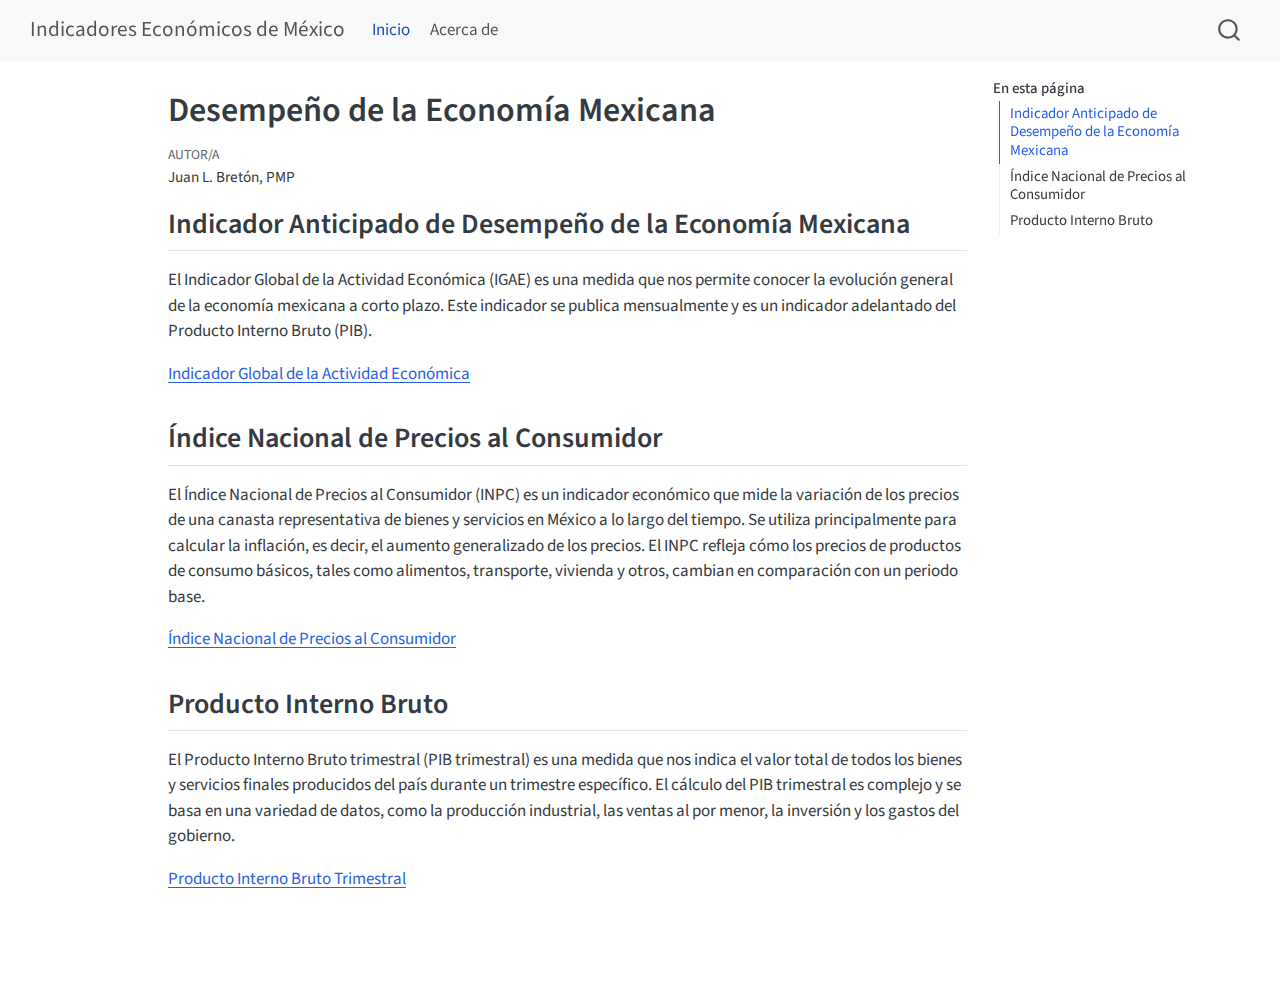
<file: index.html>
<!DOCTYPE html>
<html xmlns="http://www.w3.org/1999/xhtml" lang="es" xml:lang="es"><head>

<meta charset="utf-8">
<meta name="generator" content="quarto-1.6.42">

<meta name="viewport" content="width=device-width, initial-scale=1.0, user-scalable=yes">

<meta name="author" content="Juan L. Bretón, PMP">

<title>Desempeño de la Economía Mexicana – Indicadores Económicos de México</title>
<style>
code{white-space: pre-wrap;}
span.smallcaps{font-variant: small-caps;}
div.columns{display: flex; gap: min(4vw, 1.5em);}
div.column{flex: auto; overflow-x: auto;}
div.hanging-indent{margin-left: 1.5em; text-indent: -1.5em;}
ul.task-list{list-style: none;}
ul.task-list li input[type="checkbox"] {
  width: 0.8em;
  margin: 0 0.8em 0.2em -1em; /* quarto-specific, see https://github.com/quarto-dev/quarto-cli/issues/4556 */ 
  vertical-align: middle;
}
</style>


<script src="site_libs/quarto-nav/quarto-nav.js"></script>
<script src="site_libs/quarto-nav/headroom.min.js"></script>
<script src="site_libs/clipboard/clipboard.min.js"></script>
<script src="site_libs/quarto-search/autocomplete.umd.js"></script>
<script src="site_libs/quarto-search/fuse.min.js"></script>
<script src="site_libs/quarto-search/quarto-search.js"></script>
<meta name="quarto:offset" content="./">
<script src="site_libs/quarto-html/quarto.js"></script>
<script src="site_libs/quarto-html/popper.min.js"></script>
<script src="site_libs/quarto-html/tippy.umd.min.js"></script>
<script src="site_libs/quarto-html/anchor.min.js"></script>
<link href="site_libs/quarto-html/tippy.css" rel="stylesheet">
<link href="site_libs/quarto-html/quarto-syntax-highlighting-2f5df379a58b258e96c21c0638c20c03.css" rel="stylesheet" id="quarto-text-highlighting-styles">
<script src="site_libs/bootstrap/bootstrap.min.js"></script>
<link href="site_libs/bootstrap/bootstrap-icons.css" rel="stylesheet">
<link href="site_libs/bootstrap/bootstrap-1b6b65585fdf3fdb23b03cbc56d6d4bc.min.css" rel="stylesheet" append-hash="true" id="quarto-bootstrap" data-mode="light">
<script id="quarto-search-options" type="application/json">{
  "location": "navbar",
  "copy-button": false,
  "collapse-after": 3,
  "panel-placement": "end",
  "type": "overlay",
  "limit": 50,
  "keyboard-shortcut": [
    "f",
    "/",
    "s"
  ],
  "show-item-context": false,
  "language": {
    "search-no-results-text": "Sin resultados",
    "search-matching-documents-text": "documentos encontrados",
    "search-copy-link-title": "Copiar el enlace en la búsqueda",
    "search-hide-matches-text": "Ocultar resultados adicionales",
    "search-more-match-text": "resultado adicional en este documento",
    "search-more-matches-text": "resultados adicionales en este documento",
    "search-clear-button-title": "Borrar",
    "search-text-placeholder": "",
    "search-detached-cancel-button-title": "Cancelar",
    "search-submit-button-title": "Enviar",
    "search-label": "Buscar"
  }
}</script>


<link rel="stylesheet" href="styles.css">
</head>

<body class="nav-fixed">

<div id="quarto-search-results"></div>
  <header id="quarto-header" class="headroom fixed-top">
    <nav class="navbar navbar-expand-lg " data-bs-theme="dark">
      <div class="navbar-container container-fluid">
      <div class="navbar-brand-container mx-auto">
    <a class="navbar-brand" href="./index.html">
    <span class="navbar-title">Indicadores Económicos de México</span>
    </a>
  </div>
            <div id="quarto-search" class="" title="Buscar"></div>
          <button class="navbar-toggler" type="button" data-bs-toggle="collapse" data-bs-target="#navbarCollapse" aria-controls="navbarCollapse" role="menu" aria-expanded="false" aria-label="Navegación de palanca" onclick="if (window.quartoToggleHeadroom) { window.quartoToggleHeadroom(); }">
  <span class="navbar-toggler-icon"></span>
</button>
          <div class="collapse navbar-collapse" id="navbarCollapse">
            <ul class="navbar-nav navbar-nav-scroll me-auto">
  <li class="nav-item">
    <a class="nav-link active" href="./index.html" aria-current="page"> 
<span class="menu-text">Inicio</span></a>
  </li>  
  <li class="nav-item">
    <a class="nav-link" href="./about.html"> 
<span class="menu-text">Acerca de</span></a>
  </li>  
</ul>
          </div> <!-- /navcollapse -->
            <div class="quarto-navbar-tools">
</div>
      </div> <!-- /container-fluid -->
    </nav>
</header>
<!-- content -->
<div id="quarto-content" class="quarto-container page-columns page-rows-contents page-layout-article page-navbar">
<!-- sidebar -->
<!-- margin-sidebar -->
    <div id="quarto-margin-sidebar" class="sidebar margin-sidebar">
        <nav id="TOC" role="doc-toc" class="toc-active">
    <h2 id="toc-title">En esta página</h2>
   
  <ul>
  <li><a href="#indicador-anticipado-de-desempeño-de-la-economía-mexicana" id="toc-indicador-anticipado-de-desempeño-de-la-economía-mexicana" class="nav-link active" data-scroll-target="#indicador-anticipado-de-desempeño-de-la-economía-mexicana">Indicador Anticipado de Desempeño de la Economía Mexicana</a></li>
  <li><a href="#índice-nacional-de-precios-al-consumidor" id="toc-índice-nacional-de-precios-al-consumidor" class="nav-link" data-scroll-target="#índice-nacional-de-precios-al-consumidor">Índice Nacional de Precios al Consumidor</a></li>
  <li><a href="#producto-interno-bruto" id="toc-producto-interno-bruto" class="nav-link" data-scroll-target="#producto-interno-bruto">Producto Interno Bruto</a></li>
  </ul>
</nav>
    </div>
<!-- main -->
<main class="content" id="quarto-document-content">

<header id="title-block-header" class="quarto-title-block default">
<div class="quarto-title">
<h1 class="title">Desempeño de la Economía Mexicana</h1>
</div>



<div class="quarto-title-meta">

    <div>
    <div class="quarto-title-meta-heading">Autor/a</div>
    <div class="quarto-title-meta-contents">
             <p>Juan L. Bretón, PMP </p>
          </div>
  </div>
    
  
    
  </div>
  


</header>


<section id="indicador-anticipado-de-desempeño-de-la-economía-mexicana" class="level2">
<h2 class="anchored" data-anchor-id="indicador-anticipado-de-desempeño-de-la-economía-mexicana">Indicador Anticipado de Desempeño de la Economía Mexicana</h2>
<p>El Indicador Global de la Actividad Económica (IGAE) es una medida que nos permite conocer la evolución general de la economía mexicana a corto plazo. Este indicador se publica mensualmente y es un indicador adelantado del Producto Interno Bruto (PIB).</p>
<p><a href="./igae_dd.html">Indicador Global de la Actividad Económica</a></p>
</section>
<section id="índice-nacional-de-precios-al-consumidor" class="level2">
<h2 class="anchored" data-anchor-id="índice-nacional-de-precios-al-consumidor">Índice Nacional de Precios al Consumidor</h2>
<p>El Índice Nacional de Precios al Consumidor (INPC) es un indicador económico que mide la variación de los precios de una canasta representativa de bienes y servicios en México a lo largo del tiempo. Se utiliza principalmente para calcular la inflación, es decir, el aumento generalizado de los precios. El INPC refleja cómo los precios de productos de consumo básicos, tales como alimentos, transporte, vivienda y otros, cambian en comparación con un periodo base.</p>
<p><a href="./inpc_dd.html">Índice Nacional de Precios al Consumidor</a></p>
</section>
<section id="producto-interno-bruto" class="level2">
<h2 class="anchored" data-anchor-id="producto-interno-bruto">Producto Interno Bruto</h2>
<p>El Producto Interno Bruto trimestral (PIB trimestral) es una medida que nos indica el valor total de todos los bienes y servicios finales producidos del país durante un trimestre específico. El cálculo del PIB trimestral es complejo y se basa en una variedad de datos, como la producción industrial, las ventas al por menor, la inversión y los gastos del gobierno.</p>
<p><a href="./pib_dd.html">Producto Interno Bruto Trimestral</a></p>


</section>

</main> <!-- /main -->
<script id="quarto-html-after-body" type="application/javascript">
window.document.addEventListener("DOMContentLoaded", function (event) {
  const toggleBodyColorMode = (bsSheetEl) => {
    const mode = bsSheetEl.getAttribute("data-mode");
    const bodyEl = window.document.querySelector("body");
    if (mode === "dark") {
      bodyEl.classList.add("quarto-dark");
      bodyEl.classList.remove("quarto-light");
    } else {
      bodyEl.classList.add("quarto-light");
      bodyEl.classList.remove("quarto-dark");
    }
  }
  const toggleBodyColorPrimary = () => {
    const bsSheetEl = window.document.querySelector("link#quarto-bootstrap");
    if (bsSheetEl) {
      toggleBodyColorMode(bsSheetEl);
    }
  }
  toggleBodyColorPrimary();  
  const icon = "";
  const anchorJS = new window.AnchorJS();
  anchorJS.options = {
    placement: 'right',
    icon: icon
  };
  anchorJS.add('.anchored');
  const isCodeAnnotation = (el) => {
    for (const clz of el.classList) {
      if (clz.startsWith('code-annotation-')) {                     
        return true;
      }
    }
    return false;
  }
  const onCopySuccess = function(e) {
    // button target
    const button = e.trigger;
    // don't keep focus
    button.blur();
    // flash "checked"
    button.classList.add('code-copy-button-checked');
    var currentTitle = button.getAttribute("title");
    button.setAttribute("title", "Copiado");
    let tooltip;
    if (window.bootstrap) {
      button.setAttribute("data-bs-toggle", "tooltip");
      button.setAttribute("data-bs-placement", "left");
      button.setAttribute("data-bs-title", "Copiado");
      tooltip = new bootstrap.Tooltip(button, 
        { trigger: "manual", 
          customClass: "code-copy-button-tooltip",
          offset: [0, -8]});
      tooltip.show();    
    }
    setTimeout(function() {
      if (tooltip) {
        tooltip.hide();
        button.removeAttribute("data-bs-title");
        button.removeAttribute("data-bs-toggle");
        button.removeAttribute("data-bs-placement");
      }
      button.setAttribute("title", currentTitle);
      button.classList.remove('code-copy-button-checked');
    }, 1000);
    // clear code selection
    e.clearSelection();
  }
  const getTextToCopy = function(trigger) {
      const codeEl = trigger.previousElementSibling.cloneNode(true);
      for (const childEl of codeEl.children) {
        if (isCodeAnnotation(childEl)) {
          childEl.remove();
        }
      }
      return codeEl.innerText;
  }
  const clipboard = new window.ClipboardJS('.code-copy-button:not([data-in-quarto-modal])', {
    text: getTextToCopy
  });
  clipboard.on('success', onCopySuccess);
  if (window.document.getElementById('quarto-embedded-source-code-modal')) {
    const clipboardModal = new window.ClipboardJS('.code-copy-button[data-in-quarto-modal]', {
      text: getTextToCopy,
      container: window.document.getElementById('quarto-embedded-source-code-modal')
    });
    clipboardModal.on('success', onCopySuccess);
  }
    var localhostRegex = new RegExp(/^(?:http|https):\/\/localhost\:?[0-9]*\//);
    var mailtoRegex = new RegExp(/^mailto:/);
      var filterRegex = new RegExp("https:\/\/juanlbreton\.github\.io\/econodash\/");
    var isInternal = (href) => {
        return filterRegex.test(href) || localhostRegex.test(href) || mailtoRegex.test(href);
    }
    // Inspect non-navigation links and adorn them if external
 	var links = window.document.querySelectorAll('a[href]:not(.nav-link):not(.navbar-brand):not(.toc-action):not(.sidebar-link):not(.sidebar-item-toggle):not(.pagination-link):not(.no-external):not([aria-hidden]):not(.dropdown-item):not(.quarto-navigation-tool):not(.about-link)');
    for (var i=0; i<links.length; i++) {
      const link = links[i];
      if (!isInternal(link.href)) {
        // undo the damage that might have been done by quarto-nav.js in the case of
        // links that we want to consider external
        if (link.dataset.originalHref !== undefined) {
          link.href = link.dataset.originalHref;
        }
      }
    }
  function tippyHover(el, contentFn, onTriggerFn, onUntriggerFn) {
    const config = {
      allowHTML: true,
      maxWidth: 500,
      delay: 100,
      arrow: false,
      appendTo: function(el) {
          return el.parentElement;
      },
      interactive: true,
      interactiveBorder: 10,
      theme: 'quarto',
      placement: 'bottom-start',
    };
    if (contentFn) {
      config.content = contentFn;
    }
    if (onTriggerFn) {
      config.onTrigger = onTriggerFn;
    }
    if (onUntriggerFn) {
      config.onUntrigger = onUntriggerFn;
    }
    window.tippy(el, config); 
  }
  const noterefs = window.document.querySelectorAll('a[role="doc-noteref"]');
  for (var i=0; i<noterefs.length; i++) {
    const ref = noterefs[i];
    tippyHover(ref, function() {
      // use id or data attribute instead here
      let href = ref.getAttribute('data-footnote-href') || ref.getAttribute('href');
      try { href = new URL(href).hash; } catch {}
      const id = href.replace(/^#\/?/, "");
      const note = window.document.getElementById(id);
      if (note) {
        return note.innerHTML;
      } else {
        return "";
      }
    });
  }
  const xrefs = window.document.querySelectorAll('a.quarto-xref');
  const processXRef = (id, note) => {
    // Strip column container classes
    const stripColumnClz = (el) => {
      el.classList.remove("page-full", "page-columns");
      if (el.children) {
        for (const child of el.children) {
          stripColumnClz(child);
        }
      }
    }
    stripColumnClz(note)
    if (id === null || id.startsWith('sec-')) {
      // Special case sections, only their first couple elements
      const container = document.createElement("div");
      if (note.children && note.children.length > 2) {
        container.appendChild(note.children[0].cloneNode(true));
        for (let i = 1; i < note.children.length; i++) {
          const child = note.children[i];
          if (child.tagName === "P" && child.innerText === "") {
            continue;
          } else {
            container.appendChild(child.cloneNode(true));
            break;
          }
        }
        if (window.Quarto?.typesetMath) {
          window.Quarto.typesetMath(container);
        }
        return container.innerHTML
      } else {
        if (window.Quarto?.typesetMath) {
          window.Quarto.typesetMath(note);
        }
        return note.innerHTML;
      }
    } else {
      // Remove any anchor links if they are present
      const anchorLink = note.querySelector('a.anchorjs-link');
      if (anchorLink) {
        anchorLink.remove();
      }
      if (window.Quarto?.typesetMath) {
        window.Quarto.typesetMath(note);
      }
      if (note.classList.contains("callout")) {
        return note.outerHTML;
      } else {
        return note.innerHTML;
      }
    }
  }
  for (var i=0; i<xrefs.length; i++) {
    const xref = xrefs[i];
    tippyHover(xref, undefined, function(instance) {
      instance.disable();
      let url = xref.getAttribute('href');
      let hash = undefined; 
      if (url.startsWith('#')) {
        hash = url;
      } else {
        try { hash = new URL(url).hash; } catch {}
      }
      if (hash) {
        const id = hash.replace(/^#\/?/, "");
        const note = window.document.getElementById(id);
        if (note !== null) {
          try {
            const html = processXRef(id, note.cloneNode(true));
            instance.setContent(html);
          } finally {
            instance.enable();
            instance.show();
          }
        } else {
          // See if we can fetch this
          fetch(url.split('#')[0])
          .then(res => res.text())
          .then(html => {
            const parser = new DOMParser();
            const htmlDoc = parser.parseFromString(html, "text/html");
            const note = htmlDoc.getElementById(id);
            if (note !== null) {
              const html = processXRef(id, note);
              instance.setContent(html);
            } 
          }).finally(() => {
            instance.enable();
            instance.show();
          });
        }
      } else {
        // See if we can fetch a full url (with no hash to target)
        // This is a special case and we should probably do some content thinning / targeting
        fetch(url)
        .then(res => res.text())
        .then(html => {
          const parser = new DOMParser();
          const htmlDoc = parser.parseFromString(html, "text/html");
          const note = htmlDoc.querySelector('main.content');
          if (note !== null) {
            // This should only happen for chapter cross references
            // (since there is no id in the URL)
            // remove the first header
            if (note.children.length > 0 && note.children[0].tagName === "HEADER") {
              note.children[0].remove();
            }
            const html = processXRef(null, note);
            instance.setContent(html);
          } 
        }).finally(() => {
          instance.enable();
          instance.show();
        });
      }
    }, function(instance) {
    });
  }
      let selectedAnnoteEl;
      const selectorForAnnotation = ( cell, annotation) => {
        let cellAttr = 'data-code-cell="' + cell + '"';
        let lineAttr = 'data-code-annotation="' +  annotation + '"';
        const selector = 'span[' + cellAttr + '][' + lineAttr + ']';
        return selector;
      }
      const selectCodeLines = (annoteEl) => {
        const doc = window.document;
        const targetCell = annoteEl.getAttribute("data-target-cell");
        const targetAnnotation = annoteEl.getAttribute("data-target-annotation");
        const annoteSpan = window.document.querySelector(selectorForAnnotation(targetCell, targetAnnotation));
        const lines = annoteSpan.getAttribute("data-code-lines").split(",");
        const lineIds = lines.map((line) => {
          return targetCell + "-" + line;
        })
        let top = null;
        let height = null;
        let parent = null;
        if (lineIds.length > 0) {
            //compute the position of the single el (top and bottom and make a div)
            const el = window.document.getElementById(lineIds[0]);
            top = el.offsetTop;
            height = el.offsetHeight;
            parent = el.parentElement.parentElement;
          if (lineIds.length > 1) {
            const lastEl = window.document.getElementById(lineIds[lineIds.length - 1]);
            const bottom = lastEl.offsetTop + lastEl.offsetHeight;
            height = bottom - top;
          }
          if (top !== null && height !== null && parent !== null) {
            // cook up a div (if necessary) and position it 
            let div = window.document.getElementById("code-annotation-line-highlight");
            if (div === null) {
              div = window.document.createElement("div");
              div.setAttribute("id", "code-annotation-line-highlight");
              div.style.position = 'absolute';
              parent.appendChild(div);
            }
            div.style.top = top - 2 + "px";
            div.style.height = height + 4 + "px";
            div.style.left = 0;
            let gutterDiv = window.document.getElementById("code-annotation-line-highlight-gutter");
            if (gutterDiv === null) {
              gutterDiv = window.document.createElement("div");
              gutterDiv.setAttribute("id", "code-annotation-line-highlight-gutter");
              gutterDiv.style.position = 'absolute';
              const codeCell = window.document.getElementById(targetCell);
              const gutter = codeCell.querySelector('.code-annotation-gutter');
              gutter.appendChild(gutterDiv);
            }
            gutterDiv.style.top = top - 2 + "px";
            gutterDiv.style.height = height + 4 + "px";
          }
          selectedAnnoteEl = annoteEl;
        }
      };
      const unselectCodeLines = () => {
        const elementsIds = ["code-annotation-line-highlight", "code-annotation-line-highlight-gutter"];
        elementsIds.forEach((elId) => {
          const div = window.document.getElementById(elId);
          if (div) {
            div.remove();
          }
        });
        selectedAnnoteEl = undefined;
      };
        // Handle positioning of the toggle
    window.addEventListener(
      "resize",
      throttle(() => {
        elRect = undefined;
        if (selectedAnnoteEl) {
          selectCodeLines(selectedAnnoteEl);
        }
      }, 10)
    );
    function throttle(fn, ms) {
    let throttle = false;
    let timer;
      return (...args) => {
        if(!throttle) { // first call gets through
            fn.apply(this, args);
            throttle = true;
        } else { // all the others get throttled
            if(timer) clearTimeout(timer); // cancel #2
            timer = setTimeout(() => {
              fn.apply(this, args);
              timer = throttle = false;
            }, ms);
        }
      };
    }
      // Attach click handler to the DT
      const annoteDls = window.document.querySelectorAll('dt[data-target-cell]');
      for (const annoteDlNode of annoteDls) {
        annoteDlNode.addEventListener('click', (event) => {
          const clickedEl = event.target;
          if (clickedEl !== selectedAnnoteEl) {
            unselectCodeLines();
            const activeEl = window.document.querySelector('dt[data-target-cell].code-annotation-active');
            if (activeEl) {
              activeEl.classList.remove('code-annotation-active');
            }
            selectCodeLines(clickedEl);
            clickedEl.classList.add('code-annotation-active');
          } else {
            // Unselect the line
            unselectCodeLines();
            clickedEl.classList.remove('code-annotation-active');
          }
        });
      }
  const findCites = (el) => {
    const parentEl = el.parentElement;
    if (parentEl) {
      const cites = parentEl.dataset.cites;
      if (cites) {
        return {
          el,
          cites: cites.split(' ')
        };
      } else {
        return findCites(el.parentElement)
      }
    } else {
      return undefined;
    }
  };
  var bibliorefs = window.document.querySelectorAll('a[role="doc-biblioref"]');
  for (var i=0; i<bibliorefs.length; i++) {
    const ref = bibliorefs[i];
    const citeInfo = findCites(ref);
    if (citeInfo) {
      tippyHover(citeInfo.el, function() {
        var popup = window.document.createElement('div');
        citeInfo.cites.forEach(function(cite) {
          var citeDiv = window.document.createElement('div');
          citeDiv.classList.add('hanging-indent');
          citeDiv.classList.add('csl-entry');
          var biblioDiv = window.document.getElementById('ref-' + cite);
          if (biblioDiv) {
            citeDiv.innerHTML = biblioDiv.innerHTML;
          }
          popup.appendChild(citeDiv);
        });
        return popup.innerHTML;
      });
    }
  }
});
</script>
</div> <!-- /content -->




</body></html>
</file>
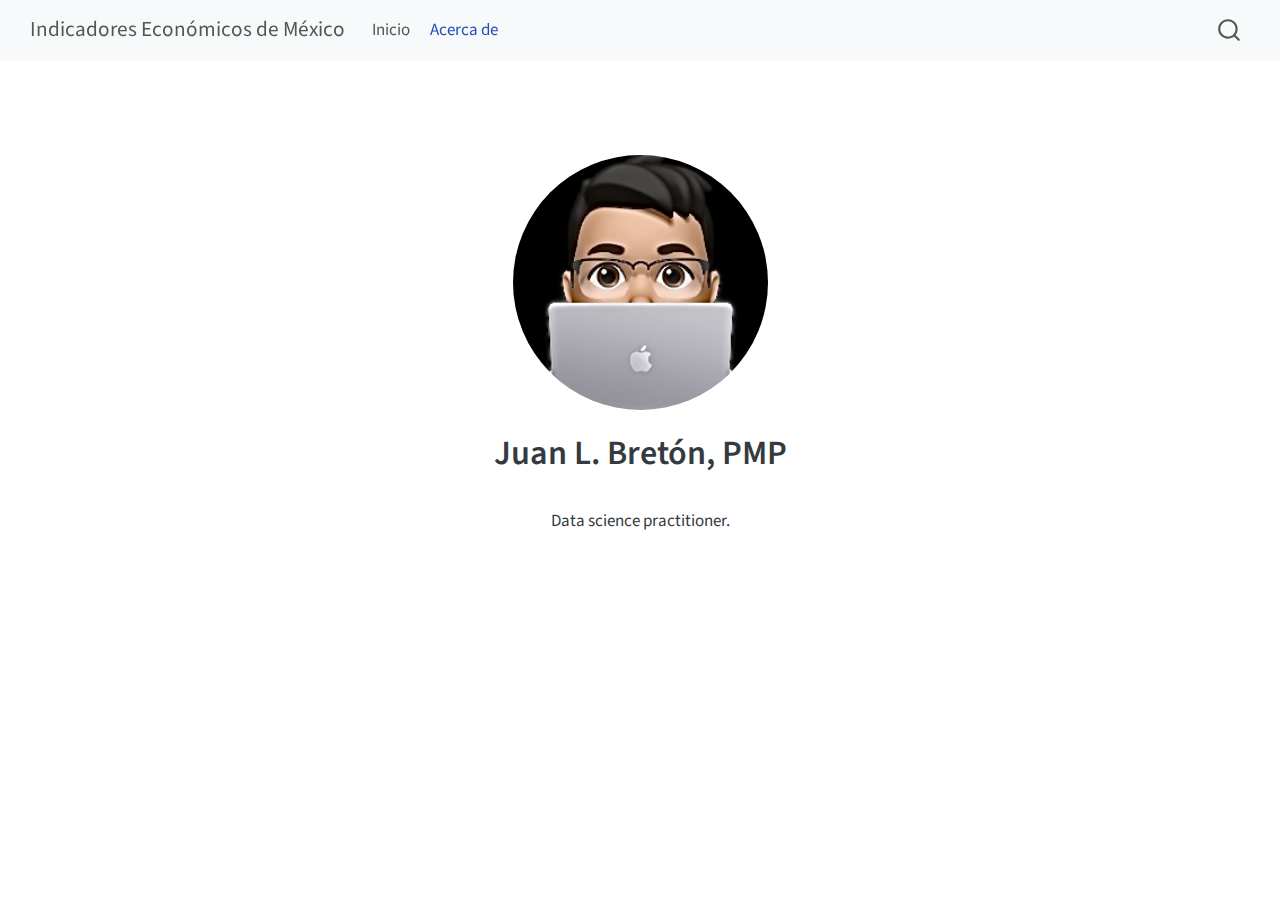
<file: about.html>
<!DOCTYPE html>
<html xmlns="http://www.w3.org/1999/xhtml" lang="es" xml:lang="es"><head>

<meta charset="utf-8">
<meta name="generator" content="quarto-1.6.42">

<meta name="viewport" content="width=device-width, initial-scale=1.0, user-scalable=yes">


<title>Juan L. Bretón, PMP – Indicadores Económicos de México</title>
<style>
code{white-space: pre-wrap;}
span.smallcaps{font-variant: small-caps;}
div.columns{display: flex; gap: min(4vw, 1.5em);}
div.column{flex: auto; overflow-x: auto;}
div.hanging-indent{margin-left: 1.5em; text-indent: -1.5em;}
ul.task-list{list-style: none;}
ul.task-list li input[type="checkbox"] {
  width: 0.8em;
  margin: 0 0.8em 0.2em -1em; /* quarto-specific, see https://github.com/quarto-dev/quarto-cli/issues/4556 */ 
  vertical-align: middle;
}
</style>


<script src="site_libs/quarto-nav/quarto-nav.js"></script>
<script src="site_libs/quarto-nav/headroom.min.js"></script>
<script src="site_libs/clipboard/clipboard.min.js"></script>
<script src="site_libs/quarto-search/autocomplete.umd.js"></script>
<script src="site_libs/quarto-search/fuse.min.js"></script>
<script src="site_libs/quarto-search/quarto-search.js"></script>
<meta name="quarto:offset" content="./">
<script src="site_libs/quarto-html/quarto.js"></script>
<script src="site_libs/quarto-html/popper.min.js"></script>
<script src="site_libs/quarto-html/tippy.umd.min.js"></script>
<link href="site_libs/quarto-html/tippy.css" rel="stylesheet">
<link href="site_libs/quarto-html/quarto-syntax-highlighting-2f5df379a58b258e96c21c0638c20c03.css" rel="stylesheet" id="quarto-text-highlighting-styles">
<script src="site_libs/bootstrap/bootstrap.min.js"></script>
<link href="site_libs/bootstrap/bootstrap-icons.css" rel="stylesheet">
<link href="site_libs/bootstrap/bootstrap-1b6b65585fdf3fdb23b03cbc56d6d4bc.min.css" rel="stylesheet" append-hash="true" id="quarto-bootstrap" data-mode="light">
<script id="quarto-search-options" type="application/json">{
  "location": "navbar",
  "copy-button": false,
  "collapse-after": 3,
  "panel-placement": "end",
  "type": "overlay",
  "limit": 50,
  "keyboard-shortcut": [
    "f",
    "/",
    "s"
  ],
  "show-item-context": false,
  "language": {
    "search-no-results-text": "Sin resultados",
    "search-matching-documents-text": "documentos encontrados",
    "search-copy-link-title": "Copiar el enlace en la búsqueda",
    "search-hide-matches-text": "Ocultar resultados adicionales",
    "search-more-match-text": "resultado adicional en este documento",
    "search-more-matches-text": "resultados adicionales en este documento",
    "search-clear-button-title": "Borrar",
    "search-text-placeholder": "",
    "search-detached-cancel-button-title": "Cancelar",
    "search-submit-button-title": "Enviar",
    "search-label": "Buscar"
  }
}</script>


<link rel="stylesheet" href="styles.css">
</head>

<body class="nav-fixed fullcontent">

<div id="quarto-search-results"></div>
  <header id="quarto-header" class="headroom fixed-top">
    <nav class="navbar navbar-expand-lg " data-bs-theme="dark">
      <div class="navbar-container container-fluid">
      <div class="navbar-brand-container mx-auto">
    <a class="navbar-brand" href="./index.html">
    <span class="navbar-title">Indicadores Económicos de México</span>
    </a>
  </div>
            <div id="quarto-search" class="" title="Buscar"></div>
          <button class="navbar-toggler" type="button" data-bs-toggle="collapse" data-bs-target="#navbarCollapse" aria-controls="navbarCollapse" role="menu" aria-expanded="false" aria-label="Navegación de palanca" onclick="if (window.quartoToggleHeadroom) { window.quartoToggleHeadroom(); }">
  <span class="navbar-toggler-icon"></span>
</button>
          <div class="collapse navbar-collapse" id="navbarCollapse">
            <ul class="navbar-nav navbar-nav-scroll me-auto">
  <li class="nav-item">
    <a class="nav-link" href="./index.html"> 
<span class="menu-text">Inicio</span></a>
  </li>  
  <li class="nav-item">
    <a class="nav-link active" href="./about.html" aria-current="page"> 
<span class="menu-text">Acerca de</span></a>
  </li>  
</ul>
          </div> <!-- /navcollapse -->
            <div class="quarto-navbar-tools">
</div>
      </div> <!-- /container-fluid -->
    </nav>
</header>
<!-- content -->
<div id="quarto-content" class="quarto-container page-columns page-rows-contents page-layout-article page-navbar">
<!-- sidebar -->
<!-- margin-sidebar -->
    
<!-- main -->
<div class="quarto-about-jolla">
  <img src="images/icon_jlb.jpg" class="about-image
  round " style="height: 15em; width: 15em;">
 <header id="title-block-header" class="quarto-title-block default">
<div class="quarto-title">
<h1 class="title">Juan L. Bretón, PMP</h1>
</div>
<div class="quarto-title-meta">
  </div>
</header><main class="content" id="quarto-document-content">
<p>Data science practitioner.</p>


</main>  
</div>
 <!-- /main -->
<script id="quarto-html-after-body" type="application/javascript">
window.document.addEventListener("DOMContentLoaded", function (event) {
  const toggleBodyColorMode = (bsSheetEl) => {
    const mode = bsSheetEl.getAttribute("data-mode");
    const bodyEl = window.document.querySelector("body");
    if (mode === "dark") {
      bodyEl.classList.add("quarto-dark");
      bodyEl.classList.remove("quarto-light");
    } else {
      bodyEl.classList.add("quarto-light");
      bodyEl.classList.remove("quarto-dark");
    }
  }
  const toggleBodyColorPrimary = () => {
    const bsSheetEl = window.document.querySelector("link#quarto-bootstrap");
    if (bsSheetEl) {
      toggleBodyColorMode(bsSheetEl);
    }
  }
  toggleBodyColorPrimary();  
  const isCodeAnnotation = (el) => {
    for (const clz of el.classList) {
      if (clz.startsWith('code-annotation-')) {                     
        return true;
      }
    }
    return false;
  }
  const onCopySuccess = function(e) {
    // button target
    const button = e.trigger;
    // don't keep focus
    button.blur();
    // flash "checked"
    button.classList.add('code-copy-button-checked');
    var currentTitle = button.getAttribute("title");
    button.setAttribute("title", "Copiado");
    let tooltip;
    if (window.bootstrap) {
      button.setAttribute("data-bs-toggle", "tooltip");
      button.setAttribute("data-bs-placement", "left");
      button.setAttribute("data-bs-title", "Copiado");
      tooltip = new bootstrap.Tooltip(button, 
        { trigger: "manual", 
          customClass: "code-copy-button-tooltip",
          offset: [0, -8]});
      tooltip.show();    
    }
    setTimeout(function() {
      if (tooltip) {
        tooltip.hide();
        button.removeAttribute("data-bs-title");
        button.removeAttribute("data-bs-toggle");
        button.removeAttribute("data-bs-placement");
      }
      button.setAttribute("title", currentTitle);
      button.classList.remove('code-copy-button-checked');
    }, 1000);
    // clear code selection
    e.clearSelection();
  }
  const getTextToCopy = function(trigger) {
      const codeEl = trigger.previousElementSibling.cloneNode(true);
      for (const childEl of codeEl.children) {
        if (isCodeAnnotation(childEl)) {
          childEl.remove();
        }
      }
      return codeEl.innerText;
  }
  const clipboard = new window.ClipboardJS('.code-copy-button:not([data-in-quarto-modal])', {
    text: getTextToCopy
  });
  clipboard.on('success', onCopySuccess);
  if (window.document.getElementById('quarto-embedded-source-code-modal')) {
    const clipboardModal = new window.ClipboardJS('.code-copy-button[data-in-quarto-modal]', {
      text: getTextToCopy,
      container: window.document.getElementById('quarto-embedded-source-code-modal')
    });
    clipboardModal.on('success', onCopySuccess);
  }
    var localhostRegex = new RegExp(/^(?:http|https):\/\/localhost\:?[0-9]*\//);
    var mailtoRegex = new RegExp(/^mailto:/);
      var filterRegex = new RegExp("https:\/\/juanlbreton\.github\.io\/econodash\/");
    var isInternal = (href) => {
        return filterRegex.test(href) || localhostRegex.test(href) || mailtoRegex.test(href);
    }
    // Inspect non-navigation links and adorn them if external
 	var links = window.document.querySelectorAll('a[href]:not(.nav-link):not(.navbar-brand):not(.toc-action):not(.sidebar-link):not(.sidebar-item-toggle):not(.pagination-link):not(.no-external):not([aria-hidden]):not(.dropdown-item):not(.quarto-navigation-tool):not(.about-link)');
    for (var i=0; i<links.length; i++) {
      const link = links[i];
      if (!isInternal(link.href)) {
        // undo the damage that might have been done by quarto-nav.js in the case of
        // links that we want to consider external
        if (link.dataset.originalHref !== undefined) {
          link.href = link.dataset.originalHref;
        }
      }
    }
  function tippyHover(el, contentFn, onTriggerFn, onUntriggerFn) {
    const config = {
      allowHTML: true,
      maxWidth: 500,
      delay: 100,
      arrow: false,
      appendTo: function(el) {
          return el.parentElement;
      },
      interactive: true,
      interactiveBorder: 10,
      theme: 'quarto',
      placement: 'bottom-start',
    };
    if (contentFn) {
      config.content = contentFn;
    }
    if (onTriggerFn) {
      config.onTrigger = onTriggerFn;
    }
    if (onUntriggerFn) {
      config.onUntrigger = onUntriggerFn;
    }
    window.tippy(el, config); 
  }
  const noterefs = window.document.querySelectorAll('a[role="doc-noteref"]');
  for (var i=0; i<noterefs.length; i++) {
    const ref = noterefs[i];
    tippyHover(ref, function() {
      // use id or data attribute instead here
      let href = ref.getAttribute('data-footnote-href') || ref.getAttribute('href');
      try { href = new URL(href).hash; } catch {}
      const id = href.replace(/^#\/?/, "");
      const note = window.document.getElementById(id);
      if (note) {
        return note.innerHTML;
      } else {
        return "";
      }
    });
  }
  const xrefs = window.document.querySelectorAll('a.quarto-xref');
  const processXRef = (id, note) => {
    // Strip column container classes
    const stripColumnClz = (el) => {
      el.classList.remove("page-full", "page-columns");
      if (el.children) {
        for (const child of el.children) {
          stripColumnClz(child);
        }
      }
    }
    stripColumnClz(note)
    if (id === null || id.startsWith('sec-')) {
      // Special case sections, only their first couple elements
      const container = document.createElement("div");
      if (note.children && note.children.length > 2) {
        container.appendChild(note.children[0].cloneNode(true));
        for (let i = 1; i < note.children.length; i++) {
          const child = note.children[i];
          if (child.tagName === "P" && child.innerText === "") {
            continue;
          } else {
            container.appendChild(child.cloneNode(true));
            break;
          }
        }
        if (window.Quarto?.typesetMath) {
          window.Quarto.typesetMath(container);
        }
        return container.innerHTML
      } else {
        if (window.Quarto?.typesetMath) {
          window.Quarto.typesetMath(note);
        }
        return note.innerHTML;
      }
    } else {
      // Remove any anchor links if they are present
      const anchorLink = note.querySelector('a.anchorjs-link');
      if (anchorLink) {
        anchorLink.remove();
      }
      if (window.Quarto?.typesetMath) {
        window.Quarto.typesetMath(note);
      }
      if (note.classList.contains("callout")) {
        return note.outerHTML;
      } else {
        return note.innerHTML;
      }
    }
  }
  for (var i=0; i<xrefs.length; i++) {
    const xref = xrefs[i];
    tippyHover(xref, undefined, function(instance) {
      instance.disable();
      let url = xref.getAttribute('href');
      let hash = undefined; 
      if (url.startsWith('#')) {
        hash = url;
      } else {
        try { hash = new URL(url).hash; } catch {}
      }
      if (hash) {
        const id = hash.replace(/^#\/?/, "");
        const note = window.document.getElementById(id);
        if (note !== null) {
          try {
            const html = processXRef(id, note.cloneNode(true));
            instance.setContent(html);
          } finally {
            instance.enable();
            instance.show();
          }
        } else {
          // See if we can fetch this
          fetch(url.split('#')[0])
          .then(res => res.text())
          .then(html => {
            const parser = new DOMParser();
            const htmlDoc = parser.parseFromString(html, "text/html");
            const note = htmlDoc.getElementById(id);
            if (note !== null) {
              const html = processXRef(id, note);
              instance.setContent(html);
            } 
          }).finally(() => {
            instance.enable();
            instance.show();
          });
        }
      } else {
        // See if we can fetch a full url (with no hash to target)
        // This is a special case and we should probably do some content thinning / targeting
        fetch(url)
        .then(res => res.text())
        .then(html => {
          const parser = new DOMParser();
          const htmlDoc = parser.parseFromString(html, "text/html");
          const note = htmlDoc.querySelector('main.content');
          if (note !== null) {
            // This should only happen for chapter cross references
            // (since there is no id in the URL)
            // remove the first header
            if (note.children.length > 0 && note.children[0].tagName === "HEADER") {
              note.children[0].remove();
            }
            const html = processXRef(null, note);
            instance.setContent(html);
          } 
        }).finally(() => {
          instance.enable();
          instance.show();
        });
      }
    }, function(instance) {
    });
  }
      let selectedAnnoteEl;
      const selectorForAnnotation = ( cell, annotation) => {
        let cellAttr = 'data-code-cell="' + cell + '"';
        let lineAttr = 'data-code-annotation="' +  annotation + '"';
        const selector = 'span[' + cellAttr + '][' + lineAttr + ']';
        return selector;
      }
      const selectCodeLines = (annoteEl) => {
        const doc = window.document;
        const targetCell = annoteEl.getAttribute("data-target-cell");
        const targetAnnotation = annoteEl.getAttribute("data-target-annotation");
        const annoteSpan = window.document.querySelector(selectorForAnnotation(targetCell, targetAnnotation));
        const lines = annoteSpan.getAttribute("data-code-lines").split(",");
        const lineIds = lines.map((line) => {
          return targetCell + "-" + line;
        })
        let top = null;
        let height = null;
        let parent = null;
        if (lineIds.length > 0) {
            //compute the position of the single el (top and bottom and make a div)
            const el = window.document.getElementById(lineIds[0]);
            top = el.offsetTop;
            height = el.offsetHeight;
            parent = el.parentElement.parentElement;
          if (lineIds.length > 1) {
            const lastEl = window.document.getElementById(lineIds[lineIds.length - 1]);
            const bottom = lastEl.offsetTop + lastEl.offsetHeight;
            height = bottom - top;
          }
          if (top !== null && height !== null && parent !== null) {
            // cook up a div (if necessary) and position it 
            let div = window.document.getElementById("code-annotation-line-highlight");
            if (div === null) {
              div = window.document.createElement("div");
              div.setAttribute("id", "code-annotation-line-highlight");
              div.style.position = 'absolute';
              parent.appendChild(div);
            }
            div.style.top = top - 2 + "px";
            div.style.height = height + 4 + "px";
            div.style.left = 0;
            let gutterDiv = window.document.getElementById("code-annotation-line-highlight-gutter");
            if (gutterDiv === null) {
              gutterDiv = window.document.createElement("div");
              gutterDiv.setAttribute("id", "code-annotation-line-highlight-gutter");
              gutterDiv.style.position = 'absolute';
              const codeCell = window.document.getElementById(targetCell);
              const gutter = codeCell.querySelector('.code-annotation-gutter');
              gutter.appendChild(gutterDiv);
            }
            gutterDiv.style.top = top - 2 + "px";
            gutterDiv.style.height = height + 4 + "px";
          }
          selectedAnnoteEl = annoteEl;
        }
      };
      const unselectCodeLines = () => {
        const elementsIds = ["code-annotation-line-highlight", "code-annotation-line-highlight-gutter"];
        elementsIds.forEach((elId) => {
          const div = window.document.getElementById(elId);
          if (div) {
            div.remove();
          }
        });
        selectedAnnoteEl = undefined;
      };
        // Handle positioning of the toggle
    window.addEventListener(
      "resize",
      throttle(() => {
        elRect = undefined;
        if (selectedAnnoteEl) {
          selectCodeLines(selectedAnnoteEl);
        }
      }, 10)
    );
    function throttle(fn, ms) {
    let throttle = false;
    let timer;
      return (...args) => {
        if(!throttle) { // first call gets through
            fn.apply(this, args);
            throttle = true;
        } else { // all the others get throttled
            if(timer) clearTimeout(timer); // cancel #2
            timer = setTimeout(() => {
              fn.apply(this, args);
              timer = throttle = false;
            }, ms);
        }
      };
    }
      // Attach click handler to the DT
      const annoteDls = window.document.querySelectorAll('dt[data-target-cell]');
      for (const annoteDlNode of annoteDls) {
        annoteDlNode.addEventListener('click', (event) => {
          const clickedEl = event.target;
          if (clickedEl !== selectedAnnoteEl) {
            unselectCodeLines();
            const activeEl = window.document.querySelector('dt[data-target-cell].code-annotation-active');
            if (activeEl) {
              activeEl.classList.remove('code-annotation-active');
            }
            selectCodeLines(clickedEl);
            clickedEl.classList.add('code-annotation-active');
          } else {
            // Unselect the line
            unselectCodeLines();
            clickedEl.classList.remove('code-annotation-active');
          }
        });
      }
  const findCites = (el) => {
    const parentEl = el.parentElement;
    if (parentEl) {
      const cites = parentEl.dataset.cites;
      if (cites) {
        return {
          el,
          cites: cites.split(' ')
        };
      } else {
        return findCites(el.parentElement)
      }
    } else {
      return undefined;
    }
  };
  var bibliorefs = window.document.querySelectorAll('a[role="doc-biblioref"]');
  for (var i=0; i<bibliorefs.length; i++) {
    const ref = bibliorefs[i];
    const citeInfo = findCites(ref);
    if (citeInfo) {
      tippyHover(citeInfo.el, function() {
        var popup = window.document.createElement('div');
        citeInfo.cites.forEach(function(cite) {
          var citeDiv = window.document.createElement('div');
          citeDiv.classList.add('hanging-indent');
          citeDiv.classList.add('csl-entry');
          var biblioDiv = window.document.getElementById('ref-' + cite);
          if (biblioDiv) {
            citeDiv.innerHTML = biblioDiv.innerHTML;
          }
          popup.appendChild(citeDiv);
        });
        return popup.innerHTML;
      });
    }
  }
});
</script>
</div> <!-- /content -->




</body></html>
</file>
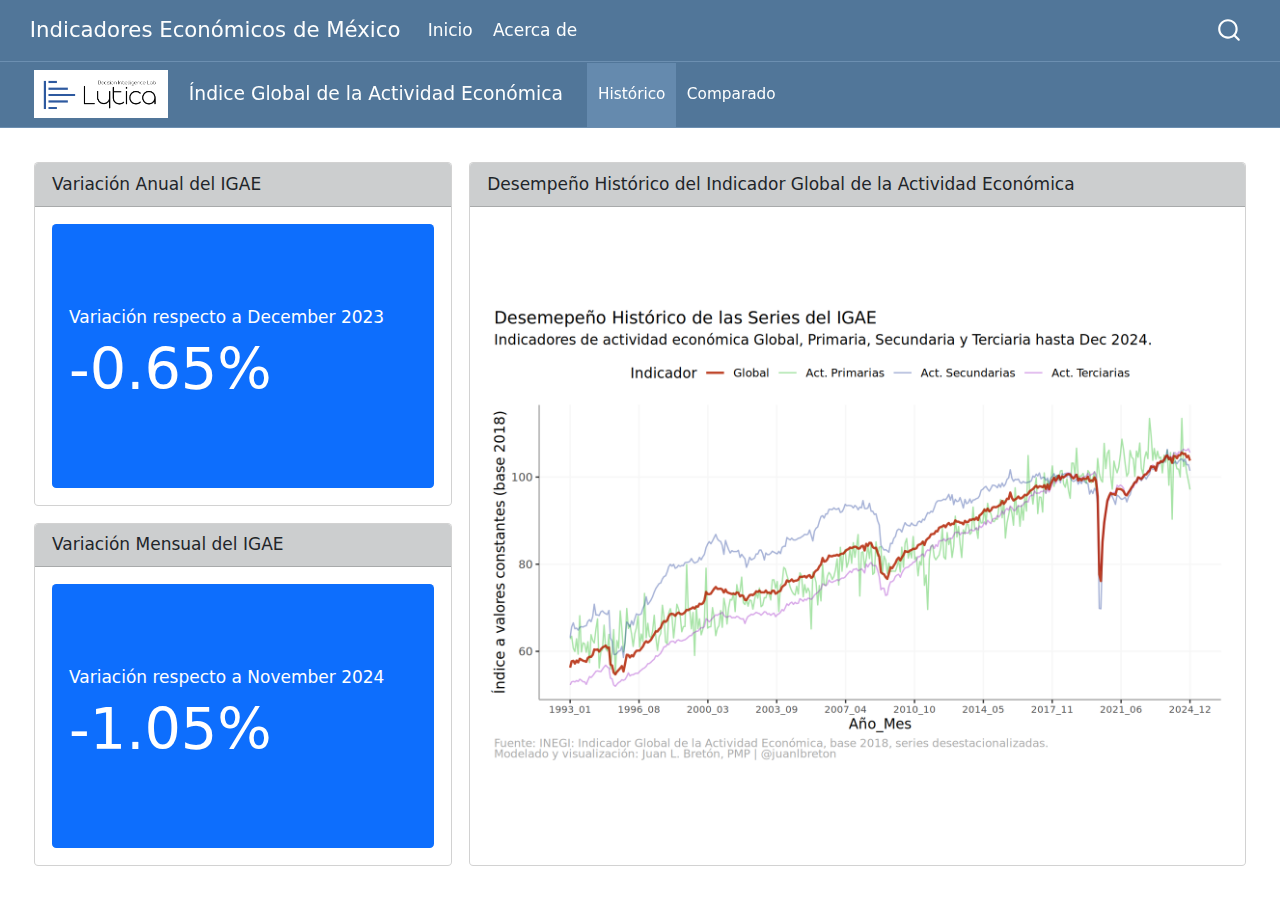
<file: igae_dd.html>
<!DOCTYPE html>
<html xmlns="http://www.w3.org/1999/xhtml" lang="en" xml:lang="en"><head>

<meta charset="utf-8">
<meta name="generator" content="quarto-1.6.42">

<meta name="viewport" content="width=device-width, initial-scale=1.0, user-scalable=yes">


<title>Índice Global de la Actividad Económica – Indicadores Económicos de México</title>
<style>
code{white-space: pre-wrap;}
span.smallcaps{font-variant: small-caps;}
div.columns{display: flex; gap: min(4vw, 1.5em);}
div.column{flex: auto; overflow-x: auto;}
div.hanging-indent{margin-left: 1.5em; text-indent: -1.5em;}
ul.task-list{list-style: none;}
ul.task-list li input[type="checkbox"] {
  width: 0.8em;
  margin: 0 0.8em 0.2em -1em; /* quarto-specific, see https://github.com/quarto-dev/quarto-cli/issues/4556 */ 
  vertical-align: middle;
}
</style>


<script src="site_libs/quarto-nav/quarto-nav.js"></script>
<script src="site_libs/quarto-nav/headroom.min.js"></script>
<script src="site_libs/clipboard/clipboard.min.js"></script>
<script src="site_libs/quarto-search/autocomplete.umd.js"></script>
<script src="site_libs/quarto-search/fuse.min.js"></script>
<script src="site_libs/quarto-search/quarto-search.js"></script>
<meta name="quarto:offset" content="./">
<script src="site_libs/quarto-html/quarto.js"></script>
<script src="site_libs/quarto-html/popper.min.js"></script>
<script src="site_libs/quarto-html/tippy.umd.min.js"></script>
<script src="site_libs/quarto-html/anchor.min.js"></script>
<link href="site_libs/quarto-html/tippy.css" rel="stylesheet">
<link href="site_libs/quarto-html/quarto-syntax-highlighting-2f5df379a58b258e96c21c0638c20c03.css" rel="stylesheet" id="quarto-text-highlighting-styles">
<script src="site_libs/bootstrap/bootstrap.min.js"></script>
<link href="site_libs/bootstrap/bootstrap-icons.css" rel="stylesheet">
<link href="site_libs/bootstrap/bootstrap-af98230a1d93e52790f079aefde1baf8.min.css" rel="stylesheet" append-hash="true" id="quarto-bootstrap" data-mode="light">
<script src="site_libs/quarto-dashboard/quarto-dashboard.js"></script>
<script src="site_libs/quarto-dashboard/stickythead.js"></script>
<script src="site_libs/quarto-dashboard/datatables.min.js" kdttablesentinel="true"></script>
<script src="site_libs/quarto-dashboard/pdfmake.min.js" kdttablesentinel="true"></script>
<script src="site_libs/quarto-dashboard/vfs_fonts.js" kdttablesentinel="true"></script>
<script src="site_libs/quarto-dashboard/web-components.js" type="module"></script>
<script src="site_libs/quarto-dashboard/components.js"></script>
<link href="site_libs/quarto-dashboard/datatables.min.css" rel="stylesheet" kdttablesentinel="true">
<script id="quarto-search-options" type="application/json">{
  "location": "navbar",
  "copy-button": false,
  "collapse-after": 3,
  "panel-placement": "end",
  "type": "overlay",
  "limit": 50,
  "keyboard-shortcut": [
    "f",
    "/",
    "s"
  ],
  "show-item-context": false,
  "language": {
    "search-no-results-text": "No results",
    "search-matching-documents-text": "matching documents",
    "search-copy-link-title": "Copy link to search",
    "search-hide-matches-text": "Hide additional matches",
    "search-more-match-text": "more match in this document",
    "search-more-matches-text": "more matches in this document",
    "search-clear-button-title": "Clear",
    "search-text-placeholder": "",
    "search-detached-cancel-button-title": "Cancel",
    "search-submit-button-title": "Submit",
    "search-label": "Search"
  }
}</script>
<link href="site_libs/htmltools-fill-0.5.8.1/fill.css" rel="stylesheet">
<script src="site_libs/bslib-component-js-0.9.0/components.min.js"></script>
<script src="site_libs/bslib-component-js-0.9.0/web-components.min.js" type="module"></script>
<link href="site_libs/bslib-component-css-0.9.0/components.css" rel="stylesheet">
<script src="site_libs/bslib-tag-require-0.9.0/tag-require.js"></script>


</head>

<body class="quarto-dashboard nav-fixed dashboard-fill fullcontent">


<div id="quarto-search-results"></div>
  <header id="quarto-header" class="headroom fixed-top">
    <nav class="navbar navbar-expand-lg " data-bs-theme="dark">
      <div class="navbar-container container-fluid">
      <div class="navbar-brand-container mx-auto">
    <a class="navbar-brand" href="./index.html">
    <span class="navbar-title">Indicadores Económicos de México</span>
    </a>
  </div>
            <div id="quarto-search" class="" title="Search"></div>
          <button class="navbar-toggler" type="button" data-bs-toggle="collapse" data-bs-target="#navbarCollapse" aria-controls="navbarCollapse" role="menu" aria-expanded="false" aria-label="Toggle navigation" onclick="if (window.quartoToggleHeadroom) { window.quartoToggleHeadroom(); }">
  <span class="navbar-toggler-icon"></span>
</button>
          <div class="collapse navbar-collapse" id="navbarCollapse">
            <ul class="navbar-nav navbar-nav-scroll me-auto">
  <li class="nav-item">
    <a class="nav-link" href="./index.html"> 
<span class="menu-text">Inicio</span></a>
  </li>  
  <li class="nav-item">
    <a class="nav-link" href="./about.html"> 
<span class="menu-text">Acerca de</span></a>
  </li>  
</ul>
          </div> <!-- /navcollapse -->
            <div class="quarto-navbar-tools">
</div>
      </div> <!-- /container-fluid -->
    </nav>
<header id="quarto-dashboard-header">
<nav class="navbar navbar-expand-md slim" data-bs-theme="dark">
  <div class="navbar-container container-fluid">
    <button class="navbar-toggler" type="button" data-bs-toggle="collapse" data-bs-target="#dashboard-collapse" aria-controls="dashboard-collapse" aria-expanded="false" aria-label="Toggle navigation">
      <span class="navbar-toggler-icon"></span>
    </button>    


    <div class="navbar-brand-container">       
    <a href="#"><img src="images/lytica_logo_white_bk.png" alt="" class="navbar-logo d-inline-block"></a>
      <div class="navbar-title">
        <div class="navbar-title-text"><a href="#">Índice Global de la Actividad Económica</a></div>
        
        
      </div>
    </div>
<div id="dashboard-collapse" class="navbar-collapse collapse"><ul class="navbar-nav navbar-nav-scroll me-auto" role="tablist"><li class="nav-item" role="presentation"><a id="tab-histórico" class="nav-link active" data-bs-toggle="tab" role="tab" data-bs-target="#histórico" data-scrolling="false" href="#histórico" aria-controls="histórico" aria-selected="true"><span class="nav-link-text">Histórico</span></a></li><li class="nav-item" role="presentation"><a id="tab-comparado" class="nav-link" data-bs-toggle="tab" role="tab" data-bs-target="#comparado" data-scrolling="false" href="#comparado" aria-controls="comparado" aria-selected="false"><span class="nav-link-text">Comparado</span></a></li></ul></div></div>
</nav>
</header></header>
<!-- content -->
<div id="quarto-content" class="quarto-container page-layout-custom page-navbar quarto-dashboard-content bslib-gap-spacing html-fill-container bslib-page-fill quarto-dashboard-pages">
<!-- sidebar -->
<!-- margin-sidebar -->
<!-- main -->

<div class="bslib-grid-item html-fill-item tab-content bslib-grid" data-layout="fill" style="display: grid; grid-template-columns: minmax(3em, 1fr);
grid-auto-rows: minmax(0, 1fr);">
<div id="histórico" class="dashboard-page tab-pane show active html-fill-item html-fill-container" data-orientation="columns" aria-labelledby="tab-histórico">
<div class="html-fill-item html-fill-container bslib-grid" style="display: grid; grid-template-columns: minmax(3em, 35fr) minmax(3em, 65fr);
grid-auto-rows: minmax(0, 1fr);">
<div class="html-fill-item html-fill-container bslib-grid" style="display: grid; grid-template-rows: minmax(3em, 1fr) minmax(3em, 1fr); grid-auto-columns: minmax(0, 1fr);">
<div class="card html-fill-item html-fill-container bslib-card" data-title="Variación Anual del IGAE" data-bslib-card-init="" data-require-bs-caller="card()" data-full-screen="false">
<div class="card-header"><div class="card-title"><span style="display: inline">
Variación Anual del IGAE
</span></div></div>
<div class="cell card-body html-fill-item html-fill-container">
<div class="cell-output-display html-fill-item html-fill-container">
<div class="card bslib-card bslib-mb-spacing html-fill-item html-fill-container bslib-value-box bg-primary" data-bslib-card-init="" data-require-bs-caller="card()" data-require-bs-version="5 5" data-full-screen="false">
<div class="card-body bslib-gap-spacing html-fill-item html-fill-container" style="margin-top:auto;margin-bottom:auto;flex:1 1 auto;">
<div class="value-box-area html-fill-item html-fill-container">
<p class="value-box-title">Variación respecto a December 2023</p>
<p class="value-box-value">-0.65%</p>
</div>
</div>
<script data-bslib-card-init="">bslib.Card.initializeAllCards();</script>
<bslib-tooltip placement="auto" bsoptions="[]" data-require-bs-version="5" data-require-bs-caller="tooltip()">
    <template>Expand</template>
    <span class="bslib-full-screen-enter badge rounded-pill">
        <svg xmlns="http://www.w3.org/2000/svg" viewbox="0 0 24 24" style="height:1em;width:1em;" aria-hidden="true" role="img"><path d="M20 5C20 4.4 19.6 4 19 4H13C12.4 4 12 3.6 12 3C12 2.4 12.4 2 13 2H21C21.6 2 22 2.4 22 3V11C22 11.6 21.6 12 21 12C20.4 12 20 11.6 20 11V5ZM4 19C4 19.6 4.4 20 5 20H11C11.6 20 12 20.4 12 21C12 21.6 11.6 22 11 22H3C2.4 22 2 21.6 2 21V13C2 12.4 2.4 12 3 12C3.6 12 4 12.4 4 13V19Z"></path></svg>
    </span>
</bslib-tooltip><script data-bslib-card-init="">bslib.Card.initializeAllCards();</script></div>
</div>
</div>
<bslib-tooltip placement="auto" bsoptions="[]" data-require-bs-version="5" data-require-bs-caller="tooltip()">
    <template>Expand</template>
    <span class="bslib-full-screen-enter badge rounded-pill">
        <svg xmlns="http://www.w3.org/2000/svg" viewbox="0 0 24 24" style="height:1em;width:1em;" aria-hidden="true" role="img"><path d="M20 5C20 4.4 19.6 4 19 4H13C12.4 4 12 3.6 12 3C12 2.4 12.4 2 13 2H21C21.6 2 22 2.4 22 3V11C22 11.6 21.6 12 21 12C20.4 12 20 11.6 20 11V5ZM4 19C4 19.6 4.4 20 5 20H11C11.6 20 12 20.4 12 21C12 21.6 11.6 22 11 22H3C2.4 22 2 21.6 2 21V13C2 12.4 2.4 12 3 12C3.6 12 4 12.4 4 13V19Z"></path></svg>
    </span>
</bslib-tooltip><script data-bslib-card-init="">bslib.Card.initializeAllCards();</script></div>
<div class="card html-fill-item html-fill-container bslib-card" data-title="Variación Mensual del IGAE" data-bslib-card-init="" data-require-bs-caller="card()" data-full-screen="false">
<div class="card-header"><div class="card-title"><span style="display: inline">
Variación Mensual del IGAE
</span></div></div>
<div class="cell card-body html-fill-item html-fill-container">
<div class="cell-output-display html-fill-item html-fill-container">
<div class="card bslib-card bslib-mb-spacing html-fill-item html-fill-container bslib-value-box bg-primary" data-bslib-card-init="" data-require-bs-caller="card()" data-require-bs-version="5 5" data-full-screen="false">
<div class="card-body bslib-gap-spacing html-fill-item html-fill-container" style="margin-top:auto;margin-bottom:auto;flex:1 1 auto;">
<div class="value-box-area html-fill-item html-fill-container">
<p class="value-box-title">Variación respecto a November 2024</p>
<p class="value-box-value">-1.05%</p>
</div>
</div>
<script data-bslib-card-init="">bslib.Card.initializeAllCards();</script>
<bslib-tooltip placement="auto" bsoptions="[]" data-require-bs-version="5" data-require-bs-caller="tooltip()">
    <template>Expand</template>
    <span class="bslib-full-screen-enter badge rounded-pill">
        <svg xmlns="http://www.w3.org/2000/svg" viewbox="0 0 24 24" style="height:1em;width:1em;" aria-hidden="true" role="img"><path d="M20 5C20 4.4 19.6 4 19 4H13C12.4 4 12 3.6 12 3C12 2.4 12.4 2 13 2H21C21.6 2 22 2.4 22 3V11C22 11.6 21.6 12 21 12C20.4 12 20 11.6 20 11V5ZM4 19C4 19.6 4.4 20 5 20H11C11.6 20 12 20.4 12 21C12 21.6 11.6 22 11 22H3C2.4 22 2 21.6 2 21V13C2 12.4 2.4 12 3 12C3.6 12 4 12.4 4 13V19Z"></path></svg>
    </span>
</bslib-tooltip><script data-bslib-card-init="">bslib.Card.initializeAllCards();</script></div>
</div>
</div>
<bslib-tooltip placement="auto" bsoptions="[]" data-require-bs-version="5" data-require-bs-caller="tooltip()">
    <template>Expand</template>
    <span class="bslib-full-screen-enter badge rounded-pill">
        <svg xmlns="http://www.w3.org/2000/svg" viewbox="0 0 24 24" style="height:1em;width:1em;" aria-hidden="true" role="img"><path d="M20 5C20 4.4 19.6 4 19 4H13C12.4 4 12 3.6 12 3C12 2.4 12.4 2 13 2H21C21.6 2 22 2.4 22 3V11C22 11.6 21.6 12 21 12C20.4 12 20 11.6 20 11V5ZM4 19C4 19.6 4.4 20 5 20H11C11.6 20 12 20.4 12 21C12 21.6 11.6 22 11 22H3C2.4 22 2 21.6 2 21V13C2 12.4 2.4 12 3 12C3.6 12 4 12.4 4 13V19Z"></path></svg>
    </span>
</bslib-tooltip><script data-bslib-card-init="">bslib.Card.initializeAllCards();</script></div>
</div><div class="html-fill-item html-fill-container bslib-grid" style="display: grid; grid-template-rows: minmax(3em, 1fr); grid-auto-columns: minmax(0, 1fr);">
<div class="card html-fill-item html-fill-container bslib-card" data-title="Desempeño Histórico del Indicador Global de la Actividad Económica" data-bslib-card-init="" data-require-bs-caller="card()" data-full-screen="false">
<div class="card-header"><div class="card-title"><span style="display: inline">
Desempeño Histórico del Indicador Global de la Actividad Económica
</span></div></div>
<div class="cell card-body html-fill-item html-fill-container">
<div class="cell-output-display html-fill-item html-fill-container">
<img src="igae_dd_files/figure-html/visualización de las 4 series igae-1.png" class="img-fluid quarto-dashboard-img-contain">
</div>
</div>
<bslib-tooltip placement="auto" bsoptions="[]" data-require-bs-version="5" data-require-bs-caller="tooltip()">
    <template>Expand</template>
    <span class="bslib-full-screen-enter badge rounded-pill">
        <svg xmlns="http://www.w3.org/2000/svg" viewbox="0 0 24 24" style="height:1em;width:1em;" aria-hidden="true" role="img"><path d="M20 5C20 4.4 19.6 4 19 4H13C12.4 4 12 3.6 12 3C12 2.4 12.4 2 13 2H21C21.6 2 22 2.4 22 3V11C22 11.6 21.6 12 21 12C20.4 12 20 11.6 20 11V5ZM4 19C4 19.6 4.4 20 5 20H11C11.6 20 12 20.4 12 21C12 21.6 11.6 22 11 22H3C2.4 22 2 21.6 2 21V13C2 12.4 2.4 12 3 12C3.6 12 4 12.4 4 13V19Z"></path></svg>
    </span>
</bslib-tooltip><script data-bslib-card-init="">bslib.Card.initializeAllCards();</script></div>
</div>
</div>
</div><div id="comparado" class="dashboard-page tab-pane grid-skip html-fill-item html-fill-container" data-orientation="columns" aria-labelledby="tab-comparado">
<div class="html-fill-item html-fill-container bslib-grid" style="display: grid; grid-template-columns: minmax(3em, 35fr) minmax(3em, 65fr);
grid-auto-rows: minmax(0, 1fr);">
<div class="html-fill-item html-fill-container bslib-grid" style="display: grid; grid-template-rows: minmax(3em, 1fr); grid-auto-columns: minmax(0, 1fr);">
<div class="card html-fill-item html-fill-container bslib-card" data-title="Crecimiento Acumulado del Último Sexenio" data-bslib-card-init="" data-require-bs-caller="card()" data-full-screen="false">
<div class="card-header"><div class="card-title"><span style="display: inline">
Crecimiento Acumulado del Último Sexenio
</span></div></div>
<div class="cell card-body html-fill-item html-fill-container">
<div class="cell-output-display html-fill-item html-fill-container">
<div class="card bslib-card bslib-mb-spacing html-fill-item html-fill-container bslib-value-box bg-primary" data-bslib-card-init="" data-require-bs-caller="card()" data-require-bs-version="5 5" data-full-screen="false">
<div class="card-body bslib-gap-spacing html-fill-item html-fill-container" style="margin-top:auto;margin-bottom:auto;flex:1 1 auto;">
<div class="value-box-area html-fill-item html-fill-container">
<p class="value-box-title">Crecimiento Acumulado del Sexenio Actual hasta Dec 2024</p>
<p class="value-box-value">-0.75%</p>
</div>
</div>
<script data-bslib-card-init="">bslib.Card.initializeAllCards();</script>
<bslib-tooltip placement="auto" bsoptions="[]" data-require-bs-version="5" data-require-bs-caller="tooltip()">
    <template>Expand</template>
    <span class="bslib-full-screen-enter badge rounded-pill">
        <svg xmlns="http://www.w3.org/2000/svg" viewbox="0 0 24 24" style="height:1em;width:1em;" aria-hidden="true" role="img"><path d="M20 5C20 4.4 19.6 4 19 4H13C12.4 4 12 3.6 12 3C12 2.4 12.4 2 13 2H21C21.6 2 22 2.4 22 3V11C22 11.6 21.6 12 21 12C20.4 12 20 11.6 20 11V5ZM4 19C4 19.6 4.4 20 5 20H11C11.6 20 12 20.4 12 21C12 21.6 11.6 22 11 22H3C2.4 22 2 21.6 2 21V13C2 12.4 2.4 12 3 12C3.6 12 4 12.4 4 13V19Z"></path></svg>
    </span>
</bslib-tooltip><script data-bslib-card-init="">bslib.Card.initializeAllCards();</script></div>
</div>
</div>
<bslib-tooltip placement="auto" bsoptions="[]" data-require-bs-version="5" data-require-bs-caller="tooltip()">
    <template>Expand</template>
    <span class="bslib-full-screen-enter badge rounded-pill">
        <svg xmlns="http://www.w3.org/2000/svg" viewbox="0 0 24 24" style="height:1em;width:1em;" aria-hidden="true" role="img"><path d="M20 5C20 4.4 19.6 4 19 4H13C12.4 4 12 3.6 12 3C12 2.4 12.4 2 13 2H21C21.6 2 22 2.4 22 3V11C22 11.6 21.6 12 21 12C20.4 12 20 11.6 20 11V5ZM4 19C4 19.6 4.4 20 5 20H11C11.6 20 12 20.4 12 21C12 21.6 11.6 22 11 22H3C2.4 22 2 21.6 2 21V13C2 12.4 2.4 12 3 12C3.6 12 4 12.4 4 13V19Z"></path></svg>
    </span>
</bslib-tooltip><script data-bslib-card-init="">bslib.Card.initializeAllCards();</script></div>
</div><div class="html-fill-item html-fill-container bslib-grid" style="display: grid; grid-template-rows: minmax(3em, 1fr); grid-auto-columns: minmax(0, 1fr);">
<div class="card html-fill-item html-fill-container bslib-card" data-title="Comparación del Desempeño del IGAE por Sexenio" data-bslib-card-init="" data-require-bs-caller="card()" data-full-screen="false">
<div class="card-header"><div class="card-title"><span style="display: inline">
Comparación del Desempeño del IGAE por Sexenio
</span></div></div>
<div class="cell card-body html-fill-item html-fill-container">
<div class="cell-output-display html-fill-item html-fill-container">
<img src="igae_dd_files/figure-html/visualización escalada de los sexenios-1.png" class="img-fluid quarto-dashboard-img-contain">
</div>
</div>
<bslib-tooltip placement="auto" bsoptions="[]" data-require-bs-version="5" data-require-bs-caller="tooltip()">
    <template>Expand</template>
    <span class="bslib-full-screen-enter badge rounded-pill">
        <svg xmlns="http://www.w3.org/2000/svg" viewbox="0 0 24 24" style="height:1em;width:1em;" aria-hidden="true" role="img"><path d="M20 5C20 4.4 19.6 4 19 4H13C12.4 4 12 3.6 12 3C12 2.4 12.4 2 13 2H21C21.6 2 22 2.4 22 3V11C22 11.6 21.6 12 21 12C20.4 12 20 11.6 20 11V5ZM4 19C4 19.6 4.4 20 5 20H11C11.6 20 12 20.4 12 21C12 21.6 11.6 22 11 22H3C2.4 22 2 21.6 2 21V13C2 12.4 2.4 12 3 12C3.6 12 4 12.4 4 13V19Z"></path></svg>
    </span>
</bslib-tooltip><script data-bslib-card-init="">bslib.Card.initializeAllCards();</script></div>


<div id="3ade8a4a-fb1d-4a6c-8409-ac45482d5fc9" class="hidden html-fill-item html-fill-container">

</div>
</div>
</div>
</div>
</div>


<script id="quarto-html-after-body" type="application/javascript">
window.document.addEventListener("DOMContentLoaded", function (event) {
  const toggleBodyColorMode = (bsSheetEl) => {
    const mode = bsSheetEl.getAttribute("data-mode");
    const bodyEl = window.document.querySelector("body");
    if (mode === "dark") {
      bodyEl.classList.add("quarto-dark");
      bodyEl.classList.remove("quarto-light");
    } else {
      bodyEl.classList.add("quarto-light");
      bodyEl.classList.remove("quarto-dark");
    }
  }
  const toggleBodyColorPrimary = () => {
    const bsSheetEl = window.document.querySelector("link#quarto-bootstrap");
    if (bsSheetEl) {
      toggleBodyColorMode(bsSheetEl);
    }
  }
  toggleBodyColorPrimary();  
  const icon = "";
  const anchorJS = new window.AnchorJS();
  anchorJS.options = {
    placement: 'right',
    icon: icon
  };
  anchorJS.add('.anchored');
  const isCodeAnnotation = (el) => {
    for (const clz of el.classList) {
      if (clz.startsWith('code-annotation-')) {                     
        return true;
      }
    }
    return false;
  }
  const onCopySuccess = function(e) {
    // button target
    const button = e.trigger;
    // don't keep focus
    button.blur();
    // flash "checked"
    button.classList.add('code-copy-button-checked');
    var currentTitle = button.getAttribute("title");
    button.setAttribute("title", "Copied!");
    let tooltip;
    if (window.bootstrap) {
      button.setAttribute("data-bs-toggle", "tooltip");
      button.setAttribute("data-bs-placement", "left");
      button.setAttribute("data-bs-title", "Copied!");
      tooltip = new bootstrap.Tooltip(button, 
        { trigger: "manual", 
          customClass: "code-copy-button-tooltip",
          offset: [0, -8]});
      tooltip.show();    
    }
    setTimeout(function() {
      if (tooltip) {
        tooltip.hide();
        button.removeAttribute("data-bs-title");
        button.removeAttribute("data-bs-toggle");
        button.removeAttribute("data-bs-placement");
      }
      button.setAttribute("title", currentTitle);
      button.classList.remove('code-copy-button-checked');
    }, 1000);
    // clear code selection
    e.clearSelection();
  }
  const getTextToCopy = function(trigger) {
      const codeEl = trigger.previousElementSibling.cloneNode(true);
      for (const childEl of codeEl.children) {
        if (isCodeAnnotation(childEl)) {
          childEl.remove();
        }
      }
      return codeEl.innerText;
  }
  const clipboard = new window.ClipboardJS('.code-copy-button:not([data-in-quarto-modal])', {
    text: getTextToCopy
  });
  clipboard.on('success', onCopySuccess);
  if (window.document.getElementById('quarto-embedded-source-code-modal')) {
    const clipboardModal = new window.ClipboardJS('.code-copy-button[data-in-quarto-modal]', {
      text: getTextToCopy,
      container: window.document.getElementById('quarto-embedded-source-code-modal')
    });
    clipboardModal.on('success', onCopySuccess);
  }
    var localhostRegex = new RegExp(/^(?:http|https):\/\/localhost\:?[0-9]*\//);
    var mailtoRegex = new RegExp(/^mailto:/);
      var filterRegex = new RegExp("https:\/\/juanlbreton\.github\.io\/econodash\/");
    var isInternal = (href) => {
        return filterRegex.test(href) || localhostRegex.test(href) || mailtoRegex.test(href);
    }
    // Inspect non-navigation links and adorn them if external
 	var links = window.document.querySelectorAll('a[href]:not(.nav-link):not(.navbar-brand):not(.toc-action):not(.sidebar-link):not(.sidebar-item-toggle):not(.pagination-link):not(.no-external):not([aria-hidden]):not(.dropdown-item):not(.quarto-navigation-tool):not(.about-link)');
    for (var i=0; i<links.length; i++) {
      const link = links[i];
      if (!isInternal(link.href)) {
        // undo the damage that might have been done by quarto-nav.js in the case of
        // links that we want to consider external
        if (link.dataset.originalHref !== undefined) {
          link.href = link.dataset.originalHref;
        }
      }
    }
  function tippyHover(el, contentFn, onTriggerFn, onUntriggerFn) {
    const config = {
      allowHTML: true,
      maxWidth: 500,
      delay: 100,
      arrow: false,
      appendTo: function(el) {
          return el.parentElement;
      },
      interactive: true,
      interactiveBorder: 10,
      theme: 'quarto',
      placement: 'bottom-start',
    };
    if (contentFn) {
      config.content = contentFn;
    }
    if (onTriggerFn) {
      config.onTrigger = onTriggerFn;
    }
    if (onUntriggerFn) {
      config.onUntrigger = onUntriggerFn;
    }
    window.tippy(el, config); 
  }
  const noterefs = window.document.querySelectorAll('a[role="doc-noteref"]');
  for (var i=0; i<noterefs.length; i++) {
    const ref = noterefs[i];
    tippyHover(ref, function() {
      // use id or data attribute instead here
      let href = ref.getAttribute('data-footnote-href') || ref.getAttribute('href');
      try { href = new URL(href).hash; } catch {}
      const id = href.replace(/^#\/?/, "");
      const note = window.document.getElementById(id);
      if (note) {
        return note.innerHTML;
      } else {
        return "";
      }
    });
  }
  const xrefs = window.document.querySelectorAll('a.quarto-xref');
  const processXRef = (id, note) => {
    // Strip column container classes
    const stripColumnClz = (el) => {
      el.classList.remove("page-full", "page-columns");
      if (el.children) {
        for (const child of el.children) {
          stripColumnClz(child);
        }
      }
    }
    stripColumnClz(note)
    if (id === null || id.startsWith('sec-')) {
      // Special case sections, only their first couple elements
      const container = document.createElement("div");
      if (note.children && note.children.length > 2) {
        container.appendChild(note.children[0].cloneNode(true));
        for (let i = 1; i < note.children.length; i++) {
          const child = note.children[i];
          if (child.tagName === "P" && child.innerText === "") {
            continue;
          } else {
            container.appendChild(child.cloneNode(true));
            break;
          }
        }
        if (window.Quarto?.typesetMath) {
          window.Quarto.typesetMath(container);
        }
        return container.innerHTML
      } else {
        if (window.Quarto?.typesetMath) {
          window.Quarto.typesetMath(note);
        }
        return note.innerHTML;
      }
    } else {
      // Remove any anchor links if they are present
      const anchorLink = note.querySelector('a.anchorjs-link');
      if (anchorLink) {
        anchorLink.remove();
      }
      if (window.Quarto?.typesetMath) {
        window.Quarto.typesetMath(note);
      }
      if (note.classList.contains("callout")) {
        return note.outerHTML;
      } else {
        return note.innerHTML;
      }
    }
  }
  for (var i=0; i<xrefs.length; i++) {
    const xref = xrefs[i];
    tippyHover(xref, undefined, function(instance) {
      instance.disable();
      let url = xref.getAttribute('href');
      let hash = undefined; 
      if (url.startsWith('#')) {
        hash = url;
      } else {
        try { hash = new URL(url).hash; } catch {}
      }
      if (hash) {
        const id = hash.replace(/^#\/?/, "");
        const note = window.document.getElementById(id);
        if (note !== null) {
          try {
            const html = processXRef(id, note.cloneNode(true));
            instance.setContent(html);
          } finally {
            instance.enable();
            instance.show();
          }
        } else {
          // See if we can fetch this
          fetch(url.split('#')[0])
          .then(res => res.text())
          .then(html => {
            const parser = new DOMParser();
            const htmlDoc = parser.parseFromString(html, "text/html");
            const note = htmlDoc.getElementById(id);
            if (note !== null) {
              const html = processXRef(id, note);
              instance.setContent(html);
            } 
          }).finally(() => {
            instance.enable();
            instance.show();
          });
        }
      } else {
        // See if we can fetch a full url (with no hash to target)
        // This is a special case and we should probably do some content thinning / targeting
        fetch(url)
        .then(res => res.text())
        .then(html => {
          const parser = new DOMParser();
          const htmlDoc = parser.parseFromString(html, "text/html");
          const note = htmlDoc.querySelector('main.content');
          if (note !== null) {
            // This should only happen for chapter cross references
            // (since there is no id in the URL)
            // remove the first header
            if (note.children.length > 0 && note.children[0].tagName === "HEADER") {
              note.children[0].remove();
            }
            const html = processXRef(null, note);
            instance.setContent(html);
          } 
        }).finally(() => {
          instance.enable();
          instance.show();
        });
      }
    }, function(instance) {
    });
  }
      let selectedAnnoteEl;
      const selectorForAnnotation = ( cell, annotation) => {
        let cellAttr = 'data-code-cell="' + cell + '"';
        let lineAttr = 'data-code-annotation="' +  annotation + '"';
        const selector = 'span[' + cellAttr + '][' + lineAttr + ']';
        return selector;
      }
      const selectCodeLines = (annoteEl) => {
        const doc = window.document;
        const targetCell = annoteEl.getAttribute("data-target-cell");
        const targetAnnotation = annoteEl.getAttribute("data-target-annotation");
        const annoteSpan = window.document.querySelector(selectorForAnnotation(targetCell, targetAnnotation));
        const lines = annoteSpan.getAttribute("data-code-lines").split(",");
        const lineIds = lines.map((line) => {
          return targetCell + "-" + line;
        })
        let top = null;
        let height = null;
        let parent = null;
        if (lineIds.length > 0) {
            //compute the position of the single el (top and bottom and make a div)
            const el = window.document.getElementById(lineIds[0]);
            top = el.offsetTop;
            height = el.offsetHeight;
            parent = el.parentElement.parentElement;
          if (lineIds.length > 1) {
            const lastEl = window.document.getElementById(lineIds[lineIds.length - 1]);
            const bottom = lastEl.offsetTop + lastEl.offsetHeight;
            height = bottom - top;
          }
          if (top !== null && height !== null && parent !== null) {
            // cook up a div (if necessary) and position it 
            let div = window.document.getElementById("code-annotation-line-highlight");
            if (div === null) {
              div = window.document.createElement("div");
              div.setAttribute("id", "code-annotation-line-highlight");
              div.style.position = 'absolute';
              parent.appendChild(div);
            }
            div.style.top = top - 2 + "px";
            div.style.height = height + 4 + "px";
            div.style.left = 0;
            let gutterDiv = window.document.getElementById("code-annotation-line-highlight-gutter");
            if (gutterDiv === null) {
              gutterDiv = window.document.createElement("div");
              gutterDiv.setAttribute("id", "code-annotation-line-highlight-gutter");
              gutterDiv.style.position = 'absolute';
              const codeCell = window.document.getElementById(targetCell);
              const gutter = codeCell.querySelector('.code-annotation-gutter');
              gutter.appendChild(gutterDiv);
            }
            gutterDiv.style.top = top - 2 + "px";
            gutterDiv.style.height = height + 4 + "px";
          }
          selectedAnnoteEl = annoteEl;
        }
      };
      const unselectCodeLines = () => {
        const elementsIds = ["code-annotation-line-highlight", "code-annotation-line-highlight-gutter"];
        elementsIds.forEach((elId) => {
          const div = window.document.getElementById(elId);
          if (div) {
            div.remove();
          }
        });
        selectedAnnoteEl = undefined;
      };
        // Handle positioning of the toggle
    window.addEventListener(
      "resize",
      throttle(() => {
        elRect = undefined;
        if (selectedAnnoteEl) {
          selectCodeLines(selectedAnnoteEl);
        }
      }, 10)
    );
    function throttle(fn, ms) {
    let throttle = false;
    let timer;
      return (...args) => {
        if(!throttle) { // first call gets through
            fn.apply(this, args);
            throttle = true;
        } else { // all the others get throttled
            if(timer) clearTimeout(timer); // cancel #2
            timer = setTimeout(() => {
              fn.apply(this, args);
              timer = throttle = false;
            }, ms);
        }
      };
    }
      // Attach click handler to the DT
      const annoteDls = window.document.querySelectorAll('dt[data-target-cell]');
      for (const annoteDlNode of annoteDls) {
        annoteDlNode.addEventListener('click', (event) => {
          const clickedEl = event.target;
          if (clickedEl !== selectedAnnoteEl) {
            unselectCodeLines();
            const activeEl = window.document.querySelector('dt[data-target-cell].code-annotation-active');
            if (activeEl) {
              activeEl.classList.remove('code-annotation-active');
            }
            selectCodeLines(clickedEl);
            clickedEl.classList.add('code-annotation-active');
          } else {
            // Unselect the line
            unselectCodeLines();
            clickedEl.classList.remove('code-annotation-active');
          }
        });
      }
  const findCites = (el) => {
    const parentEl = el.parentElement;
    if (parentEl) {
      const cites = parentEl.dataset.cites;
      if (cites) {
        return {
          el,
          cites: cites.split(' ')
        };
      } else {
        return findCites(el.parentElement)
      }
    } else {
      return undefined;
    }
  };
  var bibliorefs = window.document.querySelectorAll('a[role="doc-biblioref"]');
  for (var i=0; i<bibliorefs.length; i++) {
    const ref = bibliorefs[i];
    const citeInfo = findCites(ref);
    if (citeInfo) {
      tippyHover(citeInfo.el, function() {
        var popup = window.document.createElement('div');
        citeInfo.cites.forEach(function(cite) {
          var citeDiv = window.document.createElement('div');
          citeDiv.classList.add('hanging-indent');
          citeDiv.classList.add('csl-entry');
          var biblioDiv = window.document.getElementById('ref-' + cite);
          if (biblioDiv) {
            citeDiv.innerHTML = biblioDiv.innerHTML;
          }
          popup.appendChild(citeDiv);
        });
        return popup.innerHTML;
      });
    }
  }
});
</script>
</div> <!-- /content -->

<script type="application/javascript">
window.document.addEventListener("DOMContentLoaded", function (_event) {
  if (window.bslib.Card) {
    window.bslib.Card.initializeAllCards();
  }
}); 
</script>
  



</body></html>
</file>
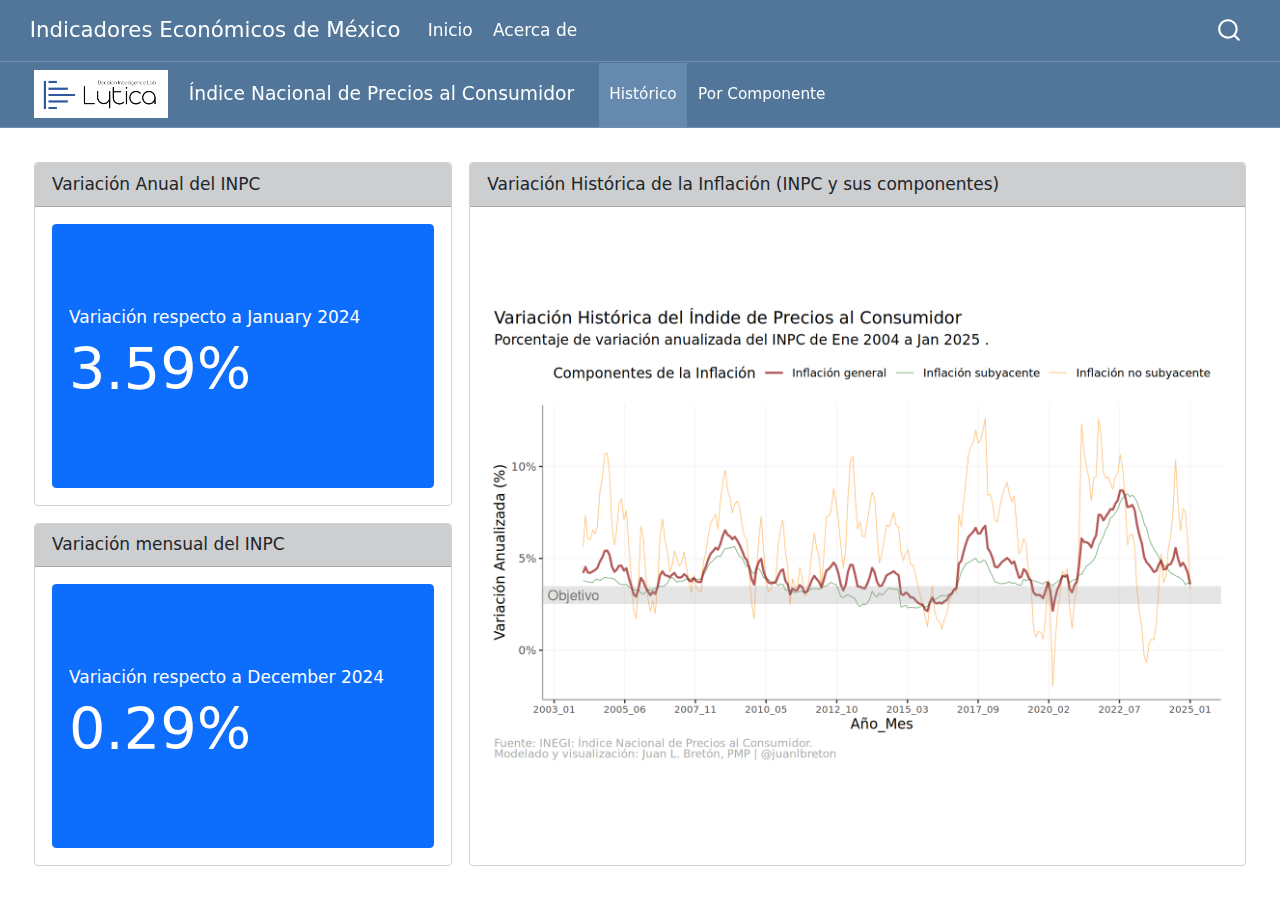
<file: inpc_dd.html>
<!DOCTYPE html>
<html xmlns="http://www.w3.org/1999/xhtml" lang="en" xml:lang="en"><head>

<meta charset="utf-8">
<meta name="generator" content="quarto-1.6.42">

<meta name="viewport" content="width=device-width, initial-scale=1.0, user-scalable=yes">


<title>Índice Nacional de Precios al Consumidor – Indicadores Económicos de México</title>
<style>
code{white-space: pre-wrap;}
span.smallcaps{font-variant: small-caps;}
div.columns{display: flex; gap: min(4vw, 1.5em);}
div.column{flex: auto; overflow-x: auto;}
div.hanging-indent{margin-left: 1.5em; text-indent: -1.5em;}
ul.task-list{list-style: none;}
ul.task-list li input[type="checkbox"] {
  width: 0.8em;
  margin: 0 0.8em 0.2em -1em; /* quarto-specific, see https://github.com/quarto-dev/quarto-cli/issues/4556 */ 
  vertical-align: middle;
}
</style>


<script src="site_libs/quarto-nav/quarto-nav.js"></script>
<script src="site_libs/quarto-nav/headroom.min.js"></script>
<script src="site_libs/clipboard/clipboard.min.js"></script>
<script src="site_libs/quarto-search/autocomplete.umd.js"></script>
<script src="site_libs/quarto-search/fuse.min.js"></script>
<script src="site_libs/quarto-search/quarto-search.js"></script>
<meta name="quarto:offset" content="./">
<script src="site_libs/quarto-html/quarto.js"></script>
<script src="site_libs/quarto-html/popper.min.js"></script>
<script src="site_libs/quarto-html/tippy.umd.min.js"></script>
<script src="site_libs/quarto-html/anchor.min.js"></script>
<link href="site_libs/quarto-html/tippy.css" rel="stylesheet">
<link href="site_libs/quarto-html/quarto-syntax-highlighting-2f5df379a58b258e96c21c0638c20c03.css" rel="stylesheet" id="quarto-text-highlighting-styles">
<script src="site_libs/bootstrap/bootstrap.min.js"></script>
<link href="site_libs/bootstrap/bootstrap-icons.css" rel="stylesheet">
<link href="site_libs/bootstrap/bootstrap-af98230a1d93e52790f079aefde1baf8.min.css" rel="stylesheet" append-hash="true" id="quarto-bootstrap" data-mode="light">
<script src="site_libs/quarto-dashboard/quarto-dashboard.js"></script>
<script src="site_libs/quarto-dashboard/stickythead.js"></script>
<script src="site_libs/quarto-dashboard/datatables.min.js" kdttablesentinel="true"></script>
<script src="site_libs/quarto-dashboard/pdfmake.min.js" kdttablesentinel="true"></script>
<script src="site_libs/quarto-dashboard/vfs_fonts.js" kdttablesentinel="true"></script>
<script src="site_libs/quarto-dashboard/web-components.js" type="module"></script>
<script src="site_libs/quarto-dashboard/components.js"></script>
<link href="site_libs/quarto-dashboard/datatables.min.css" rel="stylesheet" kdttablesentinel="true">
<script id="quarto-search-options" type="application/json">{
  "location": "navbar",
  "copy-button": false,
  "collapse-after": 3,
  "panel-placement": "end",
  "type": "overlay",
  "limit": 50,
  "keyboard-shortcut": [
    "f",
    "/",
    "s"
  ],
  "show-item-context": false,
  "language": {
    "search-no-results-text": "No results",
    "search-matching-documents-text": "matching documents",
    "search-copy-link-title": "Copy link to search",
    "search-hide-matches-text": "Hide additional matches",
    "search-more-match-text": "more match in this document",
    "search-more-matches-text": "more matches in this document",
    "search-clear-button-title": "Clear",
    "search-text-placeholder": "",
    "search-detached-cancel-button-title": "Cancel",
    "search-submit-button-title": "Submit",
    "search-label": "Search"
  }
}</script>
<link href="site_libs/htmltools-fill-0.5.8.1/fill.css" rel="stylesheet">
<script src="site_libs/bslib-component-js-0.9.0/components.min.js"></script>
<script src="site_libs/bslib-component-js-0.9.0/web-components.min.js" type="module"></script>
<link href="site_libs/bslib-component-css-0.9.0/components.css" rel="stylesheet">
<script src="site_libs/bslib-tag-require-0.9.0/tag-require.js"></script>


</head>

<body class="quarto-dashboard nav-fixed dashboard-fill fullcontent">


<div id="quarto-search-results"></div>
  <header id="quarto-header" class="headroom fixed-top">
    <nav class="navbar navbar-expand-lg " data-bs-theme="dark">
      <div class="navbar-container container-fluid">
      <div class="navbar-brand-container mx-auto">
    <a class="navbar-brand" href="./index.html">
    <span class="navbar-title">Indicadores Económicos de México</span>
    </a>
  </div>
            <div id="quarto-search" class="" title="Search"></div>
          <button class="navbar-toggler" type="button" data-bs-toggle="collapse" data-bs-target="#navbarCollapse" aria-controls="navbarCollapse" role="menu" aria-expanded="false" aria-label="Toggle navigation" onclick="if (window.quartoToggleHeadroom) { window.quartoToggleHeadroom(); }">
  <span class="navbar-toggler-icon"></span>
</button>
          <div class="collapse navbar-collapse" id="navbarCollapse">
            <ul class="navbar-nav navbar-nav-scroll me-auto">
  <li class="nav-item">
    <a class="nav-link" href="./index.html"> 
<span class="menu-text">Inicio</span></a>
  </li>  
  <li class="nav-item">
    <a class="nav-link" href="./about.html"> 
<span class="menu-text">Acerca de</span></a>
  </li>  
</ul>
          </div> <!-- /navcollapse -->
            <div class="quarto-navbar-tools">
</div>
      </div> <!-- /container-fluid -->
    </nav>
<header id="quarto-dashboard-header">
<nav class="navbar navbar-expand-md slim" data-bs-theme="dark">
  <div class="navbar-container container-fluid">
    <button class="navbar-toggler" type="button" data-bs-toggle="collapse" data-bs-target="#dashboard-collapse" aria-controls="dashboard-collapse" aria-expanded="false" aria-label="Toggle navigation">
      <span class="navbar-toggler-icon"></span>
    </button>    


    <div class="navbar-brand-container">       
    <a href="#"><img src="images/lytica_logo_white_bk.png" alt="" class="navbar-logo d-inline-block"></a>
      <div class="navbar-title">
        <div class="navbar-title-text"><a href="#">Índice Nacional de Precios al Consumidor</a></div>
        
        
      </div>
    </div>
<div id="dashboard-collapse" class="navbar-collapse collapse"><ul class="navbar-nav navbar-nav-scroll me-auto" role="tablist"><li class="nav-item" role="presentation"><a id="tab-histórico" class="nav-link active" data-bs-toggle="tab" role="tab" data-bs-target="#histórico" data-scrolling="false" href="#histórico" aria-controls="histórico" aria-selected="true"><span class="nav-link-text">Histórico</span></a></li><li class="nav-item" role="presentation"><a id="tab-por-componente" class="nav-link" data-bs-toggle="tab" role="tab" data-bs-target="#por-componente" data-scrolling="false" href="#por-componente" aria-controls="por-componente" aria-selected="false"><span class="nav-link-text">Por Componente</span></a></li></ul></div></div>
</nav>
</header></header>
<!-- content -->
<div id="quarto-content" class="quarto-container page-layout-custom page-navbar quarto-dashboard-content bslib-gap-spacing html-fill-container bslib-page-fill quarto-dashboard-pages">
<!-- sidebar -->
<!-- margin-sidebar -->
<!-- main -->

<div class="bslib-grid-item html-fill-item tab-content bslib-grid" data-layout="fill" style="display: grid; grid-template-columns: minmax(3em, 1fr);
grid-auto-rows: minmax(0, 1fr);">
<div id="histórico" class="dashboard-page tab-pane show active html-fill-item html-fill-container" data-orientation="columns" aria-labelledby="tab-histórico">
<div class="html-fill-item html-fill-container bslib-grid" style="display: grid; grid-template-columns: minmax(3em, 35fr) minmax(3em, 65fr);
grid-auto-rows: minmax(0, 1fr);">
<div class="html-fill-item html-fill-container bslib-grid" style="display: grid; grid-template-rows: minmax(3em, 1fr) minmax(3em, 1fr); grid-auto-columns: minmax(0, 1fr);">
<div class="card html-fill-item html-fill-container bslib-card" data-title="Variación Anual del INPC" data-bslib-card-init="" data-require-bs-caller="card()" data-full-screen="false">
<div class="card-header"><div class="card-title"><span style="display: inline">
Variación Anual del INPC
</span></div></div>
<div class="cell card-body html-fill-item html-fill-container">
<div class="cell-output-display html-fill-item html-fill-container">
<div class="card bslib-card bslib-mb-spacing html-fill-item html-fill-container bslib-value-box bg-primary" data-bslib-card-init="" data-require-bs-caller="card()" data-require-bs-version="5 5" data-full-screen="false">
<div class="card-body bslib-gap-spacing html-fill-item html-fill-container" style="margin-top:auto;margin-bottom:auto;flex:1 1 auto;">
<div class="value-box-area html-fill-item html-fill-container">
<p class="value-box-title">Variación respecto a January 2024</p>
<p class="value-box-value">3.59%</p>
</div>
</div>
<script data-bslib-card-init="">bslib.Card.initializeAllCards();</script>
<bslib-tooltip placement="auto" bsoptions="[]" data-require-bs-version="5" data-require-bs-caller="tooltip()">
    <template>Expand</template>
    <span class="bslib-full-screen-enter badge rounded-pill">
        <svg xmlns="http://www.w3.org/2000/svg" viewbox="0 0 24 24" style="height:1em;width:1em;" aria-hidden="true" role="img"><path d="M20 5C20 4.4 19.6 4 19 4H13C12.4 4 12 3.6 12 3C12 2.4 12.4 2 13 2H21C21.6 2 22 2.4 22 3V11C22 11.6 21.6 12 21 12C20.4 12 20 11.6 20 11V5ZM4 19C4 19.6 4.4 20 5 20H11C11.6 20 12 20.4 12 21C12 21.6 11.6 22 11 22H3C2.4 22 2 21.6 2 21V13C2 12.4 2.4 12 3 12C3.6 12 4 12.4 4 13V19Z"></path></svg>
    </span>
</bslib-tooltip><script data-bslib-card-init="">bslib.Card.initializeAllCards();</script></div>
</div>
</div>
<bslib-tooltip placement="auto" bsoptions="[]" data-require-bs-version="5" data-require-bs-caller="tooltip()">
    <template>Expand</template>
    <span class="bslib-full-screen-enter badge rounded-pill">
        <svg xmlns="http://www.w3.org/2000/svg" viewbox="0 0 24 24" style="height:1em;width:1em;" aria-hidden="true" role="img"><path d="M20 5C20 4.4 19.6 4 19 4H13C12.4 4 12 3.6 12 3C12 2.4 12.4 2 13 2H21C21.6 2 22 2.4 22 3V11C22 11.6 21.6 12 21 12C20.4 12 20 11.6 20 11V5ZM4 19C4 19.6 4.4 20 5 20H11C11.6 20 12 20.4 12 21C12 21.6 11.6 22 11 22H3C2.4 22 2 21.6 2 21V13C2 12.4 2.4 12 3 12C3.6 12 4 12.4 4 13V19Z"></path></svg>
    </span>
</bslib-tooltip><script data-bslib-card-init="">bslib.Card.initializeAllCards();</script></div>
<div class="card html-fill-item html-fill-container bslib-card" data-title="Variación mensual del INPC" data-bslib-card-init="" data-require-bs-caller="card()" data-full-screen="false">
<div class="card-header"><div class="card-title"><span style="display: inline">
Variación mensual del INPC
</span></div></div>
<div class="cell card-body html-fill-item html-fill-container">
<div class="cell-output-display html-fill-item html-fill-container">
<div class="card bslib-card bslib-mb-spacing html-fill-item html-fill-container bslib-value-box bg-primary" data-bslib-card-init="" data-require-bs-caller="card()" data-require-bs-version="5 5" data-full-screen="false">
<div class="card-body bslib-gap-spacing html-fill-item html-fill-container" style="margin-top:auto;margin-bottom:auto;flex:1 1 auto;">
<div class="value-box-area html-fill-item html-fill-container">
<p class="value-box-title">Variación respecto a December 2024</p>
<p class="value-box-value">0.29%</p>
</div>
</div>
<script data-bslib-card-init="">bslib.Card.initializeAllCards();</script>
<bslib-tooltip placement="auto" bsoptions="[]" data-require-bs-version="5" data-require-bs-caller="tooltip()">
    <template>Expand</template>
    <span class="bslib-full-screen-enter badge rounded-pill">
        <svg xmlns="http://www.w3.org/2000/svg" viewbox="0 0 24 24" style="height:1em;width:1em;" aria-hidden="true" role="img"><path d="M20 5C20 4.4 19.6 4 19 4H13C12.4 4 12 3.6 12 3C12 2.4 12.4 2 13 2H21C21.6 2 22 2.4 22 3V11C22 11.6 21.6 12 21 12C20.4 12 20 11.6 20 11V5ZM4 19C4 19.6 4.4 20 5 20H11C11.6 20 12 20.4 12 21C12 21.6 11.6 22 11 22H3C2.4 22 2 21.6 2 21V13C2 12.4 2.4 12 3 12C3.6 12 4 12.4 4 13V19Z"></path></svg>
    </span>
</bslib-tooltip><script data-bslib-card-init="">bslib.Card.initializeAllCards();</script></div>
</div>
</div>
<bslib-tooltip placement="auto" bsoptions="[]" data-require-bs-version="5" data-require-bs-caller="tooltip()">
    <template>Expand</template>
    <span class="bslib-full-screen-enter badge rounded-pill">
        <svg xmlns="http://www.w3.org/2000/svg" viewbox="0 0 24 24" style="height:1em;width:1em;" aria-hidden="true" role="img"><path d="M20 5C20 4.4 19.6 4 19 4H13C12.4 4 12 3.6 12 3C12 2.4 12.4 2 13 2H21C21.6 2 22 2.4 22 3V11C22 11.6 21.6 12 21 12C20.4 12 20 11.6 20 11V5ZM4 19C4 19.6 4.4 20 5 20H11C11.6 20 12 20.4 12 21C12 21.6 11.6 22 11 22H3C2.4 22 2 21.6 2 21V13C2 12.4 2.4 12 3 12C3.6 12 4 12.4 4 13V19Z"></path></svg>
    </span>
</bslib-tooltip><script data-bslib-card-init="">bslib.Card.initializeAllCards();</script></div>
</div><div class="html-fill-item html-fill-container bslib-grid" style="display: grid; grid-template-rows: minmax(3em, 1fr); grid-auto-columns: minmax(0, 1fr);">
<div class="card html-fill-item html-fill-container bslib-card" data-title="Variación Histórica de la Inflación (INPC y sus componentes)" data-bslib-card-init="" data-require-bs-caller="card()" data-full-screen="false">
<div class="card-header"><div class="card-title"><span style="display: inline">
Variación Histórica de la Inflación (INPC y sus componentes)
</span></div></div>
<div class="cell card-body html-fill-item html-fill-container">
<div class="cell-output-display html-fill-item html-fill-container">
<img src="inpc_dd_files/figure-html/grafico inpc-1.png" class="img-fluid quarto-dashboard-img-contain">
</div>
</div>
<bslib-tooltip placement="auto" bsoptions="[]" data-require-bs-version="5" data-require-bs-caller="tooltip()">
    <template>Expand</template>
    <span class="bslib-full-screen-enter badge rounded-pill">
        <svg xmlns="http://www.w3.org/2000/svg" viewbox="0 0 24 24" style="height:1em;width:1em;" aria-hidden="true" role="img"><path d="M20 5C20 4.4 19.6 4 19 4H13C12.4 4 12 3.6 12 3C12 2.4 12.4 2 13 2H21C21.6 2 22 2.4 22 3V11C22 11.6 21.6 12 21 12C20.4 12 20 11.6 20 11V5ZM4 19C4 19.6 4.4 20 5 20H11C11.6 20 12 20.4 12 21C12 21.6 11.6 22 11 22H3C2.4 22 2 21.6 2 21V13C2 12.4 2.4 12 3 12C3.6 12 4 12.4 4 13V19Z"></path></svg>
    </span>
</bslib-tooltip><script data-bslib-card-init="">bslib.Card.initializeAllCards();</script></div>
</div>
</div>
</div><div id="por-componente" class="dashboard-page tab-pane grid-skip html-fill-item html-fill-container" data-orientation="columns" aria-labelledby="tab-por-componente">
<div class="html-fill-item html-fill-container bslib-grid" style="display: grid; grid-template-columns: minmax(3em, 65fr);
grid-auto-rows: minmax(0, 1fr);">
<div class="html-fill-item html-fill-container bslib-grid" style="display: grid; grid-template-rows: minmax(3em, 1fr); grid-auto-columns: minmax(0, 1fr);">
<div class="card cell html-fill-item html-fill-container bslib-card" data-bslib-card-init="" data-require-bs-caller="card()" data-full-screen="false">
<div class="card-body html-fill-item html-fill-container">
<div class="cell-output-display html-fill-item html-fill-container">
<div id="egefvevltb" style="padding-left:0px;padding-right:0px;padding-top:10px;padding-bottom:10px;overflow-x:auto;overflow-y:auto;width:auto;height:auto;" class="html-fill-item html-fill-container">
<style>#egefvevltb table {
  font-family: system-ui, 'Segoe UI', Roboto, Helvetica, Arial, sans-serif, 'Apple Color Emoji', 'Segoe UI Emoji', 'Segoe UI Symbol', 'Noto Color Emoji';
  -webkit-font-smoothing: antialiased;
  -moz-osx-font-smoothing: grayscale;
}

#egefvevltb thead, #egefvevltb tbody, #egefvevltb tfoot, #egefvevltb tr, #egefvevltb td, #egefvevltb th {
  border-style: none;
}

#egefvevltb p {
  margin: 0;
  padding: 0;
}

#egefvevltb .gt_table {
  display: table;
  border-collapse: collapse;
  line-height: normal;
  margin-left: auto;
  margin-right: auto;
  color: #333333;
  font-size: 16px;
  font-weight: normal;
  font-style: normal;
  background-color: #FFFFFF;
  width: auto;
  border-top-style: solid;
  border-top-width: 2px;
  border-top-color: #A8A8A8;
  border-right-style: none;
  border-right-width: 2px;
  border-right-color: #D3D3D3;
  border-bottom-style: solid;
  border-bottom-width: 2px;
  border-bottom-color: #A8A8A8;
  border-left-style: none;
  border-left-width: 2px;
  border-left-color: #D3D3D3;
}

#egefvevltb .gt_caption {
  padding-top: 4px;
  padding-bottom: 4px;
}

#egefvevltb .gt_title {
  color: #333333;
  font-size: 125%;
  font-weight: initial;
  padding-top: 4px;
  padding-bottom: 4px;
  padding-left: 5px;
  padding-right: 5px;
  border-bottom-color: #FFFFFF;
  border-bottom-width: 0;
}

#egefvevltb .gt_subtitle {
  color: #333333;
  font-size: 85%;
  font-weight: initial;
  padding-top: 3px;
  padding-bottom: 5px;
  padding-left: 5px;
  padding-right: 5px;
  border-top-color: #FFFFFF;
  border-top-width: 0;
}

#egefvevltb .gt_heading {
  background-color: #FFFFFF;
  text-align: center;
  border-bottom-color: #FFFFFF;
  border-left-style: none;
  border-left-width: 1px;
  border-left-color: #D3D3D3;
  border-right-style: none;
  border-right-width: 1px;
  border-right-color: #D3D3D3;
}

#egefvevltb .gt_bottom_border {
  border-bottom-style: solid;
  border-bottom-width: 2px;
  border-bottom-color: #D3D3D3;
}

#egefvevltb .gt_col_headings {
  border-top-style: solid;
  border-top-width: 2px;
  border-top-color: #D3D3D3;
  border-bottom-style: solid;
  border-bottom-width: 2px;
  border-bottom-color: #D3D3D3;
  border-left-style: none;
  border-left-width: 1px;
  border-left-color: #D3D3D3;
  border-right-style: none;
  border-right-width: 1px;
  border-right-color: #D3D3D3;
}

#egefvevltb .gt_col_heading {
  color: #333333;
  background-color: #FFFFFF;
  font-size: 100%;
  font-weight: normal;
  text-transform: inherit;
  border-left-style: none;
  border-left-width: 1px;
  border-left-color: #D3D3D3;
  border-right-style: none;
  border-right-width: 1px;
  border-right-color: #D3D3D3;
  vertical-align: bottom;
  padding-top: 5px;
  padding-bottom: 6px;
  padding-left: 5px;
  padding-right: 5px;
  overflow-x: hidden;
}

#egefvevltb .gt_column_spanner_outer {
  color: #333333;
  background-color: #FFFFFF;
  font-size: 100%;
  font-weight: normal;
  text-transform: inherit;
  padding-top: 0;
  padding-bottom: 0;
  padding-left: 4px;
  padding-right: 4px;
}

#egefvevltb .gt_column_spanner_outer:first-child {
  padding-left: 0;
}

#egefvevltb .gt_column_spanner_outer:last-child {
  padding-right: 0;
}

#egefvevltb .gt_column_spanner {
  border-bottom-style: solid;
  border-bottom-width: 2px;
  border-bottom-color: #D3D3D3;
  vertical-align: bottom;
  padding-top: 5px;
  padding-bottom: 5px;
  overflow-x: hidden;
  display: inline-block;
  width: 100%;
}

#egefvevltb .gt_spanner_row {
  border-bottom-style: hidden;
}

#egefvevltb .gt_group_heading {
  padding-top: 8px;
  padding-bottom: 8px;
  padding-left: 5px;
  padding-right: 5px;
  color: #333333;
  background-color: #FFFFFF;
  font-size: 100%;
  font-weight: initial;
  text-transform: inherit;
  border-top-style: solid;
  border-top-width: 2px;
  border-top-color: #D3D3D3;
  border-bottom-style: solid;
  border-bottom-width: 2px;
  border-bottom-color: #D3D3D3;
  border-left-style: none;
  border-left-width: 1px;
  border-left-color: #D3D3D3;
  border-right-style: none;
  border-right-width: 1px;
  border-right-color: #D3D3D3;
  vertical-align: middle;
  text-align: left;
}

#egefvevltb .gt_empty_group_heading {
  padding: 0.5px;
  color: #333333;
  background-color: #FFFFFF;
  font-size: 100%;
  font-weight: initial;
  border-top-style: solid;
  border-top-width: 2px;
  border-top-color: #D3D3D3;
  border-bottom-style: solid;
  border-bottom-width: 2px;
  border-bottom-color: #D3D3D3;
  vertical-align: middle;
}

#egefvevltb .gt_from_md > :first-child {
  margin-top: 0;
}

#egefvevltb .gt_from_md > :last-child {
  margin-bottom: 0;
}

#egefvevltb .gt_row {
  padding-top: 8px;
  padding-bottom: 8px;
  padding-left: 5px;
  padding-right: 5px;
  margin: 10px;
  border-top-style: solid;
  border-top-width: 1px;
  border-top-color: #D3D3D3;
  border-left-style: none;
  border-left-width: 1px;
  border-left-color: #D3D3D3;
  border-right-style: none;
  border-right-width: 1px;
  border-right-color: #D3D3D3;
  vertical-align: middle;
  overflow-x: hidden;
}

#egefvevltb .gt_stub {
  color: #333333;
  background-color: #FFFFFF;
  font-size: 100%;
  font-weight: initial;
  text-transform: inherit;
  border-right-style: solid;
  border-right-width: 2px;
  border-right-color: #D3D3D3;
  padding-left: 5px;
  padding-right: 5px;
}

#egefvevltb .gt_stub_row_group {
  color: #333333;
  background-color: #FFFFFF;
  font-size: 100%;
  font-weight: initial;
  text-transform: inherit;
  border-right-style: solid;
  border-right-width: 2px;
  border-right-color: #D3D3D3;
  padding-left: 5px;
  padding-right: 5px;
  vertical-align: top;
}

#egefvevltb .gt_row_group_first td {
  border-top-width: 2px;
}

#egefvevltb .gt_row_group_first th {
  border-top-width: 2px;
}

#egefvevltb .gt_summary_row {
  color: #333333;
  background-color: #FFFFFF;
  text-transform: inherit;
  padding-top: 8px;
  padding-bottom: 8px;
  padding-left: 5px;
  padding-right: 5px;
}

#egefvevltb .gt_first_summary_row {
  border-top-style: solid;
  border-top-color: #D3D3D3;
}

#egefvevltb .gt_first_summary_row.thick {
  border-top-width: 2px;
}

#egefvevltb .gt_last_summary_row {
  padding-top: 8px;
  padding-bottom: 8px;
  padding-left: 5px;
  padding-right: 5px;
  border-bottom-style: solid;
  border-bottom-width: 2px;
  border-bottom-color: #D3D3D3;
}

#egefvevltb .gt_grand_summary_row {
  color: #333333;
  background-color: #FFFFFF;
  text-transform: inherit;
  padding-top: 8px;
  padding-bottom: 8px;
  padding-left: 5px;
  padding-right: 5px;
}

#egefvevltb .gt_first_grand_summary_row {
  padding-top: 8px;
  padding-bottom: 8px;
  padding-left: 5px;
  padding-right: 5px;
  border-top-style: double;
  border-top-width: 6px;
  border-top-color: #D3D3D3;
}

#egefvevltb .gt_last_grand_summary_row_top {
  padding-top: 8px;
  padding-bottom: 8px;
  padding-left: 5px;
  padding-right: 5px;
  border-bottom-style: double;
  border-bottom-width: 6px;
  border-bottom-color: #D3D3D3;
}

#egefvevltb .gt_striped {
  background-color: rgba(128, 128, 128, 0.05);
}

#egefvevltb .gt_table_body {
  border-top-style: solid;
  border-top-width: 2px;
  border-top-color: #D3D3D3;
  border-bottom-style: solid;
  border-bottom-width: 2px;
  border-bottom-color: #D3D3D3;
}

#egefvevltb .gt_footnotes {
  color: #333333;
  background-color: #FFFFFF;
  border-bottom-style: none;
  border-bottom-width: 2px;
  border-bottom-color: #D3D3D3;
  border-left-style: none;
  border-left-width: 2px;
  border-left-color: #D3D3D3;
  border-right-style: none;
  border-right-width: 2px;
  border-right-color: #D3D3D3;
}

#egefvevltb .gt_footnote {
  margin: 0px;
  font-size: 90%;
  padding-top: 4px;
  padding-bottom: 4px;
  padding-left: 5px;
  padding-right: 5px;
}

#egefvevltb .gt_sourcenotes {
  color: #333333;
  background-color: #FFFFFF;
  border-bottom-style: none;
  border-bottom-width: 2px;
  border-bottom-color: #D3D3D3;
  border-left-style: none;
  border-left-width: 2px;
  border-left-color: #D3D3D3;
  border-right-style: none;
  border-right-width: 2px;
  border-right-color: #D3D3D3;
}

#egefvevltb .gt_sourcenote {
  font-size: 90%;
  padding-top: 4px;
  padding-bottom: 4px;
  padding-left: 5px;
  padding-right: 5px;
}

#egefvevltb .gt_left {
  text-align: left;
}

#egefvevltb .gt_center {
  text-align: center;
}

#egefvevltb .gt_right {
  text-align: right;
  font-variant-numeric: tabular-nums;
}

#egefvevltb .gt_font_normal {
  font-weight: normal;
}

#egefvevltb .gt_font_bold {
  font-weight: bold;
}

#egefvevltb .gt_font_italic {
  font-style: italic;
}

#egefvevltb .gt_super {
  font-size: 65%;
}

#egefvevltb .gt_footnote_marks {
  font-size: 75%;
  vertical-align: 0.4em;
  position: initial;
}

#egefvevltb .gt_asterisk {
  font-size: 100%;
  vertical-align: 0;
}

#egefvevltb .gt_indent_1 {
  text-indent: 5px;
}

#egefvevltb .gt_indent_2 {
  text-indent: 10px;
}

#egefvevltb .gt_indent_3 {
  text-indent: 15px;
}

#egefvevltb .gt_indent_4 {
  text-indent: 20px;
}

#egefvevltb .gt_indent_5 {
  text-indent: 25px;
}

#egefvevltb .katex-display {
  display: inline-flex !important;
  margin-bottom: 0.75em !important;
}

#egefvevltb div.Reactable > div.rt-table > div.rt-thead > div.rt-tr.rt-tr-group-header > div.rt-th-group:after {
  height: 0px !important;
}
</style>

<table class="gt_table caption-top table table-sm table-striped small" data-quarto-postprocess="true" data-quarto-disable-processing="false" data-quarto-bootstrap="false">
<colgroup>
<col style="width: 33%">
<col style="width: 33%">
<col style="width: 33%">
</colgroup>
<thead>
<tr class="gt_heading header">
<th colspan="3" class="gt_heading gt_title gt_font_normal">Variación Anualizada del INPC y sus Componentes</th>
</tr>
<tr class="gt_heading even">
<th colspan="3" class="gt_heading gt_subtitle gt_font_normal gt_bottom_border">Hasta Jan 2025 .</th>
</tr>
<tr class="gt_col_headings header">
<th id="concepto" class="gt_col_heading gt_columns_bottom_border gt_left" data-quarto-table-cell-role="th" scope="col">Componente</th>
<th id="var_anual" class="gt_col_heading gt_columns_bottom_border gt_right" data-quarto-table-cell-role="th" scope="col">Anual (%)</th>
<th id="var_mes" class="gt_col_heading gt_columns_bottom_border gt_right" data-quarto-table-cell-role="th" scope="col">Mensual (%)</th>
</tr>
</thead>
<tbody class="gt_table_body">
<tr class="odd">
<td class="gt_row gt_left" headers="concepto">Inflación General</td>
<td class="gt_row gt_right" headers="var_anual">3.59%</td>
<td class="gt_row gt_right" headers="var_mes">0.29%</td>
</tr>
<tr class="even">
<td class="gt_row gt_left" headers="concepto" style="text-indent: 10px">Subyacente</td>
<td class="gt_row gt_right" headers="var_anual" style="text-indent: 10px">3.66%</td>
<td class="gt_row gt_right" headers="var_mes" style="text-indent: 10px">0.42%</td>
</tr>
<tr class="odd">
<td class="gt_row gt_left" headers="concepto" style="font-weight: lighter; text-indent: 20px">Subyacente: Mercancías</td>
<td class="gt_row gt_right" headers="var_anual" style="font-weight: lighter; text-indent: 20px">2.74%</td>
<td class="gt_row gt_right" headers="var_mes" style="font-weight: lighter; text-indent: 20px">0.67%</td>
</tr>
<tr class="even">
<td class="gt_row gt_left" headers="concepto" style="font-weight: lighter; text-indent: 20px">Subyacente: Servicios</td>
<td class="gt_row gt_right" headers="var_anual" style="font-weight: lighter; text-indent: 20px">4.69%</td>
<td class="gt_row gt_right" headers="var_mes" style="font-weight: lighter; text-indent: 20px">0.17%</td>
</tr>
<tr class="odd">
<td class="gt_row gt_left" headers="concepto" style="text-indent: 10px">No Subyacente</td>
<td class="gt_row gt_right" headers="var_anual" style="text-indent: 10px">3.34%</td>
<td class="gt_row gt_right" headers="var_mes" style="text-indent: 10px">−0.14%</td>
</tr>
<tr class="even">
<td class="gt_row gt_left" headers="concepto" style="font-weight: lighter; text-indent: 20px">No Subyacente: Agropecuarios</td>
<td class="gt_row gt_right" headers="var_anual" style="font-weight: lighter; text-indent: 20px">0.56%</td>
<td class="gt_row gt_right" headers="var_mes" style="font-weight: lighter; text-indent: 20px">−1.49%</td>
</tr>
<tr class="odd">
<td class="gt_row gt_left" headers="concepto" style="font-weight: lighter; text-indent: 20px">No Subyacente: Energéticos</td>
<td class="gt_row gt_right" headers="var_anual" style="font-weight: lighter; text-indent: 20px">5.33%</td>
<td class="gt_row gt_right" headers="var_mes" style="font-weight: lighter; text-indent: 20px">0.93%</td>
</tr>
</tbody><tfoot class="gt_sourcenotes">
<tr class="odd">
<td colspan="3" class="gt_sourcenote">Fuente: INEGI: Índice Nacional de Precios al Consumidor.<br>
Modelado y visualización: Juan L. Bretón, PMP | @juanlbreton</td>
</tr>
</tfoot>

</table>

</div>
</div>
</div>
<bslib-tooltip placement="auto" bsoptions="[]" data-require-bs-version="5" data-require-bs-caller="tooltip()">
    <template>Expand</template>
    <span class="bslib-full-screen-enter badge rounded-pill">
        <svg xmlns="http://www.w3.org/2000/svg" viewbox="0 0 24 24" style="height:1em;width:1em;" aria-hidden="true" role="img"><path d="M20 5C20 4.4 19.6 4 19 4H13C12.4 4 12 3.6 12 3C12 2.4 12.4 2 13 2H21C21.6 2 22 2.4 22 3V11C22 11.6 21.6 12 21 12C20.4 12 20 11.6 20 11V5ZM4 19C4 19.6 4.4 20 5 20H11C11.6 20 12 20.4 12 21C12 21.6 11.6 22 11 22H3C2.4 22 2 21.6 2 21V13C2 12.4 2.4 12 3 12C3.6 12 4 12.4 4 13V19Z"></path></svg>
    </span>
</bslib-tooltip><script data-bslib-card-init="">bslib.Card.initializeAllCards();</script></div>


<div id="3ade8a4a-fb1d-4a6c-8409-ac45482d5fc9" class="hidden html-fill-item html-fill-container">

</div>
</div>
</div>
</div>
</div>


<script id="quarto-html-after-body" type="application/javascript">
window.document.addEventListener("DOMContentLoaded", function (event) {
  const toggleBodyColorMode = (bsSheetEl) => {
    const mode = bsSheetEl.getAttribute("data-mode");
    const bodyEl = window.document.querySelector("body");
    if (mode === "dark") {
      bodyEl.classList.add("quarto-dark");
      bodyEl.classList.remove("quarto-light");
    } else {
      bodyEl.classList.add("quarto-light");
      bodyEl.classList.remove("quarto-dark");
    }
  }
  const toggleBodyColorPrimary = () => {
    const bsSheetEl = window.document.querySelector("link#quarto-bootstrap");
    if (bsSheetEl) {
      toggleBodyColorMode(bsSheetEl);
    }
  }
  toggleBodyColorPrimary();  
  const icon = "";
  const anchorJS = new window.AnchorJS();
  anchorJS.options = {
    placement: 'right',
    icon: icon
  };
  anchorJS.add('.anchored');
  const isCodeAnnotation = (el) => {
    for (const clz of el.classList) {
      if (clz.startsWith('code-annotation-')) {                     
        return true;
      }
    }
    return false;
  }
  const onCopySuccess = function(e) {
    // button target
    const button = e.trigger;
    // don't keep focus
    button.blur();
    // flash "checked"
    button.classList.add('code-copy-button-checked');
    var currentTitle = button.getAttribute("title");
    button.setAttribute("title", "Copied!");
    let tooltip;
    if (window.bootstrap) {
      button.setAttribute("data-bs-toggle", "tooltip");
      button.setAttribute("data-bs-placement", "left");
      button.setAttribute("data-bs-title", "Copied!");
      tooltip = new bootstrap.Tooltip(button, 
        { trigger: "manual", 
          customClass: "code-copy-button-tooltip",
          offset: [0, -8]});
      tooltip.show();    
    }
    setTimeout(function() {
      if (tooltip) {
        tooltip.hide();
        button.removeAttribute("data-bs-title");
        button.removeAttribute("data-bs-toggle");
        button.removeAttribute("data-bs-placement");
      }
      button.setAttribute("title", currentTitle);
      button.classList.remove('code-copy-button-checked');
    }, 1000);
    // clear code selection
    e.clearSelection();
  }
  const getTextToCopy = function(trigger) {
      const codeEl = trigger.previousElementSibling.cloneNode(true);
      for (const childEl of codeEl.children) {
        if (isCodeAnnotation(childEl)) {
          childEl.remove();
        }
      }
      return codeEl.innerText;
  }
  const clipboard = new window.ClipboardJS('.code-copy-button:not([data-in-quarto-modal])', {
    text: getTextToCopy
  });
  clipboard.on('success', onCopySuccess);
  if (window.document.getElementById('quarto-embedded-source-code-modal')) {
    const clipboardModal = new window.ClipboardJS('.code-copy-button[data-in-quarto-modal]', {
      text: getTextToCopy,
      container: window.document.getElementById('quarto-embedded-source-code-modal')
    });
    clipboardModal.on('success', onCopySuccess);
  }
    var localhostRegex = new RegExp(/^(?:http|https):\/\/localhost\:?[0-9]*\//);
    var mailtoRegex = new RegExp(/^mailto:/);
      var filterRegex = new RegExp("https:\/\/juanlbreton\.github\.io\/econodash\/");
    var isInternal = (href) => {
        return filterRegex.test(href) || localhostRegex.test(href) || mailtoRegex.test(href);
    }
    // Inspect non-navigation links and adorn them if external
 	var links = window.document.querySelectorAll('a[href]:not(.nav-link):not(.navbar-brand):not(.toc-action):not(.sidebar-link):not(.sidebar-item-toggle):not(.pagination-link):not(.no-external):not([aria-hidden]):not(.dropdown-item):not(.quarto-navigation-tool):not(.about-link)');
    for (var i=0; i<links.length; i++) {
      const link = links[i];
      if (!isInternal(link.href)) {
        // undo the damage that might have been done by quarto-nav.js in the case of
        // links that we want to consider external
        if (link.dataset.originalHref !== undefined) {
          link.href = link.dataset.originalHref;
        }
      }
    }
  function tippyHover(el, contentFn, onTriggerFn, onUntriggerFn) {
    const config = {
      allowHTML: true,
      maxWidth: 500,
      delay: 100,
      arrow: false,
      appendTo: function(el) {
          return el.parentElement;
      },
      interactive: true,
      interactiveBorder: 10,
      theme: 'quarto',
      placement: 'bottom-start',
    };
    if (contentFn) {
      config.content = contentFn;
    }
    if (onTriggerFn) {
      config.onTrigger = onTriggerFn;
    }
    if (onUntriggerFn) {
      config.onUntrigger = onUntriggerFn;
    }
    window.tippy(el, config); 
  }
  const noterefs = window.document.querySelectorAll('a[role="doc-noteref"]');
  for (var i=0; i<noterefs.length; i++) {
    const ref = noterefs[i];
    tippyHover(ref, function() {
      // use id or data attribute instead here
      let href = ref.getAttribute('data-footnote-href') || ref.getAttribute('href');
      try { href = new URL(href).hash; } catch {}
      const id = href.replace(/^#\/?/, "");
      const note = window.document.getElementById(id);
      if (note) {
        return note.innerHTML;
      } else {
        return "";
      }
    });
  }
  const xrefs = window.document.querySelectorAll('a.quarto-xref');
  const processXRef = (id, note) => {
    // Strip column container classes
    const stripColumnClz = (el) => {
      el.classList.remove("page-full", "page-columns");
      if (el.children) {
        for (const child of el.children) {
          stripColumnClz(child);
        }
      }
    }
    stripColumnClz(note)
    if (id === null || id.startsWith('sec-')) {
      // Special case sections, only their first couple elements
      const container = document.createElement("div");
      if (note.children && note.children.length > 2) {
        container.appendChild(note.children[0].cloneNode(true));
        for (let i = 1; i < note.children.length; i++) {
          const child = note.children[i];
          if (child.tagName === "P" && child.innerText === "") {
            continue;
          } else {
            container.appendChild(child.cloneNode(true));
            break;
          }
        }
        if (window.Quarto?.typesetMath) {
          window.Quarto.typesetMath(container);
        }
        return container.innerHTML
      } else {
        if (window.Quarto?.typesetMath) {
          window.Quarto.typesetMath(note);
        }
        return note.innerHTML;
      }
    } else {
      // Remove any anchor links if they are present
      const anchorLink = note.querySelector('a.anchorjs-link');
      if (anchorLink) {
        anchorLink.remove();
      }
      if (window.Quarto?.typesetMath) {
        window.Quarto.typesetMath(note);
      }
      if (note.classList.contains("callout")) {
        return note.outerHTML;
      } else {
        return note.innerHTML;
      }
    }
  }
  for (var i=0; i<xrefs.length; i++) {
    const xref = xrefs[i];
    tippyHover(xref, undefined, function(instance) {
      instance.disable();
      let url = xref.getAttribute('href');
      let hash = undefined; 
      if (url.startsWith('#')) {
        hash = url;
      } else {
        try { hash = new URL(url).hash; } catch {}
      }
      if (hash) {
        const id = hash.replace(/^#\/?/, "");
        const note = window.document.getElementById(id);
        if (note !== null) {
          try {
            const html = processXRef(id, note.cloneNode(true));
            instance.setContent(html);
          } finally {
            instance.enable();
            instance.show();
          }
        } else {
          // See if we can fetch this
          fetch(url.split('#')[0])
          .then(res => res.text())
          .then(html => {
            const parser = new DOMParser();
            const htmlDoc = parser.parseFromString(html, "text/html");
            const note = htmlDoc.getElementById(id);
            if (note !== null) {
              const html = processXRef(id, note);
              instance.setContent(html);
            } 
          }).finally(() => {
            instance.enable();
            instance.show();
          });
        }
      } else {
        // See if we can fetch a full url (with no hash to target)
        // This is a special case and we should probably do some content thinning / targeting
        fetch(url)
        .then(res => res.text())
        .then(html => {
          const parser = new DOMParser();
          const htmlDoc = parser.parseFromString(html, "text/html");
          const note = htmlDoc.querySelector('main.content');
          if (note !== null) {
            // This should only happen for chapter cross references
            // (since there is no id in the URL)
            // remove the first header
            if (note.children.length > 0 && note.children[0].tagName === "HEADER") {
              note.children[0].remove();
            }
            const html = processXRef(null, note);
            instance.setContent(html);
          } 
        }).finally(() => {
          instance.enable();
          instance.show();
        });
      }
    }, function(instance) {
    });
  }
      let selectedAnnoteEl;
      const selectorForAnnotation = ( cell, annotation) => {
        let cellAttr = 'data-code-cell="' + cell + '"';
        let lineAttr = 'data-code-annotation="' +  annotation + '"';
        const selector = 'span[' + cellAttr + '][' + lineAttr + ']';
        return selector;
      }
      const selectCodeLines = (annoteEl) => {
        const doc = window.document;
        const targetCell = annoteEl.getAttribute("data-target-cell");
        const targetAnnotation = annoteEl.getAttribute("data-target-annotation");
        const annoteSpan = window.document.querySelector(selectorForAnnotation(targetCell, targetAnnotation));
        const lines = annoteSpan.getAttribute("data-code-lines").split(",");
        const lineIds = lines.map((line) => {
          return targetCell + "-" + line;
        })
        let top = null;
        let height = null;
        let parent = null;
        if (lineIds.length > 0) {
            //compute the position of the single el (top and bottom and make a div)
            const el = window.document.getElementById(lineIds[0]);
            top = el.offsetTop;
            height = el.offsetHeight;
            parent = el.parentElement.parentElement;
          if (lineIds.length > 1) {
            const lastEl = window.document.getElementById(lineIds[lineIds.length - 1]);
            const bottom = lastEl.offsetTop + lastEl.offsetHeight;
            height = bottom - top;
          }
          if (top !== null && height !== null && parent !== null) {
            // cook up a div (if necessary) and position it 
            let div = window.document.getElementById("code-annotation-line-highlight");
            if (div === null) {
              div = window.document.createElement("div");
              div.setAttribute("id", "code-annotation-line-highlight");
              div.style.position = 'absolute';
              parent.appendChild(div);
            }
            div.style.top = top - 2 + "px";
            div.style.height = height + 4 + "px";
            div.style.left = 0;
            let gutterDiv = window.document.getElementById("code-annotation-line-highlight-gutter");
            if (gutterDiv === null) {
              gutterDiv = window.document.createElement("div");
              gutterDiv.setAttribute("id", "code-annotation-line-highlight-gutter");
              gutterDiv.style.position = 'absolute';
              const codeCell = window.document.getElementById(targetCell);
              const gutter = codeCell.querySelector('.code-annotation-gutter');
              gutter.appendChild(gutterDiv);
            }
            gutterDiv.style.top = top - 2 + "px";
            gutterDiv.style.height = height + 4 + "px";
          }
          selectedAnnoteEl = annoteEl;
        }
      };
      const unselectCodeLines = () => {
        const elementsIds = ["code-annotation-line-highlight", "code-annotation-line-highlight-gutter"];
        elementsIds.forEach((elId) => {
          const div = window.document.getElementById(elId);
          if (div) {
            div.remove();
          }
        });
        selectedAnnoteEl = undefined;
      };
        // Handle positioning of the toggle
    window.addEventListener(
      "resize",
      throttle(() => {
        elRect = undefined;
        if (selectedAnnoteEl) {
          selectCodeLines(selectedAnnoteEl);
        }
      }, 10)
    );
    function throttle(fn, ms) {
    let throttle = false;
    let timer;
      return (...args) => {
        if(!throttle) { // first call gets through
            fn.apply(this, args);
            throttle = true;
        } else { // all the others get throttled
            if(timer) clearTimeout(timer); // cancel #2
            timer = setTimeout(() => {
              fn.apply(this, args);
              timer = throttle = false;
            }, ms);
        }
      };
    }
      // Attach click handler to the DT
      const annoteDls = window.document.querySelectorAll('dt[data-target-cell]');
      for (const annoteDlNode of annoteDls) {
        annoteDlNode.addEventListener('click', (event) => {
          const clickedEl = event.target;
          if (clickedEl !== selectedAnnoteEl) {
            unselectCodeLines();
            const activeEl = window.document.querySelector('dt[data-target-cell].code-annotation-active');
            if (activeEl) {
              activeEl.classList.remove('code-annotation-active');
            }
            selectCodeLines(clickedEl);
            clickedEl.classList.add('code-annotation-active');
          } else {
            // Unselect the line
            unselectCodeLines();
            clickedEl.classList.remove('code-annotation-active');
          }
        });
      }
  const findCites = (el) => {
    const parentEl = el.parentElement;
    if (parentEl) {
      const cites = parentEl.dataset.cites;
      if (cites) {
        return {
          el,
          cites: cites.split(' ')
        };
      } else {
        return findCites(el.parentElement)
      }
    } else {
      return undefined;
    }
  };
  var bibliorefs = window.document.querySelectorAll('a[role="doc-biblioref"]');
  for (var i=0; i<bibliorefs.length; i++) {
    const ref = bibliorefs[i];
    const citeInfo = findCites(ref);
    if (citeInfo) {
      tippyHover(citeInfo.el, function() {
        var popup = window.document.createElement('div');
        citeInfo.cites.forEach(function(cite) {
          var citeDiv = window.document.createElement('div');
          citeDiv.classList.add('hanging-indent');
          citeDiv.classList.add('csl-entry');
          var biblioDiv = window.document.getElementById('ref-' + cite);
          if (biblioDiv) {
            citeDiv.innerHTML = biblioDiv.innerHTML;
          }
          popup.appendChild(citeDiv);
        });
        return popup.innerHTML;
      });
    }
  }
});
</script>
</div> <!-- /content -->

<script type="application/javascript">
window.document.addEventListener("DOMContentLoaded", function (_event) {
  if (window.bslib.Card) {
    window.bslib.Card.initializeAllCards();
  }
}); 
</script>
  



</body></html>
</file>
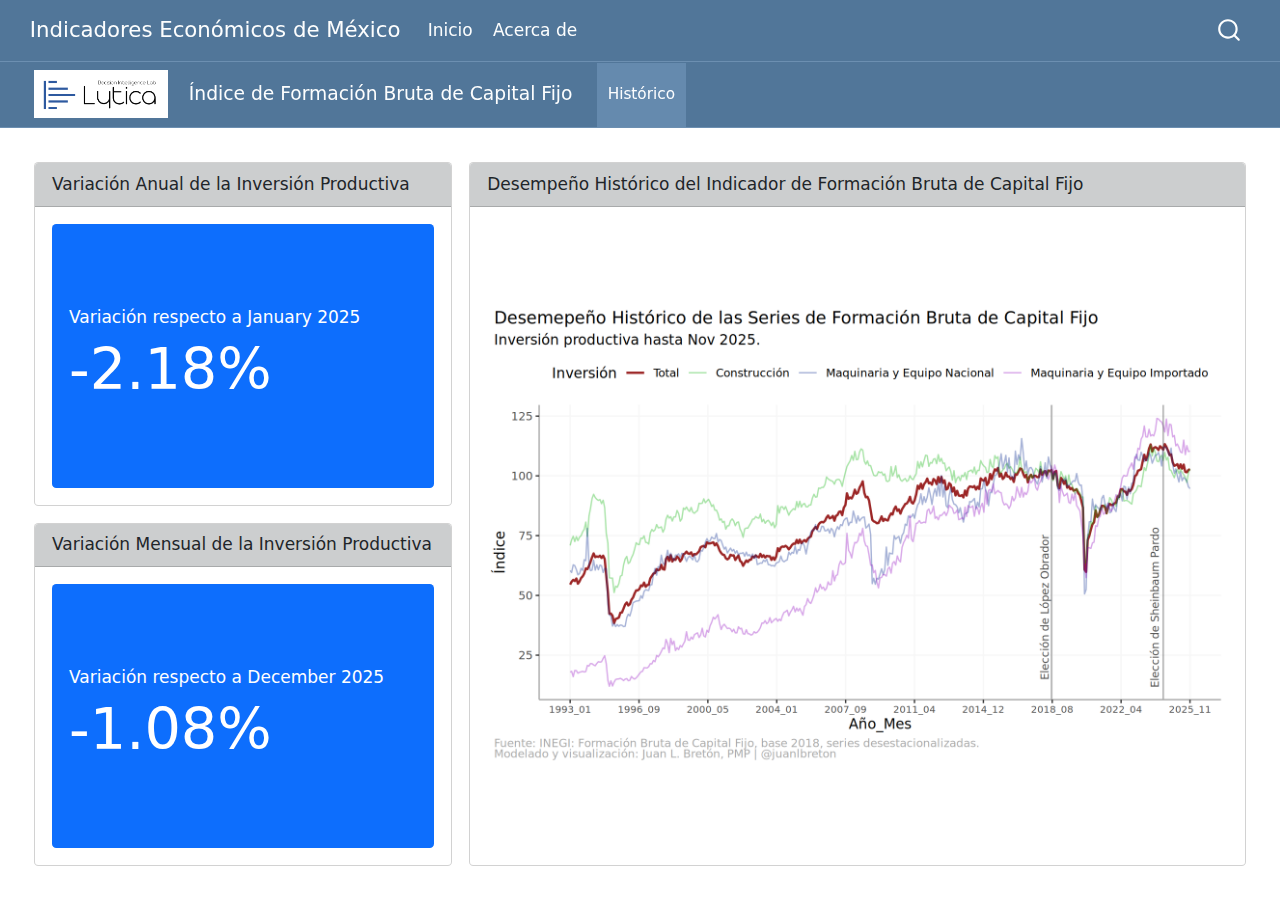
<file: inversion_dd.html>
<!DOCTYPE html>
<html xmlns="http://www.w3.org/1999/xhtml" lang="en" xml:lang="en"><head>

<meta charset="utf-8">
<meta name="generator" content="quarto-1.9.36">

<meta name="viewport" content="width=device-width, initial-scale=1.0, user-scalable=yes">


<title>Índice de Formación Bruta de Capital Fijo – Indicadores Económicos de México</title>
<style>
/* Default styles provided by pandoc.
** See https://pandoc.org/MANUAL.html#variables-for-html for config info.
*/
code{white-space: pre-wrap;}
span.smallcaps{font-variant: small-caps;}
div.columns{display: flex; gap: min(4vw, 1.5em);}
div.column{flex: auto; overflow-x: auto;}
div.hanging-indent{margin-left: 1.5em; text-indent: -1.5em;}
ul.task-list{list-style: none;}
ul.task-list li input[type="checkbox"] {
  width: 0.8em;
  margin: 0 0.8em 0.2em -1em; /* quarto-specific, see https://github.com/quarto-dev/quarto-cli/issues/4556 */ 
  vertical-align: middle;
}
</style>


<script src="site_libs/quarto-nav/quarto-nav.js"></script>
<script src="site_libs/quarto-nav/headroom.min.js"></script>
<script src="site_libs/clipboard/clipboard.min.js"></script>
<script src="site_libs/quarto-search/autocomplete.umd.js"></script>
<script src="site_libs/quarto-search/fuse.min.js"></script>
<script src="site_libs/quarto-search/quarto-search.js"></script>
<meta name="quarto:offset" content="./">
<script src="site_libs/quarto-html/quarto.js" type="module"></script>
<script src="site_libs/quarto-html/tabsets/tabsets.js" type="module"></script>
<script src="site_libs/quarto-html/popper.min.js"></script>
<script src="site_libs/quarto-html/tippy.umd.min.js"></script>
<script src="site_libs/quarto-html/anchor.min.js"></script>
<link href="site_libs/quarto-html/tippy.css" rel="stylesheet">
<link href="site_libs/quarto-html/quarto-syntax-highlighting-845c23b38eaddc0f92fda52bfe77a8c8.css" rel="stylesheet" class="quarto-color-scheme" id="quarto-text-highlighting-styles">
<link href="site_libs/quarto-html/quarto-syntax-highlighting-dark-f418161beb48e0141c760e455f12af2c.css" rel="stylesheet" class="quarto-color-scheme quarto-color-alternate" id="quarto-text-highlighting-styles">
<link href="site_libs/quarto-html/quarto-syntax-highlighting-845c23b38eaddc0f92fda52bfe77a8c8.css" rel="stylesheet" class="quarto-color-scheme-extra" id="quarto-text-highlighting-styles">
<script src="site_libs/bootstrap/bootstrap.min.js"></script>
<link href="site_libs/bootstrap/bootstrap-icons.css" rel="stylesheet">
<link href="site_libs/bootstrap/bootstrap-f4d8b65f68105dbaa815f4b126c0cba1.min.css" rel="stylesheet" append-hash="true" class="quarto-color-scheme" id="quarto-bootstrap" data-mode="light">
<link href="site_libs/bootstrap/bootstrap-dark-f4d8b65f68105dbaa815f4b126c0cba1.min.css" rel="stylesheet" append-hash="true" class="quarto-color-scheme quarto-color-alternate" id="quarto-bootstrap" data-mode="light">
<link href="site_libs/bootstrap/bootstrap-f4d8b65f68105dbaa815f4b126c0cba1.min.css" rel="stylesheet" append-hash="true" class="quarto-color-scheme-extra" id="quarto-bootstrap" data-mode="light">
<script src="site_libs/quarto-dashboard/quarto-dashboard.js"></script>
<script src="site_libs/quarto-dashboard/stickythead.js"></script>



<script src="site_libs/quarto-dashboard/web-components.js" type="module"></script>
<script src="site_libs/quarto-dashboard/components.js"></script>

<script id="quarto-search-options" type="application/json">{
  "location": "navbar",
  "copy-button": false,
  "collapse-after": 3,
  "panel-placement": "end",
  "type": "overlay",
  "limit": 50,
  "keyboard-shortcut": [
    "f",
    "/",
    "s"
  ],
  "show-item-context": false,
  "language": {
    "search-no-results-text": "No results",
    "search-matching-documents-text": "matching documents",
    "search-copy-link-title": "Copy link to search",
    "search-hide-matches-text": "Hide additional matches",
    "search-more-match-text": "more match in this document",
    "search-more-matches-text": "more matches in this document",
    "search-clear-button-title": "Clear",
    "search-text-placeholder": "",
    "search-detached-cancel-button-title": "Cancel",
    "search-submit-button-title": "Submit",
    "search-label": "Search"
  }
}</script>
<link href="site_libs/htmltools-fill-0.5.9/fill.css" rel="stylesheet">
<script src="site_libs/bslib-component-js-0.10.0/components.min.js"></script>
<script src="site_libs/bslib-component-js-0.10.0/web-components.min.js" type="module"></script>
<link href="site_libs/bslib-component-css-0.10.0/components.css" rel="stylesheet">
<script src="site_libs/bslib-tag-require-0.10.0/tag-require.js"></script>


</head>

<body class="quarto-dashboard nav-fixed dashboard-fill fullcontent quarto-light">


<div id="quarto-search-results"></div>
  <header id="quarto-header" class="headroom fixed-top">
    <nav class="navbar navbar-expand-lg " data-bs-theme="dark">
      <div class="navbar-container container-fluid">
      <div class="navbar-brand-container mx-auto">
    <a class="navbar-brand" href="./index.html">
    <span class="navbar-title">Indicadores Económicos de México</span>
    </a>
  </div>
            <div id="quarto-search" class="" title="Search"></div>
          <button class="navbar-toggler" type="button" data-bs-toggle="collapse" data-bs-target="#navbarCollapse" aria-controls="navbarCollapse" role="menu" aria-expanded="false" aria-label="Toggle navigation" onclick="if (window.quartoToggleHeadroom) { window.quartoToggleHeadroom(); }">
  <span class="navbar-toggler-icon"></span>
</button>
          <div class="collapse navbar-collapse" id="navbarCollapse">
            <ul class="navbar-nav navbar-nav-scroll me-auto">
  <li class="nav-item">
    <a class="nav-link" href="./index.html"> 
<span class="menu-text">Inicio</span></a>
  </li>  
  <li class="nav-item">
    <a class="nav-link" href="./about.html"> 
<span class="menu-text">Acerca de</span></a>
  </li>  
</ul>
          </div> <!-- /navcollapse -->
            <div class="quarto-navbar-tools">
</div>
      </div> <!-- /container-fluid -->
    </nav>
<header id="quarto-dashboard-header">
<nav class="navbar navbar-expand-md slim" data-bs-theme="dark">
  <div class="navbar-container container-fluid">
    <button class="navbar-toggler" type="button" data-bs-toggle="collapse" data-bs-target="#dashboard-collapse" aria-controls="dashboard-collapse" aria-expanded="false" aria-label="Toggle navigation">
      <span class="navbar-toggler-icon"></span>
    </button>    


    <div class="navbar-brand-container">
    <a href="#"><img src="images/lytica_logo_white_bk.png" alt="" class="navbar-logo light-content d-inline-block"></a>
    <a href="#"><img src="images/lytica_logo_white_bk.png" alt="" class="navbar-logo dark-content d-inline-block"></a>
      <div class="navbar-title">
        <div class="navbar-title-text"><a href="#">Índice de Formación Bruta de Capital Fijo</a></div>
        
        
      </div>
    </div>
<div id="dashboard-collapse" class="navbar-collapse collapse"><ul class="navbar-nav navbar-nav-scroll me-auto" role="tablist"><li class="nav-item" role="presentation"><a id="tab-histórico" class="nav-link active" data-bs-toggle="tab" role="tab" data-bs-target="#histórico" data-scrolling="false" href="#histórico" aria-controls="histórico" aria-selected="true"><span class="nav-link-text">Histórico</span></a></li></ul></div></div>
</nav>
</header></header>
<!-- content -->
<div id="quarto-content" class="quarto-container page-layout-custom page-navbar quarto-dashboard-content bslib-gap-spacing html-fill-container bslib-page-fill quarto-dashboard-pages">
<!-- sidebar -->
<!-- margin-sidebar -->
<!-- main -->

<div class="bslib-grid-item html-fill-item tab-content bslib-grid" data-layout="fill" style="display: grid; grid-template-columns: minmax(3em, 1fr);
grid-auto-rows: minmax(0, 1fr);">
<div id="histórico" class="dashboard-page tab-pane show active html-fill-item html-fill-container" data-orientation="columns" aria-labelledby="tab-histórico">
<div class="html-fill-item html-fill-container bslib-grid" style="display: grid; grid-template-columns: minmax(3em, 35fr) minmax(3em, 65fr);
grid-auto-rows: minmax(0, 1fr);">
<div class="html-fill-item html-fill-container bslib-grid" style="display: grid; grid-template-rows: minmax(3em, 1fr) minmax(3em, 1fr); grid-auto-columns: minmax(0, 1fr);">
<div class="card html-fill-item html-fill-container bslib-card" data-title="Variación Anual de la Inversión Productiva" data-bslib-card-init="" data-require-bs-caller="card()" data-full-screen="false">
<div class="card-header"><div class="card-title"><span style="display: inline">
Variación Anual de la Inversión Productiva
</span></div></div>
<div class="cell card-body html-fill-item html-fill-container">
<div class="cell-output-display html-fill-item html-fill-container">
<div class="card bslib-card bslib-mb-spacing html-fill-item html-fill-container bslib-value-box bg-primary" data-bslib-card-init="" data-require-bs-caller="card()" data-require-bs-version="5 5" data-full-screen="false">
<div class="card-body bslib-gap-spacing html-fill-item html-fill-container" style="margin-top:auto;margin-bottom:auto;flex:1 1 auto;">
<div class="value-box-area html-fill-item html-fill-container">
<p class="value-box-title">Variación respecto a January 2025</p>
<p class="value-box-value">-2.18%</p>
</div>
</div>
<script data-bslib-card-init="">bslib.Card.initializeAllCards();</script>
<bslib-tooltip placement="auto" bsoptions="[]" data-require-bs-version="5" data-require-bs-caller="tooltip()">
    <template>Expand</template>
    <span class="bslib-full-screen-enter badge rounded-pill">
        <svg xmlns="http://www.w3.org/2000/svg" viewbox="0 0 24 24" style="height:1em;width:1em;" aria-hidden="true" role="img"><path d="M20 5C20 4.4 19.6 4 19 4H13C12.4 4 12 3.6 12 3C12 2.4 12.4 2 13 2H21C21.6 2 22 2.4 22 3V11C22 11.6 21.6 12 21 12C20.4 12 20 11.6 20 11V5ZM4 19C4 19.6 4.4 20 5 20H11C11.6 20 12 20.4 12 21C12 21.6 11.6 22 11 22H3C2.4 22 2 21.6 2 21V13C2 12.4 2.4 12 3 12C3.6 12 4 12.4 4 13V19Z"></path></svg>
    </span>
</bslib-tooltip><script data-bslib-card-init="">bslib.Card.initializeAllCards();</script></div>
</div>
</div>
<bslib-tooltip placement="auto" bsoptions="[]" data-require-bs-version="5" data-require-bs-caller="tooltip()">
    <template>Expand</template>
    <span class="bslib-full-screen-enter badge rounded-pill">
        <svg xmlns="http://www.w3.org/2000/svg" viewbox="0 0 24 24" style="height:1em;width:1em;" aria-hidden="true" role="img"><path d="M20 5C20 4.4 19.6 4 19 4H13C12.4 4 12 3.6 12 3C12 2.4 12.4 2 13 2H21C21.6 2 22 2.4 22 3V11C22 11.6 21.6 12 21 12C20.4 12 20 11.6 20 11V5ZM4 19C4 19.6 4.4 20 5 20H11C11.6 20 12 20.4 12 21C12 21.6 11.6 22 11 22H3C2.4 22 2 21.6 2 21V13C2 12.4 2.4 12 3 12C3.6 12 4 12.4 4 13V19Z"></path></svg>
    </span>
</bslib-tooltip><script data-bslib-card-init="">bslib.Card.initializeAllCards();</script></div>
<div class="card html-fill-item html-fill-container bslib-card" data-title="Variación Mensual de la Inversión Productiva" data-bslib-card-init="" data-require-bs-caller="card()" data-full-screen="false">
<div class="card-header"><div class="card-title"><span style="display: inline">
Variación Mensual de la Inversión Productiva
</span></div></div>
<div class="cell card-body html-fill-item html-fill-container">
<div class="cell-output-display html-fill-item html-fill-container">
<div class="card bslib-card bslib-mb-spacing html-fill-item html-fill-container bslib-value-box bg-primary" data-bslib-card-init="" data-require-bs-caller="card()" data-require-bs-version="5 5" data-full-screen="false">
<div class="card-body bslib-gap-spacing html-fill-item html-fill-container" style="margin-top:auto;margin-bottom:auto;flex:1 1 auto;">
<div class="value-box-area html-fill-item html-fill-container">
<p class="value-box-title">Variación respecto a December 2025</p>
<p class="value-box-value">-1.08%</p>
</div>
</div>
<script data-bslib-card-init="">bslib.Card.initializeAllCards();</script>
<bslib-tooltip placement="auto" bsoptions="[]" data-require-bs-version="5" data-require-bs-caller="tooltip()">
    <template>Expand</template>
    <span class="bslib-full-screen-enter badge rounded-pill">
        <svg xmlns="http://www.w3.org/2000/svg" viewbox="0 0 24 24" style="height:1em;width:1em;" aria-hidden="true" role="img"><path d="M20 5C20 4.4 19.6 4 19 4H13C12.4 4 12 3.6 12 3C12 2.4 12.4 2 13 2H21C21.6 2 22 2.4 22 3V11C22 11.6 21.6 12 21 12C20.4 12 20 11.6 20 11V5ZM4 19C4 19.6 4.4 20 5 20H11C11.6 20 12 20.4 12 21C12 21.6 11.6 22 11 22H3C2.4 22 2 21.6 2 21V13C2 12.4 2.4 12 3 12C3.6 12 4 12.4 4 13V19Z"></path></svg>
    </span>
</bslib-tooltip><script data-bslib-card-init="">bslib.Card.initializeAllCards();</script></div>
</div>
</div>
<bslib-tooltip placement="auto" bsoptions="[]" data-require-bs-version="5" data-require-bs-caller="tooltip()">
    <template>Expand</template>
    <span class="bslib-full-screen-enter badge rounded-pill">
        <svg xmlns="http://www.w3.org/2000/svg" viewbox="0 0 24 24" style="height:1em;width:1em;" aria-hidden="true" role="img"><path d="M20 5C20 4.4 19.6 4 19 4H13C12.4 4 12 3.6 12 3C12 2.4 12.4 2 13 2H21C21.6 2 22 2.4 22 3V11C22 11.6 21.6 12 21 12C20.4 12 20 11.6 20 11V5ZM4 19C4 19.6 4.4 20 5 20H11C11.6 20 12 20.4 12 21C12 21.6 11.6 22 11 22H3C2.4 22 2 21.6 2 21V13C2 12.4 2.4 12 3 12C3.6 12 4 12.4 4 13V19Z"></path></svg>
    </span>
</bslib-tooltip><script data-bslib-card-init="">bslib.Card.initializeAllCards();</script></div>
</div><div class="html-fill-item html-fill-container bslib-grid" style="display: grid; grid-template-rows: minmax(3em, 1fr); grid-auto-columns: minmax(0, 1fr);">
<div class="card html-fill-item html-fill-container bslib-card" data-title="Desempeño Histórico del Indicador de Formación Bruta de Capital Fijo" data-bslib-card-init="" data-require-bs-caller="card()" data-full-screen="false">
<div class="card-header"><div class="card-title"><span style="display: inline">
Desempeño Histórico del Indicador de Formación Bruta de Capital Fijo
</span></div></div>
<div class="cell card-body html-fill-item html-fill-container">
<div class="cell-output-display html-fill-item html-fill-container">
<img src="inversion_dd_files/figure-html/visualización de las 4 series inversion-1.png" class="img-fluid quarto-dashboard-img-contain">
</div>
</div>
<bslib-tooltip placement="auto" bsoptions="[]" data-require-bs-version="5" data-require-bs-caller="tooltip()">
    <template>Expand</template>
    <span class="bslib-full-screen-enter badge rounded-pill">
        <svg xmlns="http://www.w3.org/2000/svg" viewbox="0 0 24 24" style="height:1em;width:1em;" aria-hidden="true" role="img"><path d="M20 5C20 4.4 19.6 4 19 4H13C12.4 4 12 3.6 12 3C12 2.4 12.4 2 13 2H21C21.6 2 22 2.4 22 3V11C22 11.6 21.6 12 21 12C20.4 12 20 11.6 20 11V5ZM4 19C4 19.6 4.4 20 5 20H11C11.6 20 12 20.4 12 21C12 21.6 11.6 22 11 22H3C2.4 22 2 21.6 2 21V13C2 12.4 2.4 12 3 12C3.6 12 4 12.4 4 13V19Z"></path></svg>
    </span>
</bslib-tooltip><script data-bslib-card-init="">bslib.Card.initializeAllCards();</script></div>


<div id="3ade8a4a-fb1d-4a6c-8409-ac45482d5fc9" class="hidden html-fill-item html-fill-container">

</div>
</div>
</div>
</div>
</div>


<script id="quarto-html-after-body" type="application/javascript">
  window.document.addEventListener("DOMContentLoaded", function (event) {
    const icon = "";
    const anchorJS = new window.AnchorJS();
    anchorJS.options = {
      placement: 'right',
      icon: icon
    };
    anchorJS.add('.anchored');
    const isCodeAnnotation = (el) => {
      for (const clz of el.classList) {
        if (clz.startsWith('code-annotation-')) {                     
          return true;
        }
      }
      return false;
    }
    const onCopySuccess = function(e) {
      // button target
      const button = e.trigger;
      // don't keep focus
      button.blur();
      // flash "checked"
      button.classList.add('code-copy-button-checked');
      var currentTitle = button.getAttribute("title");
      button.setAttribute("title", "Copied!");
      let tooltip;
      if (window.bootstrap) {
        button.setAttribute("data-bs-toggle", "tooltip");
        button.setAttribute("data-bs-placement", "left");
        button.setAttribute("data-bs-title", "Copied!");
        tooltip = new bootstrap.Tooltip(button, 
          { trigger: "manual", 
            customClass: "code-copy-button-tooltip",
            offset: [0, -8]});
        tooltip.show();    
      }
      setTimeout(function() {
        if (tooltip) {
          tooltip.hide();
          button.removeAttribute("data-bs-title");
          button.removeAttribute("data-bs-toggle");
          button.removeAttribute("data-bs-placement");
        }
        button.setAttribute("title", currentTitle);
        button.classList.remove('code-copy-button-checked');
      }, 1000);
      // clear code selection
      e.clearSelection();
    }
    const getTextToCopy = function(trigger) {
      const outerScaffold = trigger.parentElement.cloneNode(true);
      const codeEl = outerScaffold.querySelector('code');
      for (const childEl of codeEl.children) {
        if (isCodeAnnotation(childEl)) {
          childEl.remove();
        }
      }
      return codeEl.innerText;
    }
    const clipboard = new window.ClipboardJS('.code-copy-button:not([data-in-quarto-modal])', {
      text: getTextToCopy
    });
    clipboard.on('success', onCopySuccess);
    if (window.document.getElementById('quarto-embedded-source-code-modal')) {
      const clipboardModal = new window.ClipboardJS('.code-copy-button[data-in-quarto-modal]', {
        text: getTextToCopy,
        container: window.document.getElementById('quarto-embedded-source-code-modal')
      });
      clipboardModal.on('success', onCopySuccess);
    }
      var localhostRegex = new RegExp(/^(?:http|https):\/\/localhost\:?[0-9]*\//);
      var mailtoRegex = new RegExp(/^mailto:/);
        var filterRegex = new RegExp("https:\/\/juanlbreton\.github\.io\/econodash\/");
      var isInternal = (href) => {
          return filterRegex.test(href) || localhostRegex.test(href) || mailtoRegex.test(href);
      }
      // Inspect non-navigation links and adorn them if external
     var links = window.document.querySelectorAll('a[href]:not(.nav-link):not(.navbar-brand):not(.toc-action):not(.sidebar-link):not(.sidebar-item-toggle):not(.pagination-link):not(.no-external):not([aria-hidden]):not(.dropdown-item):not(.quarto-navigation-tool):not(.about-link)');
      for (var i=0; i<links.length; i++) {
        const link = links[i];
        if (!isInternal(link.href)) {
          // undo the damage that might have been done by quarto-nav.js in the case of
          // links that we want to consider external
          if (link.dataset.originalHref !== undefined) {
            link.href = link.dataset.originalHref;
          }
        }
      }
    function tippyHover(el, contentFn, onTriggerFn, onUntriggerFn) {
      const config = {
        allowHTML: true,
        maxWidth: 500,
        delay: 100,
        arrow: false,
        appendTo: function(el) {
            return el.parentElement;
        },
        interactive: true,
        interactiveBorder: 10,
        theme: 'quarto',
        placement: 'bottom-start',
      };
      if (contentFn) {
        config.content = contentFn;
      }
      if (onTriggerFn) {
        config.onTrigger = onTriggerFn;
      }
      if (onUntriggerFn) {
        config.onUntrigger = onUntriggerFn;
      }
      window.tippy(el, config); 
    }
    const noterefs = window.document.querySelectorAll('a[role="doc-noteref"]');
    for (var i=0; i<noterefs.length; i++) {
      const ref = noterefs[i];
      tippyHover(ref, function() {
        // use id or data attribute instead here
        let href = ref.getAttribute('data-footnote-href') || ref.getAttribute('href');
        try { href = new URL(href).hash; } catch {}
        const id = href.replace(/^#\/?/, "");
        const note = window.document.getElementById(id);
        if (note) {
          return note.innerHTML;
        } else {
          return "";
        }
      });
    }
    const xrefs = window.document.querySelectorAll('a.quarto-xref');
    const processXRef = (id, note) => {
      // Strip column container classes
      const stripColumnClz = (el) => {
        el.classList.remove("page-full", "page-columns");
        if (el.children) {
          for (const child of el.children) {
            stripColumnClz(child);
          }
        }
      }
      stripColumnClz(note)
      if (id === null || id.startsWith('sec-')) {
        // Special case sections, only their first couple elements
        const container = document.createElement("div");
        if (note.children && note.children.length > 2) {
          container.appendChild(note.children[0].cloneNode(true));
          for (let i = 1; i < note.children.length; i++) {
            const child = note.children[i];
            if (child.tagName === "P" && child.innerText === "") {
              continue;
            } else {
              container.appendChild(child.cloneNode(true));
              break;
            }
          }
          if (window.Quarto?.typesetMath) {
            window.Quarto.typesetMath(container);
          }
          return container.innerHTML
        } else {
          if (window.Quarto?.typesetMath) {
            window.Quarto.typesetMath(note);
          }
          return note.innerHTML;
        }
      } else {
        // Remove any anchor links if they are present
        const anchorLink = note.querySelector('a.anchorjs-link');
        if (anchorLink) {
          anchorLink.remove();
        }
        if (window.Quarto?.typesetMath) {
          window.Quarto.typesetMath(note);
        }
        if (note.classList.contains("callout")) {
          return note.outerHTML;
        } else {
          return note.innerHTML;
        }
      }
    }
    for (var i=0; i<xrefs.length; i++) {
      const xref = xrefs[i];
      tippyHover(xref, undefined, function(instance) {
        instance.disable();
        let url = xref.getAttribute('href');
        let hash = undefined; 
        if (url.startsWith('#')) {
          hash = url;
        } else {
          try { hash = new URL(url).hash; } catch {}
        }
        if (hash) {
          const id = hash.replace(/^#\/?/, "");
          const note = window.document.getElementById(id);
          if (note !== null) {
            try {
              const html = processXRef(id, note.cloneNode(true));
              instance.setContent(html);
            } finally {
              instance.enable();
              instance.show();
            }
          } else {
            // See if we can fetch this
            fetch(url.split('#')[0])
            .then(res => res.text())
            .then(html => {
              const parser = new DOMParser();
              const htmlDoc = parser.parseFromString(html, "text/html");
              const note = htmlDoc.getElementById(id);
              if (note !== null) {
                const html = processXRef(id, note);
                instance.setContent(html);
              } 
            }).finally(() => {
              instance.enable();
              instance.show();
            });
          }
        } else {
          // See if we can fetch a full url (with no hash to target)
          // This is a special case and we should probably do some content thinning / targeting
          fetch(url)
          .then(res => res.text())
          .then(html => {
            const parser = new DOMParser();
            const htmlDoc = parser.parseFromString(html, "text/html");
            const note = htmlDoc.querySelector('main.content');
            if (note !== null) {
              // This should only happen for chapter cross references
              // (since there is no id in the URL)
              // remove the first header
              if (note.children.length > 0 && note.children[0].tagName === "HEADER") {
                note.children[0].remove();
              }
              const html = processXRef(null, note);
              instance.setContent(html);
            } 
          }).finally(() => {
            instance.enable();
            instance.show();
          });
        }
      }, function(instance) {
      });
    }
        let selectedAnnoteEl;
        const selectorForAnnotation = ( cell, annotation) => {
          let cellAttr = 'data-code-cell="' + cell + '"';
          let lineAttr = 'data-code-annotation="' +  annotation + '"';
          const selector = 'span[' + cellAttr + '][' + lineAttr + ']';
          return selector;
        }
        const selectCodeLines = (annoteEl) => {
          const doc = window.document;
          const targetCell = annoteEl.getAttribute("data-target-cell");
          const targetAnnotation = annoteEl.getAttribute("data-target-annotation");
          const annoteSpan = window.document.querySelector(selectorForAnnotation(targetCell, targetAnnotation));
          const lines = annoteSpan.getAttribute("data-code-lines").split(",");
          const lineIds = lines.map((line) => {
            return targetCell + "-" + line;
          })
          let top = null;
          let height = null;
          let parent = null;
          if (lineIds.length > 0) {
              //compute the position of the single el (top and bottom and make a div)
              const el = window.document.getElementById(lineIds[0]);
              top = el.offsetTop;
              height = el.offsetHeight;
              parent = el.parentElement.parentElement;
            if (lineIds.length > 1) {
              const lastEl = window.document.getElementById(lineIds[lineIds.length - 1]);
              const bottom = lastEl.offsetTop + lastEl.offsetHeight;
              height = bottom - top;
            }
            if (top !== null && height !== null && parent !== null) {
              // cook up a div (if necessary) and position it 
              let div = window.document.getElementById("code-annotation-line-highlight");
              if (div === null) {
                div = window.document.createElement("div");
                div.setAttribute("id", "code-annotation-line-highlight");
                div.style.position = 'absolute';
                parent.appendChild(div);
              }
              div.style.top = top - 2 + "px";
              div.style.height = height + 4 + "px";
              div.style.left = 0;
              let gutterDiv = window.document.getElementById("code-annotation-line-highlight-gutter");
              if (gutterDiv === null) {
                gutterDiv = window.document.createElement("div");
                gutterDiv.setAttribute("id", "code-annotation-line-highlight-gutter");
                gutterDiv.style.position = 'absolute';
                const codeCell = window.document.getElementById(targetCell);
                const gutter = codeCell.querySelector('.code-annotation-gutter');
                gutter.appendChild(gutterDiv);
              }
              gutterDiv.style.top = top - 2 + "px";
              gutterDiv.style.height = height + 4 + "px";
            }
            selectedAnnoteEl = annoteEl;
          }
        };
        const unselectCodeLines = () => {
          const elementsIds = ["code-annotation-line-highlight", "code-annotation-line-highlight-gutter"];
          elementsIds.forEach((elId) => {
            const div = window.document.getElementById(elId);
            if (div) {
              div.remove();
            }
          });
          selectedAnnoteEl = undefined;
        };
          // Handle positioning of the toggle
      window.addEventListener(
        "resize",
        throttle(() => {
          elRect = undefined;
          if (selectedAnnoteEl) {
            selectCodeLines(selectedAnnoteEl);
          }
        }, 10)
      );
      function throttle(fn, ms) {
      let throttle = false;
      let timer;
        return (...args) => {
          if(!throttle) { // first call gets through
              fn.apply(this, args);
              throttle = true;
          } else { // all the others get throttled
              if(timer) clearTimeout(timer); // cancel #2
              timer = setTimeout(() => {
                fn.apply(this, args);
                timer = throttle = false;
              }, ms);
          }
        };
      }
        // Attach click handler to the DT
        const annoteDls = window.document.querySelectorAll('dt[data-target-cell]');
        for (const annoteDlNode of annoteDls) {
          annoteDlNode.addEventListener('click', (event) => {
            const clickedEl = event.target;
            if (clickedEl !== selectedAnnoteEl) {
              unselectCodeLines();
              const activeEl = window.document.querySelector('dt[data-target-cell].code-annotation-active');
              if (activeEl) {
                activeEl.classList.remove('code-annotation-active');
              }
              selectCodeLines(clickedEl);
              clickedEl.classList.add('code-annotation-active');
            } else {
              // Unselect the line
              unselectCodeLines();
              clickedEl.classList.remove('code-annotation-active');
            }
          });
        }
    const findCites = (el) => {
      const parentEl = el.parentElement;
      if (parentEl) {
        const cites = parentEl.dataset.cites;
        if (cites) {
          return {
            el,
            cites: cites.split(' ')
          };
        } else {
          return findCites(el.parentElement)
        }
      } else {
        return undefined;
      }
    };
    var bibliorefs = window.document.querySelectorAll('a[role="doc-biblioref"]');
    for (var i=0; i<bibliorefs.length; i++) {
      const ref = bibliorefs[i];
      const citeInfo = findCites(ref);
      if (citeInfo) {
        tippyHover(citeInfo.el, function() {
          var popup = window.document.createElement('div');
          citeInfo.cites.forEach(function(cite) {
            var citeDiv = window.document.createElement('div');
            citeDiv.classList.add('hanging-indent');
            citeDiv.classList.add('csl-entry');
            var biblioDiv = window.document.getElementById('ref-' + cite);
            if (biblioDiv) {
              citeDiv.innerHTML = biblioDiv.innerHTML;
            }
            popup.appendChild(citeDiv);
          });
          return popup.innerHTML;
        });
      }
    }
  });
  </script>
</div> <!-- /content -->

<script type="application/javascript">
window.document.addEventListener("DOMContentLoaded", function (_event) {
  if (window.bslib.Card) {
    window.bslib.Card.initializeAllCards();
  }
}); 
</script>
  



</body></html>
</file>
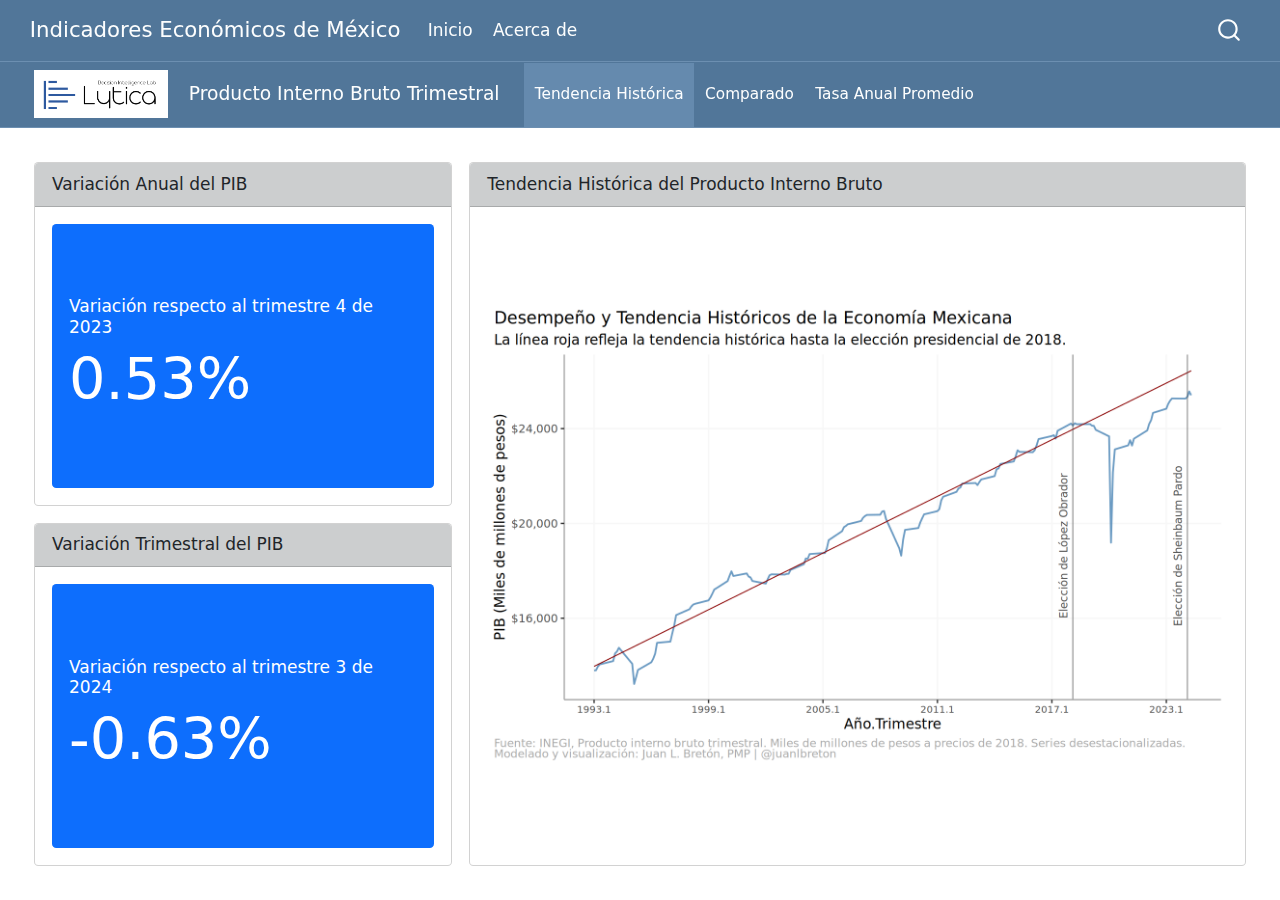
<file: pib_dd.html>
<!DOCTYPE html>
<html xmlns="http://www.w3.org/1999/xhtml" lang="en" xml:lang="en"><head>

<meta charset="utf-8">
<meta name="generator" content="quarto-1.6.42">

<meta name="viewport" content="width=device-width, initial-scale=1.0, user-scalable=yes">


<title>Producto Interno Bruto Trimestral – Indicadores Económicos de México</title>
<style>
code{white-space: pre-wrap;}
span.smallcaps{font-variant: small-caps;}
div.columns{display: flex; gap: min(4vw, 1.5em);}
div.column{flex: auto; overflow-x: auto;}
div.hanging-indent{margin-left: 1.5em; text-indent: -1.5em;}
ul.task-list{list-style: none;}
ul.task-list li input[type="checkbox"] {
  width: 0.8em;
  margin: 0 0.8em 0.2em -1em; /* quarto-specific, see https://github.com/quarto-dev/quarto-cli/issues/4556 */ 
  vertical-align: middle;
}
</style>


<script src="site_libs/quarto-nav/quarto-nav.js"></script>
<script src="site_libs/quarto-nav/headroom.min.js"></script>
<script src="site_libs/clipboard/clipboard.min.js"></script>
<script src="site_libs/quarto-search/autocomplete.umd.js"></script>
<script src="site_libs/quarto-search/fuse.min.js"></script>
<script src="site_libs/quarto-search/quarto-search.js"></script>
<meta name="quarto:offset" content="./">
<script src="site_libs/quarto-html/quarto.js"></script>
<script src="site_libs/quarto-html/popper.min.js"></script>
<script src="site_libs/quarto-html/tippy.umd.min.js"></script>
<script src="site_libs/quarto-html/anchor.min.js"></script>
<link href="site_libs/quarto-html/tippy.css" rel="stylesheet">
<link href="site_libs/quarto-html/quarto-syntax-highlighting-2f5df379a58b258e96c21c0638c20c03.css" rel="stylesheet" id="quarto-text-highlighting-styles">
<script src="site_libs/bootstrap/bootstrap.min.js"></script>
<link href="site_libs/bootstrap/bootstrap-icons.css" rel="stylesheet">
<link href="site_libs/bootstrap/bootstrap-af98230a1d93e52790f079aefde1baf8.min.css" rel="stylesheet" append-hash="true" id="quarto-bootstrap" data-mode="light">
<script src="site_libs/quarto-dashboard/quarto-dashboard.js"></script>
<script src="site_libs/quarto-dashboard/stickythead.js"></script>
<script src="site_libs/quarto-dashboard/datatables.min.js" kdttablesentinel="true"></script>
<script src="site_libs/quarto-dashboard/pdfmake.min.js" kdttablesentinel="true"></script>
<script src="site_libs/quarto-dashboard/vfs_fonts.js" kdttablesentinel="true"></script>
<script src="site_libs/quarto-dashboard/web-components.js" type="module"></script>
<script src="site_libs/quarto-dashboard/components.js"></script>
<link href="site_libs/quarto-dashboard/datatables.min.css" rel="stylesheet" kdttablesentinel="true">
<script id="quarto-search-options" type="application/json">{
  "location": "navbar",
  "copy-button": false,
  "collapse-after": 3,
  "panel-placement": "end",
  "type": "overlay",
  "limit": 50,
  "keyboard-shortcut": [
    "f",
    "/",
    "s"
  ],
  "show-item-context": false,
  "language": {
    "search-no-results-text": "No results",
    "search-matching-documents-text": "matching documents",
    "search-copy-link-title": "Copy link to search",
    "search-hide-matches-text": "Hide additional matches",
    "search-more-match-text": "more match in this document",
    "search-more-matches-text": "more matches in this document",
    "search-clear-button-title": "Clear",
    "search-text-placeholder": "",
    "search-detached-cancel-button-title": "Cancel",
    "search-submit-button-title": "Submit",
    "search-label": "Search"
  }
}</script>
<link href="site_libs/htmltools-fill-0.5.8.1/fill.css" rel="stylesheet">
<script src="site_libs/bslib-component-js-0.9.0/components.min.js"></script>
<script src="site_libs/bslib-component-js-0.9.0/web-components.min.js" type="module"></script>
<link href="site_libs/bslib-component-css-0.9.0/components.css" rel="stylesheet">
<script src="site_libs/bslib-tag-require-0.9.0/tag-require.js"></script>


</head>

<body class="quarto-dashboard nav-fixed dashboard-fill fullcontent">


<div id="quarto-search-results"></div>
  <header id="quarto-header" class="headroom fixed-top">
    <nav class="navbar navbar-expand-lg " data-bs-theme="dark">
      <div class="navbar-container container-fluid">
      <div class="navbar-brand-container mx-auto">
    <a class="navbar-brand" href="./index.html">
    <span class="navbar-title">Indicadores Económicos de México</span>
    </a>
  </div>
            <div id="quarto-search" class="" title="Search"></div>
          <button class="navbar-toggler" type="button" data-bs-toggle="collapse" data-bs-target="#navbarCollapse" aria-controls="navbarCollapse" role="menu" aria-expanded="false" aria-label="Toggle navigation" onclick="if (window.quartoToggleHeadroom) { window.quartoToggleHeadroom(); }">
  <span class="navbar-toggler-icon"></span>
</button>
          <div class="collapse navbar-collapse" id="navbarCollapse">
            <ul class="navbar-nav navbar-nav-scroll me-auto">
  <li class="nav-item">
    <a class="nav-link" href="./index.html"> 
<span class="menu-text">Inicio</span></a>
  </li>  
  <li class="nav-item">
    <a class="nav-link" href="./about.html"> 
<span class="menu-text">Acerca de</span></a>
  </li>  
</ul>
          </div> <!-- /navcollapse -->
            <div class="quarto-navbar-tools">
</div>
      </div> <!-- /container-fluid -->
    </nav>
<header id="quarto-dashboard-header">
<nav class="navbar navbar-expand-md slim" data-bs-theme="dark">
  <div class="navbar-container container-fluid">
    <button class="navbar-toggler" type="button" data-bs-toggle="collapse" data-bs-target="#dashboard-collapse" aria-controls="dashboard-collapse" aria-expanded="false" aria-label="Toggle navigation">
      <span class="navbar-toggler-icon"></span>
    </button>    


    <div class="navbar-brand-container">       
    <a href="#"><img src="images/lytica_logo_white_bk.png" alt="" class="navbar-logo d-inline-block"></a>
      <div class="navbar-title">
        <div class="navbar-title-text"><a href="#">Producto Interno Bruto Trimestral</a></div>
        
        
      </div>
    </div>
<div id="dashboard-collapse" class="navbar-collapse collapse"><ul class="navbar-nav navbar-nav-scroll me-auto" role="tablist"><li class="nav-item" role="presentation"><a id="tab-tendencia-histórica" class="nav-link active" data-bs-toggle="tab" role="tab" data-bs-target="#tendencia-histórica" data-scrolling="false" href="#tendencia-histórica" aria-controls="tendencia-histórica" aria-selected="true"><span class="nav-link-text">Tendencia Histórica</span></a></li><li class="nav-item" role="presentation"><a id="tab-comparado" class="nav-link" data-bs-toggle="tab" role="tab" data-bs-target="#comparado" data-scrolling="false" href="#comparado" aria-controls="comparado" aria-selected="false"><span class="nav-link-text">Comparado</span></a></li><li class="nav-item" role="presentation"><a id="tab-tasa-anual-promedio" class="nav-link" data-bs-toggle="tab" role="tab" data-bs-target="#tasa-anual-promedio" data-scrolling="false" href="#tasa-anual-promedio" aria-controls="tasa-anual-promedio" aria-selected="false"><span class="nav-link-text">Tasa Anual Promedio</span></a></li></ul></div></div>
</nav>
</header></header>
<!-- content -->
<div id="quarto-content" class="quarto-container page-layout-custom page-navbar quarto-dashboard-content bslib-gap-spacing html-fill-container bslib-page-fill quarto-dashboard-pages">
<!-- sidebar -->
<!-- margin-sidebar -->
<!-- main -->

<div class="bslib-grid-item html-fill-item tab-content bslib-grid" data-layout="fill" style="display: grid; grid-template-columns: minmax(3em, 1fr);
grid-auto-rows: minmax(0, 1fr);">
<div id="tendencia-histórica" class="dashboard-page tab-pane show active html-fill-item html-fill-container" data-orientation="columns" aria-labelledby="tab-tendencia-histórica">
<div class="html-fill-item html-fill-container bslib-grid" style="display: grid; grid-template-columns: minmax(3em, 35fr) minmax(3em, 65fr);
grid-auto-rows: minmax(0, 1fr);">
<div class="html-fill-item html-fill-container bslib-grid" style="display: grid; grid-template-rows: minmax(3em, 1fr) minmax(3em, 1fr); grid-auto-columns: minmax(0, 1fr);">
<div class="card html-fill-item html-fill-container bslib-card" data-title="Variación Anual del PIB" data-bslib-card-init="" data-require-bs-caller="card()" data-full-screen="false">
<div class="card-header"><div class="card-title"><span style="display: inline">
Variación Anual del PIB
</span></div></div>
<div class="cell card-body html-fill-item html-fill-container">
<div class="cell-output-display html-fill-item html-fill-container">
<div class="card bslib-card bslib-mb-spacing html-fill-item html-fill-container bslib-value-box bg-primary" data-bslib-card-init="" data-require-bs-caller="card()" data-require-bs-version="5 5" data-full-screen="false">
<div class="card-body bslib-gap-spacing html-fill-item html-fill-container" style="margin-top:auto;margin-bottom:auto;flex:1 1 auto;">
<div class="value-box-area html-fill-item html-fill-container">
<p class="value-box-title">Variación respecto al trimestre 4 de 2023</p>
<p class="value-box-value">0.53%</p>
</div>
</div>
<script data-bslib-card-init="">bslib.Card.initializeAllCards();</script>
<bslib-tooltip placement="auto" bsoptions="[]" data-require-bs-version="5" data-require-bs-caller="tooltip()">
    <template>Expand</template>
    <span class="bslib-full-screen-enter badge rounded-pill">
        <svg xmlns="http://www.w3.org/2000/svg" viewbox="0 0 24 24" style="height:1em;width:1em;" aria-hidden="true" role="img"><path d="M20 5C20 4.4 19.6 4 19 4H13C12.4 4 12 3.6 12 3C12 2.4 12.4 2 13 2H21C21.6 2 22 2.4 22 3V11C22 11.6 21.6 12 21 12C20.4 12 20 11.6 20 11V5ZM4 19C4 19.6 4.4 20 5 20H11C11.6 20 12 20.4 12 21C12 21.6 11.6 22 11 22H3C2.4 22 2 21.6 2 21V13C2 12.4 2.4 12 3 12C3.6 12 4 12.4 4 13V19Z"></path></svg>
    </span>
</bslib-tooltip><script data-bslib-card-init="">bslib.Card.initializeAllCards();</script></div>
</div>
</div>
<bslib-tooltip placement="auto" bsoptions="[]" data-require-bs-version="5" data-require-bs-caller="tooltip()">
    <template>Expand</template>
    <span class="bslib-full-screen-enter badge rounded-pill">
        <svg xmlns="http://www.w3.org/2000/svg" viewbox="0 0 24 24" style="height:1em;width:1em;" aria-hidden="true" role="img"><path d="M20 5C20 4.4 19.6 4 19 4H13C12.4 4 12 3.6 12 3C12 2.4 12.4 2 13 2H21C21.6 2 22 2.4 22 3V11C22 11.6 21.6 12 21 12C20.4 12 20 11.6 20 11V5ZM4 19C4 19.6 4.4 20 5 20H11C11.6 20 12 20.4 12 21C12 21.6 11.6 22 11 22H3C2.4 22 2 21.6 2 21V13C2 12.4 2.4 12 3 12C3.6 12 4 12.4 4 13V19Z"></path></svg>
    </span>
</bslib-tooltip><script data-bslib-card-init="">bslib.Card.initializeAllCards();</script></div>
<div class="card html-fill-item html-fill-container bslib-card" data-title="Variación Trimestral del PIB" data-bslib-card-init="" data-require-bs-caller="card()" data-full-screen="false">
<div class="card-header"><div class="card-title"><span style="display: inline">
Variación Trimestral del PIB
</span></div></div>
<div class="cell card-body html-fill-item html-fill-container">
<div class="cell-output-display html-fill-item html-fill-container">
<div class="card bslib-card bslib-mb-spacing html-fill-item html-fill-container bslib-value-box bg-primary" data-bslib-card-init="" data-require-bs-caller="card()" data-require-bs-version="5 5" data-full-screen="false">
<div class="card-body bslib-gap-spacing html-fill-item html-fill-container" style="margin-top:auto;margin-bottom:auto;flex:1 1 auto;">
<div class="value-box-area html-fill-item html-fill-container">
<p class="value-box-title">Variación respecto al trimestre 3 de 2024</p>
<p class="value-box-value">-0.63%</p>
</div>
</div>
<script data-bslib-card-init="">bslib.Card.initializeAllCards();</script>
<bslib-tooltip placement="auto" bsoptions="[]" data-require-bs-version="5" data-require-bs-caller="tooltip()">
    <template>Expand</template>
    <span class="bslib-full-screen-enter badge rounded-pill">
        <svg xmlns="http://www.w3.org/2000/svg" viewbox="0 0 24 24" style="height:1em;width:1em;" aria-hidden="true" role="img"><path d="M20 5C20 4.4 19.6 4 19 4H13C12.4 4 12 3.6 12 3C12 2.4 12.4 2 13 2H21C21.6 2 22 2.4 22 3V11C22 11.6 21.6 12 21 12C20.4 12 20 11.6 20 11V5ZM4 19C4 19.6 4.4 20 5 20H11C11.6 20 12 20.4 12 21C12 21.6 11.6 22 11 22H3C2.4 22 2 21.6 2 21V13C2 12.4 2.4 12 3 12C3.6 12 4 12.4 4 13V19Z"></path></svg>
    </span>
</bslib-tooltip><script data-bslib-card-init="">bslib.Card.initializeAllCards();</script></div>
</div>
</div>
<bslib-tooltip placement="auto" bsoptions="[]" data-require-bs-version="5" data-require-bs-caller="tooltip()">
    <template>Expand</template>
    <span class="bslib-full-screen-enter badge rounded-pill">
        <svg xmlns="http://www.w3.org/2000/svg" viewbox="0 0 24 24" style="height:1em;width:1em;" aria-hidden="true" role="img"><path d="M20 5C20 4.4 19.6 4 19 4H13C12.4 4 12 3.6 12 3C12 2.4 12.4 2 13 2H21C21.6 2 22 2.4 22 3V11C22 11.6 21.6 12 21 12C20.4 12 20 11.6 20 11V5ZM4 19C4 19.6 4.4 20 5 20H11C11.6 20 12 20.4 12 21C12 21.6 11.6 22 11 22H3C2.4 22 2 21.6 2 21V13C2 12.4 2.4 12 3 12C3.6 12 4 12.4 4 13V19Z"></path></svg>
    </span>
</bslib-tooltip><script data-bslib-card-init="">bslib.Card.initializeAllCards();</script></div>
</div><div class="html-fill-item html-fill-container bslib-grid" style="display: grid; grid-template-rows: minmax(3em, 1fr); grid-auto-columns: minmax(0, 1fr);">
<div class="card html-fill-item html-fill-container bslib-card" data-title="Tendencia Histórica del Producto Interno Bruto" data-bslib-card-init="" data-require-bs-caller="card()" data-full-screen="false">
<div class="card-header"><div class="card-title"><span style="display: inline">
Tendencia Histórica del Producto Interno Bruto
</span></div></div>
<div class="cell card-body html-fill-item html-fill-container">
<div class="cell-output-display html-fill-item html-fill-container">
<img src="pib_dd_files/figure-html/visualización de la serie pib-1.png" class="img-fluid quarto-dashboard-img-contain">
</div>
</div>
<bslib-tooltip placement="auto" bsoptions="[]" data-require-bs-version="5" data-require-bs-caller="tooltip()">
    <template>Expand</template>
    <span class="bslib-full-screen-enter badge rounded-pill">
        <svg xmlns="http://www.w3.org/2000/svg" viewbox="0 0 24 24" style="height:1em;width:1em;" aria-hidden="true" role="img"><path d="M20 5C20 4.4 19.6 4 19 4H13C12.4 4 12 3.6 12 3C12 2.4 12.4 2 13 2H21C21.6 2 22 2.4 22 3V11C22 11.6 21.6 12 21 12C20.4 12 20 11.6 20 11V5ZM4 19C4 19.6 4.4 20 5 20H11C11.6 20 12 20.4 12 21C12 21.6 11.6 22 11 22H3C2.4 22 2 21.6 2 21V13C2 12.4 2.4 12 3 12C3.6 12 4 12.4 4 13V19Z"></path></svg>
    </span>
</bslib-tooltip><script data-bslib-card-init="">bslib.Card.initializeAllCards();</script></div>
</div>
</div>
</div><div id="comparado" class="dashboard-page tab-pane grid-skip html-fill-item html-fill-container" data-orientation="columns" aria-labelledby="tab-comparado">
<div class="html-fill-item html-fill-container bslib-grid" style="display: grid; grid-template-columns: minmax(3em, 65fr);
grid-auto-rows: minmax(0, 1fr);">
<div class="html-fill-item html-fill-container bslib-grid" style="display: grid; grid-template-rows: minmax(3em, 1fr); grid-auto-columns: minmax(0, 1fr);">
<div class="card html-fill-item html-fill-container bslib-card" data-title="Comparación del Producto Interno Bruto por Sexenio" data-bslib-card-init="" data-require-bs-caller="card()" data-full-screen="false">
<div class="card-header"><div class="card-title"><span style="display: inline">
Comparación del Producto Interno Bruto por Sexenio
</span></div></div>
<div class="cell card-body html-fill-item html-fill-container">
<div class="cell-output-display html-fill-item html-fill-container">
<img src="pib_dd_files/figure-html/visualización comparado pib-1.png" class="img-fluid quarto-dashboard-img-contain">
</div>
</div>
<bslib-tooltip placement="auto" bsoptions="[]" data-require-bs-version="5" data-require-bs-caller="tooltip()">
    <template>Expand</template>
    <span class="bslib-full-screen-enter badge rounded-pill">
        <svg xmlns="http://www.w3.org/2000/svg" viewbox="0 0 24 24" style="height:1em;width:1em;" aria-hidden="true" role="img"><path d="M20 5C20 4.4 19.6 4 19 4H13C12.4 4 12 3.6 12 3C12 2.4 12.4 2 13 2H21C21.6 2 22 2.4 22 3V11C22 11.6 21.6 12 21 12C20.4 12 20 11.6 20 11V5ZM4 19C4 19.6 4.4 20 5 20H11C11.6 20 12 20.4 12 21C12 21.6 11.6 22 11 22H3C2.4 22 2 21.6 2 21V13C2 12.4 2.4 12 3 12C3.6 12 4 12.4 4 13V19Z"></path></svg>
    </span>
</bslib-tooltip><script data-bslib-card-init="">bslib.Card.initializeAllCards();</script></div>
</div>
</div>
</div><div id="tasa-anual-promedio" class="dashboard-page tab-pane grid-skip html-fill-item html-fill-container" data-orientation="columns" aria-labelledby="tab-tasa-anual-promedio">
<div class="html-fill-item html-fill-container bslib-grid" style="display: grid; grid-template-columns: minmax(3em, 35fr) minmax(3em, 65fr);
grid-auto-rows: minmax(0, 1fr);">
<div class="html-fill-item html-fill-container bslib-grid" style="display: grid; grid-template-rows: minmax(3em, 1fr); grid-auto-columns: minmax(0, 1fr);">
<div class="card html-fill-item html-fill-container bslib-card" data-title="Tasa de Crecimiento Anual Promedio Anterior" data-bslib-card-init="" data-require-bs-caller="card()" data-full-screen="false">
<div class="card-header"><div class="card-title"><span style="display: inline">
Tasa de Crecimiento Anual Promedio Anterior
</span></div></div>
<div class="cell card-body html-fill-item html-fill-container">
<div class="cell-output-display html-fill-item html-fill-container">
<div class="card bslib-card bslib-mb-spacing html-fill-item html-fill-container bslib-value-box bg-primary" data-bslib-card-init="" data-require-bs-caller="card()" data-require-bs-version="5 5" data-full-screen="false">
<div class="card-body bslib-gap-spacing html-fill-item html-fill-container" style="margin-top:auto;margin-bottom:auto;flex:1 1 auto;">
<div class="value-box-area html-fill-item html-fill-container">
<p class="value-box-title">Tasa de crecimiento anual promedio de 1994 a 2018</p>
<p class="value-box-value">1.78%</p>
</div>
</div>
<script data-bslib-card-init="">bslib.Card.initializeAllCards();</script>
<bslib-tooltip placement="auto" bsoptions="[]" data-require-bs-version="5" data-require-bs-caller="tooltip()">
    <template>Expand</template>
    <span class="bslib-full-screen-enter badge rounded-pill">
        <svg xmlns="http://www.w3.org/2000/svg" viewbox="0 0 24 24" style="height:1em;width:1em;" aria-hidden="true" role="img"><path d="M20 5C20 4.4 19.6 4 19 4H13C12.4 4 12 3.6 12 3C12 2.4 12.4 2 13 2H21C21.6 2 22 2.4 22 3V11C22 11.6 21.6 12 21 12C20.4 12 20 11.6 20 11V5ZM4 19C4 19.6 4.4 20 5 20H11C11.6 20 12 20.4 12 21C12 21.6 11.6 22 11 22H3C2.4 22 2 21.6 2 21V13C2 12.4 2.4 12 3 12C3.6 12 4 12.4 4 13V19Z"></path></svg>
    </span>
</bslib-tooltip><script data-bslib-card-init="">bslib.Card.initializeAllCards();</script></div>
</div>
</div>
<bslib-tooltip placement="auto" bsoptions="[]" data-require-bs-version="5" data-require-bs-caller="tooltip()">
    <template>Expand</template>
    <span class="bslib-full-screen-enter badge rounded-pill">
        <svg xmlns="http://www.w3.org/2000/svg" viewbox="0 0 24 24" style="height:1em;width:1em;" aria-hidden="true" role="img"><path d="M20 5C20 4.4 19.6 4 19 4H13C12.4 4 12 3.6 12 3C12 2.4 12.4 2 13 2H21C21.6 2 22 2.4 22 3V11C22 11.6 21.6 12 21 12C20.4 12 20 11.6 20 11V5ZM4 19C4 19.6 4.4 20 5 20H11C11.6 20 12 20.4 12 21C12 21.6 11.6 22 11 22H3C2.4 22 2 21.6 2 21V13C2 12.4 2.4 12 3 12C3.6 12 4 12.4 4 13V19Z"></path></svg>
    </span>
</bslib-tooltip><script data-bslib-card-init="">bslib.Card.initializeAllCards();</script></div>
</div><div class="html-fill-item html-fill-container bslib-grid" style="display: grid; grid-template-rows: minmax(3em, 1fr); grid-auto-columns: minmax(0, 1fr);">
<div class="card html-fill-item html-fill-container bslib-card" data-title="Tasa de Crecimiento Anual Promedio por Sexenio" data-bslib-card-init="" data-require-bs-caller="card()" data-full-screen="false">
<div class="card-header"><div class="card-title"><span style="display: inline">
Tasa de Crecimiento Anual Promedio por Sexenio
</span></div></div>
<div class="cell card-body html-fill-item html-fill-container">
<div class="cell-output-display html-fill-item html-fill-container">
<img src="pib_dd_files/figure-html/visualización tasa crecimiento pib-1.png" class="img-fluid quarto-dashboard-img-contain">
</div>
</div>
<bslib-tooltip placement="auto" bsoptions="[]" data-require-bs-version="5" data-require-bs-caller="tooltip()">
    <template>Expand</template>
    <span class="bslib-full-screen-enter badge rounded-pill">
        <svg xmlns="http://www.w3.org/2000/svg" viewbox="0 0 24 24" style="height:1em;width:1em;" aria-hidden="true" role="img"><path d="M20 5C20 4.4 19.6 4 19 4H13C12.4 4 12 3.6 12 3C12 2.4 12.4 2 13 2H21C21.6 2 22 2.4 22 3V11C22 11.6 21.6 12 21 12C20.4 12 20 11.6 20 11V5ZM4 19C4 19.6 4.4 20 5 20H11C11.6 20 12 20.4 12 21C12 21.6 11.6 22 11 22H3C2.4 22 2 21.6 2 21V13C2 12.4 2.4 12 3 12C3.6 12 4 12.4 4 13V19Z"></path></svg>
    </span>
</bslib-tooltip><script data-bslib-card-init="">bslib.Card.initializeAllCards();</script></div>


<div id="3ade8a4a-fb1d-4a6c-8409-ac45482d5fc9" class="hidden html-fill-item html-fill-container">

</div>
</div>
</div>
</div>
</div>


<script id="quarto-html-after-body" type="application/javascript">
window.document.addEventListener("DOMContentLoaded", function (event) {
  const toggleBodyColorMode = (bsSheetEl) => {
    const mode = bsSheetEl.getAttribute("data-mode");
    const bodyEl = window.document.querySelector("body");
    if (mode === "dark") {
      bodyEl.classList.add("quarto-dark");
      bodyEl.classList.remove("quarto-light");
    } else {
      bodyEl.classList.add("quarto-light");
      bodyEl.classList.remove("quarto-dark");
    }
  }
  const toggleBodyColorPrimary = () => {
    const bsSheetEl = window.document.querySelector("link#quarto-bootstrap");
    if (bsSheetEl) {
      toggleBodyColorMode(bsSheetEl);
    }
  }
  toggleBodyColorPrimary();  
  const icon = "";
  const anchorJS = new window.AnchorJS();
  anchorJS.options = {
    placement: 'right',
    icon: icon
  };
  anchorJS.add('.anchored');
  const isCodeAnnotation = (el) => {
    for (const clz of el.classList) {
      if (clz.startsWith('code-annotation-')) {                     
        return true;
      }
    }
    return false;
  }
  const onCopySuccess = function(e) {
    // button target
    const button = e.trigger;
    // don't keep focus
    button.blur();
    // flash "checked"
    button.classList.add('code-copy-button-checked');
    var currentTitle = button.getAttribute("title");
    button.setAttribute("title", "Copied!");
    let tooltip;
    if (window.bootstrap) {
      button.setAttribute("data-bs-toggle", "tooltip");
      button.setAttribute("data-bs-placement", "left");
      button.setAttribute("data-bs-title", "Copied!");
      tooltip = new bootstrap.Tooltip(button, 
        { trigger: "manual", 
          customClass: "code-copy-button-tooltip",
          offset: [0, -8]});
      tooltip.show();    
    }
    setTimeout(function() {
      if (tooltip) {
        tooltip.hide();
        button.removeAttribute("data-bs-title");
        button.removeAttribute("data-bs-toggle");
        button.removeAttribute("data-bs-placement");
      }
      button.setAttribute("title", currentTitle);
      button.classList.remove('code-copy-button-checked');
    }, 1000);
    // clear code selection
    e.clearSelection();
  }
  const getTextToCopy = function(trigger) {
      const codeEl = trigger.previousElementSibling.cloneNode(true);
      for (const childEl of codeEl.children) {
        if (isCodeAnnotation(childEl)) {
          childEl.remove();
        }
      }
      return codeEl.innerText;
  }
  const clipboard = new window.ClipboardJS('.code-copy-button:not([data-in-quarto-modal])', {
    text: getTextToCopy
  });
  clipboard.on('success', onCopySuccess);
  if (window.document.getElementById('quarto-embedded-source-code-modal')) {
    const clipboardModal = new window.ClipboardJS('.code-copy-button[data-in-quarto-modal]', {
      text: getTextToCopy,
      container: window.document.getElementById('quarto-embedded-source-code-modal')
    });
    clipboardModal.on('success', onCopySuccess);
  }
    var localhostRegex = new RegExp(/^(?:http|https):\/\/localhost\:?[0-9]*\//);
    var mailtoRegex = new RegExp(/^mailto:/);
      var filterRegex = new RegExp("https:\/\/juanlbreton\.github\.io\/econodash\/");
    var isInternal = (href) => {
        return filterRegex.test(href) || localhostRegex.test(href) || mailtoRegex.test(href);
    }
    // Inspect non-navigation links and adorn them if external
 	var links = window.document.querySelectorAll('a[href]:not(.nav-link):not(.navbar-brand):not(.toc-action):not(.sidebar-link):not(.sidebar-item-toggle):not(.pagination-link):not(.no-external):not([aria-hidden]):not(.dropdown-item):not(.quarto-navigation-tool):not(.about-link)');
    for (var i=0; i<links.length; i++) {
      const link = links[i];
      if (!isInternal(link.href)) {
        // undo the damage that might have been done by quarto-nav.js in the case of
        // links that we want to consider external
        if (link.dataset.originalHref !== undefined) {
          link.href = link.dataset.originalHref;
        }
      }
    }
  function tippyHover(el, contentFn, onTriggerFn, onUntriggerFn) {
    const config = {
      allowHTML: true,
      maxWidth: 500,
      delay: 100,
      arrow: false,
      appendTo: function(el) {
          return el.parentElement;
      },
      interactive: true,
      interactiveBorder: 10,
      theme: 'quarto',
      placement: 'bottom-start',
    };
    if (contentFn) {
      config.content = contentFn;
    }
    if (onTriggerFn) {
      config.onTrigger = onTriggerFn;
    }
    if (onUntriggerFn) {
      config.onUntrigger = onUntriggerFn;
    }
    window.tippy(el, config); 
  }
  const noterefs = window.document.querySelectorAll('a[role="doc-noteref"]');
  for (var i=0; i<noterefs.length; i++) {
    const ref = noterefs[i];
    tippyHover(ref, function() {
      // use id or data attribute instead here
      let href = ref.getAttribute('data-footnote-href') || ref.getAttribute('href');
      try { href = new URL(href).hash; } catch {}
      const id = href.replace(/^#\/?/, "");
      const note = window.document.getElementById(id);
      if (note) {
        return note.innerHTML;
      } else {
        return "";
      }
    });
  }
  const xrefs = window.document.querySelectorAll('a.quarto-xref');
  const processXRef = (id, note) => {
    // Strip column container classes
    const stripColumnClz = (el) => {
      el.classList.remove("page-full", "page-columns");
      if (el.children) {
        for (const child of el.children) {
          stripColumnClz(child);
        }
      }
    }
    stripColumnClz(note)
    if (id === null || id.startsWith('sec-')) {
      // Special case sections, only their first couple elements
      const container = document.createElement("div");
      if (note.children && note.children.length > 2) {
        container.appendChild(note.children[0].cloneNode(true));
        for (let i = 1; i < note.children.length; i++) {
          const child = note.children[i];
          if (child.tagName === "P" && child.innerText === "") {
            continue;
          } else {
            container.appendChild(child.cloneNode(true));
            break;
          }
        }
        if (window.Quarto?.typesetMath) {
          window.Quarto.typesetMath(container);
        }
        return container.innerHTML
      } else {
        if (window.Quarto?.typesetMath) {
          window.Quarto.typesetMath(note);
        }
        return note.innerHTML;
      }
    } else {
      // Remove any anchor links if they are present
      const anchorLink = note.querySelector('a.anchorjs-link');
      if (anchorLink) {
        anchorLink.remove();
      }
      if (window.Quarto?.typesetMath) {
        window.Quarto.typesetMath(note);
      }
      if (note.classList.contains("callout")) {
        return note.outerHTML;
      } else {
        return note.innerHTML;
      }
    }
  }
  for (var i=0; i<xrefs.length; i++) {
    const xref = xrefs[i];
    tippyHover(xref, undefined, function(instance) {
      instance.disable();
      let url = xref.getAttribute('href');
      let hash = undefined; 
      if (url.startsWith('#')) {
        hash = url;
      } else {
        try { hash = new URL(url).hash; } catch {}
      }
      if (hash) {
        const id = hash.replace(/^#\/?/, "");
        const note = window.document.getElementById(id);
        if (note !== null) {
          try {
            const html = processXRef(id, note.cloneNode(true));
            instance.setContent(html);
          } finally {
            instance.enable();
            instance.show();
          }
        } else {
          // See if we can fetch this
          fetch(url.split('#')[0])
          .then(res => res.text())
          .then(html => {
            const parser = new DOMParser();
            const htmlDoc = parser.parseFromString(html, "text/html");
            const note = htmlDoc.getElementById(id);
            if (note !== null) {
              const html = processXRef(id, note);
              instance.setContent(html);
            } 
          }).finally(() => {
            instance.enable();
            instance.show();
          });
        }
      } else {
        // See if we can fetch a full url (with no hash to target)
        // This is a special case and we should probably do some content thinning / targeting
        fetch(url)
        .then(res => res.text())
        .then(html => {
          const parser = new DOMParser();
          const htmlDoc = parser.parseFromString(html, "text/html");
          const note = htmlDoc.querySelector('main.content');
          if (note !== null) {
            // This should only happen for chapter cross references
            // (since there is no id in the URL)
            // remove the first header
            if (note.children.length > 0 && note.children[0].tagName === "HEADER") {
              note.children[0].remove();
            }
            const html = processXRef(null, note);
            instance.setContent(html);
          } 
        }).finally(() => {
          instance.enable();
          instance.show();
        });
      }
    }, function(instance) {
    });
  }
      let selectedAnnoteEl;
      const selectorForAnnotation = ( cell, annotation) => {
        let cellAttr = 'data-code-cell="' + cell + '"';
        let lineAttr = 'data-code-annotation="' +  annotation + '"';
        const selector = 'span[' + cellAttr + '][' + lineAttr + ']';
        return selector;
      }
      const selectCodeLines = (annoteEl) => {
        const doc = window.document;
        const targetCell = annoteEl.getAttribute("data-target-cell");
        const targetAnnotation = annoteEl.getAttribute("data-target-annotation");
        const annoteSpan = window.document.querySelector(selectorForAnnotation(targetCell, targetAnnotation));
        const lines = annoteSpan.getAttribute("data-code-lines").split(",");
        const lineIds = lines.map((line) => {
          return targetCell + "-" + line;
        })
        let top = null;
        let height = null;
        let parent = null;
        if (lineIds.length > 0) {
            //compute the position of the single el (top and bottom and make a div)
            const el = window.document.getElementById(lineIds[0]);
            top = el.offsetTop;
            height = el.offsetHeight;
            parent = el.parentElement.parentElement;
          if (lineIds.length > 1) {
            const lastEl = window.document.getElementById(lineIds[lineIds.length - 1]);
            const bottom = lastEl.offsetTop + lastEl.offsetHeight;
            height = bottom - top;
          }
          if (top !== null && height !== null && parent !== null) {
            // cook up a div (if necessary) and position it 
            let div = window.document.getElementById("code-annotation-line-highlight");
            if (div === null) {
              div = window.document.createElement("div");
              div.setAttribute("id", "code-annotation-line-highlight");
              div.style.position = 'absolute';
              parent.appendChild(div);
            }
            div.style.top = top - 2 + "px";
            div.style.height = height + 4 + "px";
            div.style.left = 0;
            let gutterDiv = window.document.getElementById("code-annotation-line-highlight-gutter");
            if (gutterDiv === null) {
              gutterDiv = window.document.createElement("div");
              gutterDiv.setAttribute("id", "code-annotation-line-highlight-gutter");
              gutterDiv.style.position = 'absolute';
              const codeCell = window.document.getElementById(targetCell);
              const gutter = codeCell.querySelector('.code-annotation-gutter');
              gutter.appendChild(gutterDiv);
            }
            gutterDiv.style.top = top - 2 + "px";
            gutterDiv.style.height = height + 4 + "px";
          }
          selectedAnnoteEl = annoteEl;
        }
      };
      const unselectCodeLines = () => {
        const elementsIds = ["code-annotation-line-highlight", "code-annotation-line-highlight-gutter"];
        elementsIds.forEach((elId) => {
          const div = window.document.getElementById(elId);
          if (div) {
            div.remove();
          }
        });
        selectedAnnoteEl = undefined;
      };
        // Handle positioning of the toggle
    window.addEventListener(
      "resize",
      throttle(() => {
        elRect = undefined;
        if (selectedAnnoteEl) {
          selectCodeLines(selectedAnnoteEl);
        }
      }, 10)
    );
    function throttle(fn, ms) {
    let throttle = false;
    let timer;
      return (...args) => {
        if(!throttle) { // first call gets through
            fn.apply(this, args);
            throttle = true;
        } else { // all the others get throttled
            if(timer) clearTimeout(timer); // cancel #2
            timer = setTimeout(() => {
              fn.apply(this, args);
              timer = throttle = false;
            }, ms);
        }
      };
    }
      // Attach click handler to the DT
      const annoteDls = window.document.querySelectorAll('dt[data-target-cell]');
      for (const annoteDlNode of annoteDls) {
        annoteDlNode.addEventListener('click', (event) => {
          const clickedEl = event.target;
          if (clickedEl !== selectedAnnoteEl) {
            unselectCodeLines();
            const activeEl = window.document.querySelector('dt[data-target-cell].code-annotation-active');
            if (activeEl) {
              activeEl.classList.remove('code-annotation-active');
            }
            selectCodeLines(clickedEl);
            clickedEl.classList.add('code-annotation-active');
          } else {
            // Unselect the line
            unselectCodeLines();
            clickedEl.classList.remove('code-annotation-active');
          }
        });
      }
  const findCites = (el) => {
    const parentEl = el.parentElement;
    if (parentEl) {
      const cites = parentEl.dataset.cites;
      if (cites) {
        return {
          el,
          cites: cites.split(' ')
        };
      } else {
        return findCites(el.parentElement)
      }
    } else {
      return undefined;
    }
  };
  var bibliorefs = window.document.querySelectorAll('a[role="doc-biblioref"]');
  for (var i=0; i<bibliorefs.length; i++) {
    const ref = bibliorefs[i];
    const citeInfo = findCites(ref);
    if (citeInfo) {
      tippyHover(citeInfo.el, function() {
        var popup = window.document.createElement('div');
        citeInfo.cites.forEach(function(cite) {
          var citeDiv = window.document.createElement('div');
          citeDiv.classList.add('hanging-indent');
          citeDiv.classList.add('csl-entry');
          var biblioDiv = window.document.getElementById('ref-' + cite);
          if (biblioDiv) {
            citeDiv.innerHTML = biblioDiv.innerHTML;
          }
          popup.appendChild(citeDiv);
        });
        return popup.innerHTML;
      });
    }
  }
});
</script>
</div> <!-- /content -->

<script type="application/javascript">
window.document.addEventListener("DOMContentLoaded", function (_event) {
  if (window.bslib.Card) {
    window.bslib.Card.initializeAllCards();
  }
}); 
</script>
  



</body></html>
</file>
<file: site_libs/quarto-html/tippy.css>
.tippy-box[data-animation=fade][data-state=hidden]{opacity:0}[data-tippy-root]{max-width:calc(100vw - 10px)}.tippy-box{position:relative;background-color:#333;color:#fff;border-radius:4px;font-size:14px;line-height:1.4;white-space:normal;outline:0;transition-property:transform,visibility,opacity}.tippy-box[data-placement^=top]>.tippy-arrow{bottom:0}.tippy-box[data-placement^=top]>.tippy-arrow:before{bottom:-7px;left:0;border-width:8px 8px 0;border-top-color:initial;transform-origin:center top}.tippy-box[data-placement^=bottom]>.tippy-arrow{top:0}.tippy-box[data-placement^=bottom]>.tippy-arrow:before{top:-7px;left:0;border-width:0 8px 8px;border-bottom-color:initial;transform-origin:center bottom}.tippy-box[data-placement^=left]>.tippy-arrow{right:0}.tippy-box[data-placement^=left]>.tippy-arrow:before{border-width:8px 0 8px 8px;border-left-color:initial;right:-7px;transform-origin:center left}.tippy-box[data-placement^=right]>.tippy-arrow{left:0}.tippy-box[data-placement^=right]>.tippy-arrow:before{left:-7px;border-width:8px 8px 8px 0;border-right-color:initial;transform-origin:center right}.tippy-box[data-inertia][data-state=visible]{transition-timing-function:cubic-bezier(.54,1.5,.38,1.11)}.tippy-arrow{width:16px;height:16px;color:#333}.tippy-arrow:before{content:"";position:absolute;border-color:transparent;border-style:solid}.tippy-content{position:relative;padding:5px 9px;z-index:1}
</file>
<file: site_libs/quarto-html/quarto-syntax-highlighting-2f5df379a58b258e96c21c0638c20c03.css>
/* quarto syntax highlight colors */
:root {
  --quarto-hl-ot-color: #003B4F;
  --quarto-hl-at-color: #657422;
  --quarto-hl-ss-color: #20794D;
  --quarto-hl-an-color: #5E5E5E;
  --quarto-hl-fu-color: #4758AB;
  --quarto-hl-st-color: #20794D;
  --quarto-hl-cf-color: #003B4F;
  --quarto-hl-op-color: #5E5E5E;
  --quarto-hl-er-color: #AD0000;
  --quarto-hl-bn-color: #AD0000;
  --quarto-hl-al-color: #AD0000;
  --quarto-hl-va-color: #111111;
  --quarto-hl-bu-color: inherit;
  --quarto-hl-ex-color: inherit;
  --quarto-hl-pp-color: #AD0000;
  --quarto-hl-in-color: #5E5E5E;
  --quarto-hl-vs-color: #20794D;
  --quarto-hl-wa-color: #5E5E5E;
  --quarto-hl-do-color: #5E5E5E;
  --quarto-hl-im-color: #00769E;
  --quarto-hl-ch-color: #20794D;
  --quarto-hl-dt-color: #AD0000;
  --quarto-hl-fl-color: #AD0000;
  --quarto-hl-co-color: #5E5E5E;
  --quarto-hl-cv-color: #5E5E5E;
  --quarto-hl-cn-color: #8f5902;
  --quarto-hl-sc-color: #5E5E5E;
  --quarto-hl-dv-color: #AD0000;
  --quarto-hl-kw-color: #003B4F;
}

/* other quarto variables */
:root {
  --quarto-font-monospace: SFMono-Regular, Menlo, Monaco, Consolas, "Liberation Mono", "Courier New", monospace;
}

pre > code.sourceCode > span {
  color: #003B4F;
}

code span {
  color: #003B4F;
}

code.sourceCode > span {
  color: #003B4F;
}

div.sourceCode,
div.sourceCode pre.sourceCode {
  color: #003B4F;
}

code span.ot {
  color: #003B4F;
  font-style: inherit;
}

code span.at {
  color: #657422;
  font-style: inherit;
}

code span.ss {
  color: #20794D;
  font-style: inherit;
}

code span.an {
  color: #5E5E5E;
  font-style: inherit;
}

code span.fu {
  color: #4758AB;
  font-style: inherit;
}

code span.st {
  color: #20794D;
  font-style: inherit;
}

code span.cf {
  color: #003B4F;
  font-weight: bold;
  font-style: inherit;
}

code span.op {
  color: #5E5E5E;
  font-style: inherit;
}

code span.er {
  color: #AD0000;
  font-style: inherit;
}

code span.bn {
  color: #AD0000;
  font-style: inherit;
}

code span.al {
  color: #AD0000;
  font-style: inherit;
}

code span.va {
  color: #111111;
  font-style: inherit;
}

code span.bu {
  font-style: inherit;
}

code span.ex {
  font-style: inherit;
}

code span.pp {
  color: #AD0000;
  font-style: inherit;
}

code span.in {
  color: #5E5E5E;
  font-style: inherit;
}

code span.vs {
  color: #20794D;
  font-style: inherit;
}

code span.wa {
  color: #5E5E5E;
  font-style: italic;
}

code span.do {
  color: #5E5E5E;
  font-style: italic;
}

code span.im {
  color: #00769E;
  font-style: inherit;
}

code span.ch {
  color: #20794D;
  font-style: inherit;
}

code span.dt {
  color: #AD0000;
  font-style: inherit;
}

code span.fl {
  color: #AD0000;
  font-style: inherit;
}

code span.co {
  color: #5E5E5E;
  font-style: inherit;
}

code span.cv {
  color: #5E5E5E;
  font-style: italic;
}

code span.cn {
  color: #8f5902;
  font-style: inherit;
}

code span.sc {
  color: #5E5E5E;
  font-style: inherit;
}

code span.dv {
  color: #AD0000;
  font-style: inherit;
}

code span.kw {
  color: #003B4F;
  font-weight: bold;
  font-style: inherit;
}

.prevent-inlining {
  content: "</";
}

/*# sourceMappingURL=35eb38a806ee71ea6d2563be2308c832.css.map */
</file>
<file: styles.css>
/* css styles */
</file>
<file: site_libs/htmltools-fill-0.5.8.1/fill.css>
@layer htmltools {
  .html-fill-container {
    display: flex;
    flex-direction: column;
    /* Prevent the container from expanding vertically or horizontally beyond its
    parent's constraints. */
    min-height: 0;
    min-width: 0;
  }
  .html-fill-container > .html-fill-item {
    /* Fill items can grow and shrink freely within
    available vertical space in fillable container */
    flex: 1 1 auto;
    min-height: 0;
    min-width: 0;
  }
  .html-fill-container > :not(.html-fill-item) {
    /* Prevent shrinking or growing of non-fill items */
    flex: 0 0 auto;
  }
}
</file>
<file: site_libs/bslib-component-css-0.9.0/components.css>
.accordion .accordion-header{font-size:calc(1.325rem + .9vw);margin-top:0;margin-bottom:.5rem;font-weight:400;line-height:1.2;color:var(--bs-heading-color);margin-bottom:0}@media (min-width: 1200px){.accordion .accordion-header{font-size:2rem}}.accordion .accordion-icon:not(:empty){margin-right:0.75rem;display:flex}.accordion .accordion-button:not(.collapsed){box-shadow:none}.accordion .accordion-button:not(.collapsed):focus{box-shadow:var(--bs-accordion-btn-focus-box-shadow)}.bslib-card{overflow:auto}.bslib-card .card-body+.card-body{padding-top:0}.bslib-card .card-body{overflow:auto}.bslib-card .card-body p{margin-top:0}.bslib-card .card-body p:last-child{margin-bottom:0}.bslib-card .card-body{max-height:var(--bslib-card-body-max-height, none)}.bslib-card[data-full-screen="true"]>.card-body{max-height:var(--bslib-card-body-max-height-full-screen, none)}.bslib-card .card-header .form-group{margin-bottom:0}.bslib-card .card-header .selectize-control{margin-bottom:0}.bslib-card .card-header .selectize-control .item{margin-right:1.15rem}.bslib-card .card-footer{margin-top:auto}.bslib-card .bslib-navs-card-title{display:flex;flex-wrap:wrap;justify-content:space-between;align-items:center}.bslib-card .bslib-navs-card-title .nav{margin-left:auto}.bslib-card .bslib-sidebar-layout:not([data-bslib-sidebar-border="true"]){border:none}.bslib-card .bslib-sidebar-layout:not([data-bslib-sidebar-border-radius="true"]){border-top-left-radius:0;border-top-right-radius:0}.bslib-card[data-full-screen="true"]{position:fixed;inset:3.5rem 1rem 1rem;height:auto !important;max-height:none !important;width:auto !important;z-index:1070}.bslib-full-screen-enter{position:absolute;bottom:var(--bslib-full-screen-enter-bottom, 0.2rem);right:var(--bslib-full-screen-enter-right, 0);top:var(--bslib-full-screen-enter-top);left:var(--bslib-full-screen-enter-left);color:var(--bslib-color-fg, var(--bs-card-color));background-color:var(--bslib-color-bg, var(--bs-card-bg, var(--bs-body-bg)));border:var(--bs-card-border-width) solid var(--bslib-color-fg, var(--bs-card-border-color));box-shadow:0 2px 4px rgba(0,0,0,0.15);margin:0.2rem 0.4rem;padding:0.55rem !important;font-size:.8rem;cursor:pointer;opacity:0;z-index:1070}.card:hover>*>.bslib-full-screen-enter,.card:focus-within>*>.bslib-full-screen-enter{opacity:0.6}.card:hover>*>.bslib-full-screen-enter:hover,.card:hover>*>.bslib-full-screen-enter:focus,.card:focus-within>*>.bslib-full-screen-enter:hover,.card:focus-within>*>.bslib-full-screen-enter:focus{opacity:1}.card[data-full-screen="false"]:hover>*>.bslib-full-screen-enter{display:block}.bslib-has-full-screen .bslib-full-screen-enter{display:none !important}.bslib-full-screen-exit{position:relative;top:1.35rem;font-size:0.9rem;cursor:pointer;text-decoration:none;display:flex;float:right;margin-right:2.15rem;align-items:center;color:rgba(var(--bs-body-bg-rgb), 0.8)}.bslib-full-screen-exit:hover{color:rgba(var(--bs-body-bg-rgb), 1)}.bslib-full-screen-exit svg{margin-left:0.5rem;font-size:1.5rem}#bslib-full-screen-overlay{position:fixed;inset:0;background-color:rgba(var(--bs-body-color-rgb), 0.6);backdrop-filter:blur(2px);-webkit-backdrop-filter:blur(2px);z-index:1069;animation:bslib-full-screen-overlay-enter 400ms cubic-bezier(0.6, 0.02, 0.65, 1) forwards}@keyframes bslib-full-screen-overlay-enter{0%{opacity:0}100%{opacity:1}}@media (max-width: 575.98px){.bslib-card[data-full-screen="true"]{inset:2.5rem 0.5rem 0.5rem}.bslib-full-screen-exit{top:0.75rem;margin-right:1.25rem}}.bslib-grid{--_item-column-span: 1;display:grid !important;gap:var(--bslib-spacer, 1rem);height:var(--bslib-grid-height)}.bslib-grid>*{grid-column:auto/span var(--_item-column-span, 1)}.bslib-grid.grid{grid-template-columns:repeat(var(--bs-columns, 12), minmax(0, 1fr));grid-template-rows:unset;grid-auto-rows:var(--bslib-grid--row-heights);--bslib-grid--row-heights--xs: unset;--bslib-grid--row-heights--sm: unset;--bslib-grid--row-heights--md: unset;--bslib-grid--row-heights--lg: unset;--bslib-grid--row-heights--xl: unset;--bslib-grid--row-heights--xxl: unset}.bslib-grid.grid.bslib-grid--row-heights--xs{--bslib-grid--row-heights: var(--bslib-grid--row-heights--xs)}@media (min-width: 576px){.bslib-grid.grid.bslib-grid--row-heights--sm{--bslib-grid--row-heights: var(--bslib-grid--row-heights--sm)}}@media (min-width: 768px){.bslib-grid.grid.bslib-grid--row-heights--md{--bslib-grid--row-heights: var(--bslib-grid--row-heights--md)}}@media (min-width: 992px){.bslib-grid.grid.bslib-grid--row-heights--lg{--bslib-grid--row-heights: var(--bslib-grid--row-heights--lg)}}@media (min-width: 1200px){.bslib-grid.grid.bslib-grid--row-heights--xl{--bslib-grid--row-heights: var(--bslib-grid--row-heights--xl)}}@media (min-width: 1400px){.bslib-grid.grid.bslib-grid--row-heights--xxl{--bslib-grid--row-heights: var(--bslib-grid--row-heights--xxl)}}.bslib-grid>*>.shiny-input-container{width:100%}bslib-layout-columns.bslib-grid{--_item-column-span: 6}bslib-layout-columns[hidden-until-init]>*{display:none}@media (max-width: 767.98px){bslib-layout-columns:where(.bslib-grid)>*{grid-column:1 / -1}}@media (max-width: 575.98px){.bslib-grid{grid-template-columns:1fr !important;height:var(--bslib-grid-height-mobile)}.bslib-grid.grid{height:unset !important}}@media (min-width: 576px){.nav:not(.nav-hidden){display:flex !important;display:-webkit-flex !important}.nav:not(.nav-hidden):not(.nav-stacked):not(.flex-column){float:none !important}.nav:not(.nav-hidden):not(.nav-stacked):not(.flex-column)>.bslib-nav-spacer{margin-left:auto !important}.nav:not(.nav-hidden):not(.nav-stacked):not(.flex-column)>.form-inline{margin-top:auto;margin-bottom:auto}.nav:not(.nav-hidden).nav-stacked{flex-direction:column;-webkit-flex-direction:column;height:100%}.nav:not(.nav-hidden).nav-stacked>.bslib-nav-spacer{margin-top:auto !important}}.bslib-page-fill{width:100%;height:100%;margin:0;padding:var(--bslib-spacer, 1rem);gap:var(--bslib-spacer, 1rem)}@media (max-width: 575.98px){.bslib-flow-mobile>.html-fill-item{flex:0 0 auto}.bslib-flow-mobile.bslib-page-sidebar>.html-fill-item,.bslib-flow-mobile.bslib-page-navbar.has-page-sidebar>.html-fill-item{flex:1 1 auto}.bslib-flow-mobile.bslib-page-sidebar>.bslib-sidebar-layout>.main>.html-fill-item,.bslib-flow-mobile.bslib-page-navbar.has-page-sidebar>.html-fill-container>.bslib-sidebar-layout>.main>.html-fill-item{flex:0 0 auto}}.navbar+.container-fluid:has(>.tab-content>.tab-pane.active.html-fill-container){padding-left:0;padding-right:0}.navbar+.container-fluid>.tab-content>.tab-pane.active.html-fill-container{padding:var(--bslib-spacer, 1rem);gap:var(--bslib-spacer, 1rem)}.navbar+.container-fluid>.tab-content>.tab-pane.active.html-fill-container:has(>.bslib-sidebar-layout:only-child){padding:0}.navbar+.container-fluid>.tab-content>.tab-pane.active.html-fill-container>.bslib-sidebar-layout:only-child:not([data-bslib-sidebar-border="true"]){border-left:none;border-right:none;border-bottom:none}.navbar+.container-fluid>.tab-content>.tab-pane.active.html-fill-container>.bslib-sidebar-layout:only-child:not([data-bslib-sidebar-border-radius="true"]){border-radius:0}.navbar+div>.bslib-sidebar-layout{border-top:var(--bslib-sidebar-border)}:root{--bslib-page-sidebar-title-bg: #202020;--bslib-page-sidebar-title-color: #fff}.bslib-page-sidebar>.navbar{--bs-navbar-brand-color: var(--bslib-page-sidebar-title-color);border-bottom:var(--bs-border-width) solid var(--bs-border-color-translucent);background-color:var(--bslib-page-sidebar-title-bg);color:var(--bslib-page-sidebar-title-color)}.bslib-page-sidebar .bslib-page-title{margin-bottom:0;line-height:var(--bs-body-line-height)}@media (max-width: 991.98px){.bslib-page-sidebar>.bslib-sidebar-layout.sidebar-collapsed:not(.sidebar-right)>.main,.bslib-page-navbar>div>.bslib-sidebar-layout.sidebar-collapsed:not(.sidebar-right)>.main{padding-right:var(--_padding)}.bslib-page-sidebar>.bslib-sidebar-layout.sidebar-collapsed.sidebar-right>.main,.bslib-page-navbar>div>.bslib-sidebar-layout.sidebar-collapsed.sidebar-right>.main{padding-left:var(--_padding)}}@media (min-width: 576px){.bslib-sidebar-layout .bslib-page-main{min-height:var(--bslib-page-main-min-height, 576px)}.bslib-sidebar-layout:not(.sidebar-collapsed) .bslib-page-main,.bslib-sidebar-layout.transitioning .bslib-page-main{min-width:var(--bslib-page-main-min-width, 576px)}}.bslib-sidebar-layout{--_transition-duration: 0;--_transition-easing-x: var(--bslib-sidebar-transition-easing-x, cubic-bezier(0.8, 0.78, 0.22, 1.07));--_border: var(--bslib-sidebar-border, var(--bs-card-border-width, var(--bs-border-width)) solid var(--bs-card-border-color, var(--bs-border-color-translucent)));--_border-radius: var(--bslib-sidebar-border-radius, var(--bs-border-radius));--_vert-border: var(--bslib-sidebar-vert-border, var(--_border));--_sidebar-width: var(--bslib-sidebar-width, 250px);--_sidebar-bg: var(--bslib-sidebar-bg, RGBA(var(--bs-body-bg-rgb), 0.05));--_sidebar-fg: var(--bslib-sidebar-fg, var(--_main-fg));--_main-fg: var(--bslib-sidebar-main-fg, var(--bs-card-color, var(--bs-body-color)));--_main-bg: var(--bslib-sidebar-main-bg, transparent);--_toggle-bg: var(--bslib-sidebar-toggle-bg, rgba(var(--bs-emphasis-color-rgb, 0, 0, 0), 0.1));--_padding: var(--bslib-sidebar-padding, var(--bslib-spacer, 1.5rem));--_icon-size: var(--bslib-sidebar-icon-size, 1rem);--_icon-button-size: var(--bslib-sidebar-icon-button-size, calc(var(--_icon-size, 1rem) * 2));--_padding-icon: calc(var(--_icon-button-size, 2rem) * 1.5);--_toggle-border-radius: var(--bslib-collapse-toggle-border-radius, var(--bs-border-radius, 3px));--_toggle-transform: var(--bslib-collapse-toggle-transform, 0deg);--_toggle-transition-easing: var(--bslib-sidebar-toggle-transition-easing, cubic-bezier(1, 0, 0, 1));--_toggle-right-transform: var(--bslib-collapse-toggle-right-transform, 180deg);--_toggle-position-y: calc(var(--_js-toggle-count-this-side, 0) * calc(var(--_icon-size) + var(--_padding)) + var(--_icon-size, 1rem) / 2);--_toggle-position-x: calc(-2.5 * var(--_icon-size) - var(--bs-card-border-width, 1px));--_mobile-max-height: var(--bslib-sidebar-mobile-max-height, var(--bslib-sidebar-max-height-mobile));--_sidebar-mobile-opacity: var(--bslib-sidebar-mobile-opacity);--_main-mobile-expanded-opacity: var(--bslib-sidebar-main-mobile-expanded-opacity, 0);--_sidebar-mobile-max-width: var(--bslib-sidebar-mobile-max-width);--_sidebar-mobile-box-shadow: var(--bslib-sidebar-mobile-box-shadow);--_column-main: minmax(0, 1fr);--_toggle-collective-height: calc(calc(var(--_icon-button-size) + 0.5em) * var(--_js-toggle-count-max-side, 1));display:grid !important;grid-template-columns:Min(calc(100% - var(--_padding-icon)), var(--_sidebar-width)) var(--_column-main);position:relative;transition:grid-template-columns ease-in-out var(--_transition-duration),background-color linear var(--_transition-duration);border:var(--_border);border-radius:var(--_border-radius)}.bslib-sidebar-layout.transitioning{--_transition-duration: max(var(--bslib-sidebar-transition-duration, 300ms), 5ms)}@media (prefers-reduced-motion: reduce){.bslib-sidebar-layout{transition:none}}.bslib-sidebar-layout,.html-fill-container>.bslib-sidebar-layout.html-fill-item{min-height:var(--_toggle-collective-height)}.bslib-sidebar-layout[data-bslib-sidebar-border="false"]{border:none}.bslib-sidebar-layout[data-bslib-sidebar-border-radius="false"]{border-radius:initial}.bslib-sidebar-layout>.main,.bslib-sidebar-layout>.sidebar{grid-row:1 / 2;border-radius:inherit;overflow:auto}.bslib-sidebar-layout>.main{grid-column:2 / 3;border-top-left-radius:0;border-bottom-left-radius:0;padding:var(--_padding);transition:padding var(--_transition-easing-x) var(--_transition-duration);color:var(--_main-fg);background-color:var(--_main-bg)}.bslib-sidebar-layout>.sidebar{grid-column:1 / 2;width:100%;border-right:var(--_vert-border);border-top-right-radius:0;border-bottom-right-radius:0;color:var(--_sidebar-fg);background-color:var(--_sidebar-bg)}.bslib-sidebar-layout>.sidebar>.sidebar-content{display:flex;flex-direction:column;gap:var(--bslib-spacer, 1rem);padding:var(--_padding);padding-top:var(--_padding-icon)}.bslib-sidebar-layout>.sidebar>.sidebar-content>:last-child:not(.sidebar-title){margin-bottom:0}.bslib-sidebar-layout>.sidebar>.sidebar-content>.accordion{margin-left:calc(-1 * var(--_padding));margin-right:calc(-1 * var(--_padding))}.bslib-sidebar-layout>.sidebar>.sidebar-content>.accordion:last-child{margin-bottom:calc(-1 * var(--_padding))}.bslib-sidebar-layout>.sidebar>.sidebar-content>.accordion:not(:last-child){margin-bottom:1rem}.bslib-sidebar-layout>.sidebar>.sidebar-content>.accordion .accordion-body{display:flex;flex-direction:column}.bslib-sidebar-layout>.sidebar>.sidebar-content>.accordion:not(:first-child) .accordion-item:first-child{border-top:var(--bs-accordion-border-width) solid var(--bs-accordion-border-color)}.bslib-sidebar-layout>.sidebar>.sidebar-content>.accordion:not(:last-child) .accordion-item:last-child{border-bottom:var(--bs-accordion-border-width) solid var(--bs-accordion-border-color)}.bslib-sidebar-layout>.sidebar>.sidebar-content.has-accordion>.sidebar-title{border-bottom:none;padding-bottom:0}.bslib-sidebar-layout>.sidebar .shiny-input-container{width:100%}.bslib-sidebar-layout>.collapse-toggle{grid-row:1 / 2;grid-column:1 / 2;z-index:1000;display:inline-flex;align-items:center;position:absolute;right:calc(var(--_icon-size));top:calc(var(--_icon-size, 1rem) / 2);border:none;border-radius:var(--_toggle-border-radius);height:var(--_icon-button-size, 2rem);width:var(--_icon-button-size, 2rem);display:flex;align-items:center;justify-content:center;padding:0;color:var(--_sidebar-fg);background-color:unset;transition:color var(--_transition-easing-x) var(--_transition-duration),top var(--_transition-easing-x) var(--_transition-duration),right var(--_transition-easing-x) var(--_transition-duration),left var(--_transition-easing-x) var(--_transition-duration)}.bslib-sidebar-layout>.collapse-toggle:hover{background-color:var(--_toggle-bg)}.bslib-sidebar-layout>.collapse-toggle>.collapse-icon{opacity:0.8;width:var(--_icon-size);height:var(--_icon-size);transform:rotateY(var(--_toggle-transform));transition:transform var(--_toggle-transition-easing) var(--_transition-duration)}.bslib-sidebar-layout>.collapse-toggle:hover>.collapse-icon{opacity:1}.bslib-sidebar-layout .sidebar-title{font-size:1.25rem;line-height:1.25;margin-top:0;margin-bottom:1rem;padding-bottom:1rem;border-bottom:var(--_border)}.bslib-sidebar-layout.sidebar-right{grid-template-columns:var(--_column-main) Min(calc(100% - var(--_padding-icon)), var(--_sidebar-width))}.bslib-sidebar-layout.sidebar-right>.main{grid-column:1 / 2;border-top-right-radius:0;border-bottom-right-radius:0;border-top-left-radius:inherit;border-bottom-left-radius:inherit}.bslib-sidebar-layout.sidebar-right>.sidebar{grid-column:2 / 3;border-right:none;border-left:var(--_vert-border);border-top-left-radius:0;border-bottom-left-radius:0}.bslib-sidebar-layout.sidebar-right>.collapse-toggle{grid-column:2 / 3;left:var(--_icon-size);right:unset;border:var(--bslib-collapse-toggle-border)}.bslib-sidebar-layout.sidebar-right>.collapse-toggle>.collapse-icon{transform:rotateY(var(--_toggle-right-transform))}.bslib-sidebar-layout.transitioning>.sidebar>.sidebar-content{display:none}.bslib-sidebar-layout.sidebar-collapsed{--_toggle-transform: 180deg;--_toggle-right-transform: 0deg;--_vert-border: none;grid-template-columns:0 minmax(0, 1fr)}.bslib-sidebar-layout.sidebar-collapsed.sidebar-right{grid-template-columns:minmax(0, 1fr) 0}.bslib-sidebar-layout.sidebar-collapsed:not(.transitioning)>.sidebar>*{display:none}.bslib-sidebar-layout.sidebar-collapsed>.main{border-radius:inherit;padding-left:var(--_padding-icon);padding-right:var(--_padding-icon)}.bslib-sidebar-layout.sidebar-collapsed>.collapse-toggle{color:var(--_main-fg);top:var(--_toggle-position-y);right:var(--_toggle-position-x)}.bslib-sidebar-layout.sidebar-collapsed.sidebar-right>.collapse-toggle{left:var(--_toggle-position-x);right:unset}.bslib-sidebar-layout{--bslib-sidebar-js-window-size: desktop}@media (max-width: 575.98px){.bslib-sidebar-layout{--bslib-sidebar-js-window-size: mobile}}@media (min-width: 576px){.bslib-sidebar-layout[data-collapsible-desktop="false"]{--_padding-icon: var(--_padding)}.bslib-sidebar-layout[data-collapsible-desktop="false"]>.collapse-toggle{display:none}.bslib-sidebar-layout[data-collapsible-desktop="false"]>.sidebar[hidden]{display:block !important}.bslib-sidebar-layout[data-collapsible-desktop="false"]>.sidebar[hidden]>.sidebar-content{display:flex !important}}@media (max-width: 575.98px){.bslib-sidebar-layout>.sidebar,.bslib-sidebar-layout.sidebar-right>.sidebar{border:none}.bslib-sidebar-layout>.main,.bslib-sidebar-layout.sidebar-right>.main{grid-column:1 / 3}.bslib-sidebar-layout[data-collapsible-mobile="true"]{grid-template-rows:calc(var(--_icon-button-size) + var(--_padding)) 1fr;grid-template-columns:100% 0}.bslib-sidebar-layout[data-collapsible-mobile="true"]>.collapse-toggle{grid-row:1 / 2}.bslib-sidebar-layout[data-collapsible-mobile="true"]>.main{grid-row:2 / 3}.bslib-sidebar-layout[data-collapsible-mobile="true"]>.sidebar{grid-row:1 / 3}.bslib-sidebar-layout[data-collapsible-mobile="true"]:not(.sidebar-collapsed)>.sidebar,.bslib-sidebar-layout[data-collapsible-mobile="true"].transitioning>.sidebar{z-index:1045}.bslib-sidebar-layout[data-collapsible-mobile="true"]:not(.sidebar-collapsed)>.collapse-toggle,.bslib-sidebar-layout[data-collapsible-mobile="true"].transitioning>.collapse-toggle{z-index:1045}.bslib-sidebar-layout[data-collapsible-mobile="true"]>.collapse-toggle{top:unset;position:relative;align-self:center}.bslib-sidebar-layout[data-collapsible-mobile="true"]:not(.sidebar-right)>.collapse-toggle{left:var(--_icon-size);right:unset;justify-self:left}.bslib-sidebar-layout[data-collapsible-mobile="true"].sidebar-right>.collapse-toggle{right:var(--_icon-size);left:unset;justify-self:right}.bslib-sidebar-layout[data-collapsible-mobile="true"]>.sidebar{opacity:var(--_sidebar-mobile-opacity, 1);max-width:var(--_sidebar-mobile-max-width, 100%);box-shadow:var(--_sidebar-mobile-box-shadow)}.bslib-sidebar-layout[data-collapsible-mobile="true"]>.sidebar{margin:0;padding-top:var(--_padding-icon)}.bslib-sidebar-layout[data-collapsible-mobile="true"]>.sidebar>.sidebar-content{padding-top:0;height:100%;overflow-y:auto}.bslib-sidebar-layout[data-collapsible-mobile="true"]:not(.sidebar-right)>.sidebar{margin-right:auto}.bslib-sidebar-layout[data-collapsible-mobile="true"].sidebar-right>.sidebar{margin-left:auto}.bslib-sidebar-layout[data-collapsible-mobile="true"].sidebar-right{grid-template-columns:0 100%}.bslib-sidebar-layout[data-collapsible-mobile="true"].sidebar-collapsed{grid-template-columns:0 100%}.bslib-sidebar-layout[data-collapsible-mobile="true"].sidebar-collapsed.sidebar-right{grid-template-columns:100% 0}.bslib-sidebar-layout[data-collapsible-mobile="true"]>.main{padding-top:1px;padding-left:var(--_padding);padding-right:var(--_padding)}.bslib-sidebar-layout[data-collapsible-mobile="true"]>.main{opacity:var(--_main-mobile-expanded-opacity);transition:opacity var(--_transition-easing-x) var(--_transition-duration)}.bslib-sidebar-layout[data-collapsible-mobile="true"].sidebar-collapsed>.main{opacity:1}.bslib-sidebar-layout[data-collapsible-mobile="true"]>.main{background-color:none}.bslib-sidebar-layout[data-collapsible-mobile="true"],.bslib-sidebar-layout[data-collapsible-mobile="true"].sidebar-collapsed{background-color:var(--_main-bg)}}@media (max-width: 575.98px){.bslib-sidebar-layout[data-collapsible-mobile="false"]{display:block !important;--_padding-icon: var(--_padding);--_vert-border: var(--_border)}.bslib-sidebar-layout[data-collapsible-mobile="false"]>.sidebar[hidden]{display:block !important}.bslib-sidebar-layout[data-collapsible-mobile="false"]>.sidebar[hidden]>.sidebar-content{display:flex !important}.bslib-sidebar-layout[data-collapsible-mobile="false"]>.sidebar{max-height:var(--_mobile-max-height);overflow-y:auto}.bslib-sidebar-layout[data-collapsible-mobile="false"][data-open-mobile="always"]>.sidebar{border-top:var(--_vert-border)}.bslib-sidebar-layout[data-collapsible-mobile="false"][data-open-mobile="always-above"]>.sidebar{border-bottom:var(--_vert-border)}.bslib-sidebar-layout[data-collapsible-mobile="false"]>.collapse-toggle{display:none}}.bslib-value-box{container-name:bslib-value-box;container-type:inline-size}.bslib-value-box.default{--bslib-value-box-bg-default: var(--bs-card-bg, #fff);--bslib-value-box-border-color-default: var(--bs-card-border-color, var(--bs-border-color-translucent));color:var(--bslib-value-box-color, var(--bs-body-color));background-color:var(--bslib-value-box-bg, var(--bslib-value-box-bg-default));border-color:var(--bslib-value-box-border-color, var(--bslib-value-box-border-color-default))}.bslib-value-box .value-box-grid{display:grid;grid-template-areas:"left right";align-items:center;overflow:hidden}.bslib-value-box .value-box-showcase{height:100%;max-height:var(---bslib-value-box-showcase-max-h, 100%)}.bslib-value-box .value-box-showcase,.bslib-value-box .value-box-showcase>.html-fill-item{width:100%}.bslib-value-box[data-full-screen="true"] .value-box-showcase{max-height:var(---bslib-value-box-showcase-max-h-fs, 100%)}@media screen and (min-width: 575.98px){@container bslib-value-box (max-width: 300px){.bslib-value-box:not(.showcase-bottom) .value-box-grid{grid-template-columns:1fr !important;grid-template-rows:auto auto;grid-template-areas:"top" "bottom"}.bslib-value-box:not(.showcase-bottom) .value-box-grid .value-box-showcase{grid-area:top !important}.bslib-value-box:not(.showcase-bottom) .value-box-grid .value-box-area{grid-area:bottom !important;justify-content:end}}}.bslib-value-box .value-box-area{justify-content:center;padding:1.5rem 1rem;font-size:.9rem;font-weight:500}.bslib-value-box .value-box-area *{margin-bottom:0;margin-top:0}.bslib-value-box .value-box-title{font-size:1rem;margin-top:0;margin-bottom:.5rem;font-weight:400;line-height:1.2}.bslib-value-box .value-box-title:empty::after{content:'\00a0 '}.bslib-value-box .value-box-value{font-size:calc(1.325rem + .9vw);margin-top:0;margin-bottom:.5rem;font-weight:400;line-height:1.2}@media (min-width: 1200px){.bslib-value-box .value-box-value{font-size:2rem}}.bslib-value-box .value-box-value:empty::after{content:'\00a0 '}.bslib-value-box .value-box-showcase{align-items:center;justify-content:center;margin-top:auto;margin-bottom:auto;padding:1rem}.bslib-value-box .value-box-showcase .bi,.bslib-value-box .value-box-showcase .fa,.bslib-value-box .value-box-showcase .fab,.bslib-value-box .value-box-showcase .fas,.bslib-value-box .value-box-showcase .far{opacity:.85;min-width:50px;max-width:125%}.bslib-value-box .value-box-showcase .bi,.bslib-value-box .value-box-showcase .fa,.bslib-value-box .value-box-showcase .fab,.bslib-value-box .value-box-showcase .fas,.bslib-value-box .value-box-showcase .far{font-size:4rem}.bslib-value-box.showcase-top-right .value-box-grid{grid-template-columns:1fr var(---bslib-value-box-showcase-w, 50%)}.bslib-value-box.showcase-top-right .value-box-grid .value-box-showcase{grid-area:right;margin-left:auto;align-self:start;align-items:end;padding-left:0;padding-bottom:0}.bslib-value-box.showcase-top-right .value-box-grid .value-box-area{grid-area:left;align-self:end}.bslib-value-box.showcase-top-right[data-full-screen="true"] .value-box-grid{grid-template-columns:auto var(---bslib-value-box-showcase-w-fs, 1fr)}.bslib-value-box.showcase-top-right[data-full-screen="true"] .value-box-grid>div{align-self:center}.bslib-value-box.showcase-top-right:not([data-full-screen="true"]) .value-box-showcase{margin-top:0}@container bslib-value-box (max-width: 300px){.bslib-value-box.showcase-top-right:not([data-full-screen="true"]) .value-box-grid .value-box-showcase{padding-left:1rem}}.bslib-value-box.showcase-left-center .value-box-grid{grid-template-columns:var(---bslib-value-box-showcase-w, 30%) auto}.bslib-value-box.showcase-left-center[data-full-screen="true"] .value-box-grid{grid-template-columns:var(---bslib-value-box-showcase-w-fs, 1fr) auto}.bslib-value-box.showcase-left-center:not([data-fill-screen="true"]) .value-box-grid .value-box-showcase{grid-area:left}.bslib-value-box.showcase-left-center:not([data-fill-screen="true"]) .value-box-grid .value-box-area{grid-area:right}.bslib-value-box.showcase-bottom .value-box-grid{grid-template-columns:1fr;grid-template-rows:1fr var(---bslib-value-box-showcase-h, auto);grid-template-areas:"top" "bottom";overflow:hidden}.bslib-value-box.showcase-bottom .value-box-grid .value-box-showcase{grid-area:bottom;padding:0;margin:0}.bslib-value-box.showcase-bottom .value-box-grid .value-box-area{grid-area:top}.bslib-value-box.showcase-bottom[data-full-screen="true"] .value-box-grid{grid-template-rows:1fr var(---bslib-value-box-showcase-h-fs, 2fr)}.bslib-value-box.showcase-bottom[data-full-screen="true"] .value-box-grid .value-box-showcase{padding:1rem}
</file>
<file: site_libs/quarto-html/quarto-syntax-highlighting-845c23b38eaddc0f92fda52bfe77a8c8.css>
/* quarto syntax highlight colors */
:root {
  --quarto-hl-ot-color: #003B4F;
  --quarto-hl-at-color: #657422;
  --quarto-hl-ss-color: #20794D;
  --quarto-hl-an-color: #5E5E5E;
  --quarto-hl-fu-color: #4758AB;
  --quarto-hl-st-color: #20794D;
  --quarto-hl-cf-color: #003B4F;
  --quarto-hl-op-color: #5E5E5E;
  --quarto-hl-er-color: #AD0000;
  --quarto-hl-bn-color: #AD0000;
  --quarto-hl-al-color: #AD0000;
  --quarto-hl-va-color: #111111;
  --quarto-hl-bu-color: inherit;
  --quarto-hl-ex-color: inherit;
  --quarto-hl-pp-color: #AD0000;
  --quarto-hl-in-color: #5E5E5E;
  --quarto-hl-vs-color: #20794D;
  --quarto-hl-wa-color: #5E5E5E;
  --quarto-hl-do-color: #5E5E5E;
  --quarto-hl-im-color: #00769E;
  --quarto-hl-ch-color: #20794D;
  --quarto-hl-dt-color: #AD0000;
  --quarto-hl-fl-color: #AD0000;
  --quarto-hl-co-color: #5E5E5E;
  --quarto-hl-cv-color: #5E5E5E;
  --quarto-hl-cn-color: #8f5902;
  --quarto-hl-sc-color: #5E5E5E;
  --quarto-hl-dv-color: #AD0000;
  --quarto-hl-kw-color: #003B4F;
}

/* other quarto variables */
:root {
  --quarto-font-monospace: SFMono-Regular, Menlo, Monaco, Consolas, "Liberation Mono", "Courier New", monospace;
}

/* syntax highlight based on Pandoc's rules */
pre > code.sourceCode > span {
  color: #003B4F;
}

code.sourceCode > span {
  color: #003B4F;
}

div.sourceCode,
div.sourceCode pre.sourceCode {
  color: #003B4F;
}

/* Normal */
code span {
  color: #003B4F;
}

/* Alert */
code span.al {
  color: #AD0000;
  font-style: inherit;
}

/* Annotation */
code span.an {
  color: #5E5E5E;
  font-style: inherit;
}

/* Attribute */
code span.at {
  color: #657422;
  font-style: inherit;
}

/* BaseN */
code span.bn {
  color: #AD0000;
  font-style: inherit;
}

/* BuiltIn */
code span.bu {
  font-style: inherit;
}

/* ControlFlow */
code span.cf {
  color: #003B4F;
  font-weight: bold;
  font-style: inherit;
}

/* Char */
code span.ch {
  color: #20794D;
  font-style: inherit;
}

/* Constant */
code span.cn {
  color: #8f5902;
  font-style: inherit;
}

/* Comment */
code span.co {
  color: #5E5E5E;
  font-style: inherit;
}

/* CommentVar */
code span.cv {
  color: #5E5E5E;
  font-style: italic;
}

/* Documentation */
code span.do {
  color: #5E5E5E;
  font-style: italic;
}

/* DataType */
code span.dt {
  color: #AD0000;
  font-style: inherit;
}

/* DecVal */
code span.dv {
  color: #AD0000;
  font-style: inherit;
}

/* Error */
code span.er {
  color: #AD0000;
  font-style: inherit;
}

/* Extension */
code span.ex {
  font-style: inherit;
}

/* Float */
code span.fl {
  color: #AD0000;
  font-style: inherit;
}

/* Function */
code span.fu {
  color: #4758AB;
  font-style: inherit;
}

/* Import */
code span.im {
  color: #00769E;
  font-style: inherit;
}

/* Information */
code span.in {
  color: #5E5E5E;
  font-style: inherit;
}

/* Keyword */
code span.kw {
  color: #003B4F;
  font-weight: bold;
  font-style: inherit;
}

/* Operator */
code span.op {
  color: #5E5E5E;
  font-style: inherit;
}

/* Other */
code span.ot {
  color: #003B4F;
  font-style: inherit;
}

/* Preprocessor */
code span.pp {
  color: #AD0000;
  font-style: inherit;
}

/* SpecialChar */
code span.sc {
  color: #5E5E5E;
  font-style: inherit;
}

/* SpecialString */
code span.ss {
  color: #20794D;
  font-style: inherit;
}

/* String */
code span.st {
  color: #20794D;
  font-style: inherit;
}

/* Variable */
code span.va {
  color: #111111;
  font-style: inherit;
}

/* VerbatimString */
code span.vs {
  color: #20794D;
  font-style: inherit;
}

/* Warning */
code span.wa {
  color: #5E5E5E;
  font-style: italic;
}

.prevent-inlining {
  content: "</";
}

/*# sourceMappingURL=ac89f0bb514bba72461919f78549e31c.css.map */
</file>
<file: site_libs/quarto-html/quarto-syntax-highlighting-dark-f418161beb48e0141c760e455f12af2c.css>
/* quarto syntax highlight colors */
:root {
  --quarto-hl-al-color: #f07178;
  --quarto-hl-an-color: #d4d0ab;
  --quarto-hl-at-color: #00e0e0;
  --quarto-hl-bn-color: #d4d0ab;
  --quarto-hl-bu-color: #abe338;
  --quarto-hl-ch-color: #abe338;
  --quarto-hl-co-color: #f8f8f2;
  --quarto-hl-cv-color: #ffd700;
  --quarto-hl-cn-color: #ffd700;
  --quarto-hl-cf-color: #ffa07a;
  --quarto-hl-dt-color: #ffa07a;
  --quarto-hl-dv-color: #d4d0ab;
  --quarto-hl-do-color: #f8f8f2;
  --quarto-hl-er-color: #f07178;
  --quarto-hl-ex-color: #00e0e0;
  --quarto-hl-fl-color: #d4d0ab;
  --quarto-hl-fu-color: #ffa07a;
  --quarto-hl-im-color: #abe338;
  --quarto-hl-in-color: #d4d0ab;
  --quarto-hl-kw-color: #ffa07a;
  --quarto-hl-op-color: #ffa07a;
  --quarto-hl-ot-color: #00e0e0;
  --quarto-hl-pp-color: #dcc6e0;
  --quarto-hl-re-color: #00e0e0;
  --quarto-hl-sc-color: #abe338;
  --quarto-hl-ss-color: #abe338;
  --quarto-hl-st-color: #abe338;
  --quarto-hl-va-color: #00e0e0;
  --quarto-hl-vs-color: #abe338;
  --quarto-hl-wa-color: #dcc6e0;
}

/* other quarto variables */
:root {
  --quarto-font-monospace: SFMono-Regular, Menlo, Monaco, Consolas, "Liberation Mono", "Courier New", monospace;
}

/* syntax highlight based on Pandoc's rules */
pre > code.sourceCode > span {
  color: #f8f8f2;
}

code.sourceCode > span {
  color: #f8f8f2;
}

div.sourceCode,
div.sourceCode pre.sourceCode {
  color: #f8f8f2;
}

/* Normal */
code span {
  color: #f8f8f2;
}

/* Alert */
code span.al {
  color: #f07178;
}

/* Annotation */
code span.an {
  color: #d4d0ab;
}

/* Attribute */
code span.at {
  color: #00e0e0;
}

/* BaseN */
code span.bn {
  color: #d4d0ab;
}

/* BuiltIn */
code span.bu {
  color: #abe338;
}

/* ControlFlow */
code span.cf {
  font-weight: bold;
  color: #ffa07a;
}

/* Char */
code span.ch {
  color: #abe338;
}

/* Constant */
code span.cn {
  color: #ffd700;
}

/* Comment */
code span.co {
  font-style: italic;
  color: #f8f8f2;
}

/* CommentVar */
code span.cv {
  color: #ffd700;
}

/* Documentation */
code span.do {
  color: #f8f8f2;
}

/* DataType */
code span.dt {
  color: #ffa07a;
}

/* DecVal */
code span.dv {
  color: #d4d0ab;
}

/* Error */
code span.er {
  color: #f07178;
  text-decoration: underline;
}

/* Extension */
code span.ex {
  font-weight: bold;
  color: #00e0e0;
}

/* Float */
code span.fl {
  color: #d4d0ab;
}

/* Function */
code span.fu {
  color: #ffa07a;
}

/* Import */
code span.im {
  color: #abe338;
}

/* Information */
code span.in {
  color: #d4d0ab;
}

/* Keyword */
code span.kw {
  font-weight: bold;
  color: #ffa07a;
}

/* Operator */
code span.op {
  color: #ffa07a;
}

/* Other */
code span.ot {
  color: #00e0e0;
}

/* Preprocessor */
code span.pp {
  color: #dcc6e0;
}

/* RegionMarker */
code span.re {
  background-color: #f8f8f2;
  color: #00e0e0;
}

/* SpecialChar */
code span.sc {
  color: #abe338;
}

/* SpecialString */
code span.ss {
  color: #abe338;
}

/* String */
code span.st {
  color: #abe338;
}

/* Variable */
code span.va {
  color: #00e0e0;
}

/* VerbatimString */
code span.vs {
  color: #abe338;
}

/* Warning */
code span.wa {
  color: #dcc6e0;
}

.prevent-inlining {
  content: "</";
}

/*# sourceMappingURL=378c2a0cc31455d06730fbe37c8f3789.css.map */
</file>
<file: site_libs/htmltools-fill-0.5.9/fill.css>
@layer htmltools {
  .html-fill-container {
    display: flex;
    flex-direction: column;
    /* Prevent the container from expanding vertically or horizontally beyond its
    parent's constraints. */
    min-height: 0;
    min-width: 0;
  }
  .html-fill-container > .html-fill-item {
    /* Fill items can grow and shrink freely within
    available vertical space in fillable container */
    flex: 1 1 auto;
    min-height: 0;
    min-width: 0;
  }
  .html-fill-container > :not(.html-fill-item) {
    /* Prevent shrinking or growing of non-fill items */
    flex: 0 0 auto;
  }
}
</file>
<file: site_libs/bslib-component-css-0.10.0/components.css>
.accordion .accordion-header{font-size:calc(1.325rem + .9vw);margin-top:0;margin-bottom:.5rem;font-weight:400;line-height:1.2;color:var(--bs-heading-color);margin-bottom:0}@media (min-width: 1200px){.accordion .accordion-header{font-size:2rem}}.accordion .accordion-icon:not(:empty){margin-right:0.75rem;display:flex}.accordion .accordion-button:not(.collapsed){box-shadow:none}.accordion .accordion-button:not(.collapsed):focus{box-shadow:var(--bs-accordion-btn-focus-box-shadow)}.bslib-card{overflow:auto}.bslib-card .card-body+.card-body{padding-top:0}.bslib-card .card-body{overflow:auto}.bslib-card .card-body p{margin-top:0}.bslib-card .card-body p:last-child{margin-bottom:0}.bslib-card .card-body{max-height:var(--bslib-card-body-max-height, none)}.bslib-card[data-full-screen="true"]>.card-body{max-height:var(--bslib-card-body-max-height-full-screen, none)}.bslib-card .card-header{display:flex;flex-direction:row;align-items:center;align-self:stretch;gap:0.25rem}.bslib-card .card-header>.nav{flex:1;min-width:0}.bslib-card .card-header>.bslib-nav-spacer{margin-left:auto}.bslib-card .card-header .form-group{margin-bottom:0}.bslib-card .card-header .selectize-control{margin-bottom:0}.bslib-card .card-header .selectize-control .item{margin-right:1.15rem}.bslib-card .card-footer{margin-top:auto}.bslib-card .bslib-navs-card-title{display:flex;flex-wrap:wrap;justify-content:space-between;align-items:center}.bslib-card .bslib-navs-card-title .nav{margin-left:auto}.bslib-card .bslib-sidebar-layout:not([data-bslib-sidebar-border="true"]){border:none}.bslib-card .bslib-sidebar-layout:not([data-bslib-sidebar-border-radius="true"]){border-top-left-radius:0;border-top-right-radius:0}.bslib-card[data-full-screen="true"]{position:fixed;inset:3.5rem 1rem 1rem;height:auto !important;max-height:none !important;width:auto !important;z-index:1070}.bslib-full-screen-enter{position:absolute;bottom:var(--bslib-full-screen-enter-bottom, 0.2rem);right:var(--bslib-full-screen-enter-right, 0);top:var(--bslib-full-screen-enter-top);left:var(--bslib-full-screen-enter-left);color:var(--bslib-color-fg, var(--bs-card-color));background-color:var(--bslib-color-bg, var(--bs-card-bg, var(--bs-body-bg)));border:var(--bs-card-border-width) solid var(--bslib-color-fg, var(--bs-card-border-color));box-shadow:0 2px 4px rgba(0,0,0,0.15);margin:0.2rem 0.4rem;padding:0.55rem !important;font-size:.8rem;cursor:pointer;opacity:0;z-index:1070}.card:hover>*>.bslib-full-screen-enter,.card:focus-within>*>.bslib-full-screen-enter{opacity:0.6}.card:hover>*>.bslib-full-screen-enter:hover,.card:hover>*>.bslib-full-screen-enter:focus,.card:focus-within>*>.bslib-full-screen-enter:hover,.card:focus-within>*>.bslib-full-screen-enter:focus{opacity:1}.card[data-full-screen="false"]:hover>*>.bslib-full-screen-enter{display:block}.bslib-has-full-screen .bslib-full-screen-enter{display:none !important}.bslib-full-screen-exit{position:relative;top:1.35rem;font-size:0.9rem;cursor:pointer;text-decoration:none;display:flex;float:right;margin-right:2.15rem;align-items:center;color:rgba(var(--bs-body-bg-rgb), 0.8)}.bslib-full-screen-exit:hover{color:rgba(var(--bs-body-bg-rgb), 1)}.bslib-full-screen-exit svg{margin-left:0.5rem;font-size:1.5rem}#bslib-full-screen-overlay{position:fixed;inset:0;background-color:rgba(var(--bs-body-color-rgb), 0.6);backdrop-filter:blur(2px);-webkit-backdrop-filter:blur(2px);z-index:1069;animation:bslib-full-screen-overlay-enter 400ms cubic-bezier(0.6, 0.02, 0.65, 1) forwards}@keyframes bslib-full-screen-overlay-enter{0%{opacity:0}100%{opacity:1}}@media (max-width: 575.98px){.bslib-card[data-full-screen="true"]{inset:2.5rem 0.5rem 0.5rem}.bslib-full-screen-exit{top:0.75rem;margin-right:1.25rem}}.bslib-grid{--_item-column-span: 1;display:grid !important;gap:var(--bslib-spacer, 1rem);height:var(--bslib-grid-height)}.bslib-grid>*{grid-column:auto/span var(--_item-column-span, 1)}.bslib-grid.grid{grid-template-columns:repeat(var(--bs-columns, 12), minmax(0, 1fr));grid-template-rows:unset;grid-auto-rows:var(--bslib-grid--row-heights);--bslib-grid--row-heights--xs: unset;--bslib-grid--row-heights--sm: unset;--bslib-grid--row-heights--md: unset;--bslib-grid--row-heights--lg: unset;--bslib-grid--row-heights--xl: unset;--bslib-grid--row-heights--xxl: unset}.bslib-grid.grid.bslib-grid--row-heights--xs{--bslib-grid--row-heights: var(--bslib-grid--row-heights--xs)}@media (min-width: 576px){.bslib-grid.grid.bslib-grid--row-heights--sm{--bslib-grid--row-heights: var(--bslib-grid--row-heights--sm)}}@media (min-width: 768px){.bslib-grid.grid.bslib-grid--row-heights--md{--bslib-grid--row-heights: var(--bslib-grid--row-heights--md)}}@media (min-width: 992px){.bslib-grid.grid.bslib-grid--row-heights--lg{--bslib-grid--row-heights: var(--bslib-grid--row-heights--lg)}}@media (min-width: 1200px){.bslib-grid.grid.bslib-grid--row-heights--xl{--bslib-grid--row-heights: var(--bslib-grid--row-heights--xl)}}@media (min-width: 1400px){.bslib-grid.grid.bslib-grid--row-heights--xxl{--bslib-grid--row-heights: var(--bslib-grid--row-heights--xxl)}}.bslib-grid>*>.shiny-input-container{width:100%}bslib-layout-columns.bslib-grid{--_item-column-span: 6}bslib-layout-columns[hidden-until-init]>*{display:none}@media (max-width: 767.98px){bslib-layout-columns:where(.bslib-grid)>*{grid-column:1 / -1}}@media (max-width: 575.98px){.bslib-grid{grid-template-columns:1fr !important;height:var(--bslib-grid-height-mobile)}.bslib-grid.grid{height:unset !important}}.bslib-input-submit-textarea{margin:0 auto}.bslib-submit-textarea-container{display:flex;flex-direction:column;gap:0.5rem;padding:0.5rem;border:var(--bs-border-width, 1px) solid var(--bs-gray-500, #ced4da);border-radius:var(--bs-border-radius-sm, 4px);background-color:var(--bs-body-bg, white);transition:border-color 0.2s, box-shadow 0.2s}.bslib-submit-textarea-container:focus-within{border-color:var(--bs-primary, #007bff);box-shadow:0 0 0 var(--bs-focus-ring-width, 0.25rem) var(--bs-focus-ring-color, rgba(13,110,253,0.25))}.bslib-submit-textarea-container>textarea{border:none;resize:none;min-height:1rem;max-height:10rem;background-color:transparent;padding:0;color:var(--bs-body-color, #212529)}.bslib-submit-textarea-container>textarea:focus{outline:none;box-shadow:none}.bslib-submit-textarea-container>footer{display:flex;flex-wrap:wrap;justify-content:space-between;align-items:center;gap:0.5rem}.bslib-submit-textarea-container .bslib-submit-textarea-btn{margin-left:auto}.bslib-toolbar{display:flex;align-items:center;gap:0.25rem}.bslib-submit-key{border-radius:var(--bs-border-radius-sm, 4px);padding:0.25em 0.5em;font-weight:300;font-size:0.7em;vertical-align:0.15em}:not(.disabled) .bslib-submit-key{background-color:rgba(var(--bs-body-color-rgb, 0, 0, 0), 0.2)}@media (min-width: 576px){.nav:not(.nav-hidden){display:flex !important;display:-webkit-flex !important}.nav:not(.nav-hidden):not(.nav-stacked):not(.flex-column){float:none !important}.nav:not(.nav-hidden):not(.nav-stacked):not(.flex-column)>.bslib-nav-spacer{margin-left:auto !important}.nav:not(.nav-hidden):not(.nav-stacked):not(.flex-column)>.form-inline{margin-top:auto;margin-bottom:auto}.nav:not(.nav-hidden).nav-stacked{flex-direction:column;-webkit-flex-direction:column;height:100%}.nav:not(.nav-hidden).nav-stacked>.bslib-nav-spacer{margin-top:auto !important}}.bslib-page-fill{width:100%;height:100%;margin:0;padding:var(--bslib-spacer, 1rem);gap:var(--bslib-spacer, 1rem)}@media (max-width: 575.98px){.bslib-flow-mobile>.html-fill-item{flex:0 0 auto}.bslib-flow-mobile.bslib-page-sidebar>.html-fill-item,.bslib-flow-mobile.bslib-page-navbar.has-page-sidebar>.html-fill-item{flex:1 1 auto}.bslib-flow-mobile.bslib-page-sidebar>.bslib-sidebar-layout>.main>.html-fill-item,.bslib-flow-mobile.bslib-page-navbar.has-page-sidebar>.html-fill-container>.bslib-sidebar-layout>.main>.html-fill-item{flex:0 0 auto}}.navbar+.container-fluid:has(>.tab-content>.tab-pane.active.html-fill-container){padding-left:0;padding-right:0}.navbar+.container-fluid>.tab-content>.tab-pane.active.html-fill-container{padding:var(--bslib-spacer, 1rem);gap:var(--bslib-spacer, 1rem)}.navbar+.container-fluid>.tab-content>.tab-pane.active.html-fill-container:has(>.bslib-sidebar-layout:only-child){padding:0}.navbar+.container-fluid>.tab-content>.tab-pane.active.html-fill-container>.bslib-sidebar-layout:only-child:not([data-bslib-sidebar-border="true"]){border-left:none;border-right:none;border-bottom:none}.navbar+.container-fluid>.tab-content>.tab-pane.active.html-fill-container>.bslib-sidebar-layout:only-child:not([data-bslib-sidebar-border-radius="true"]){border-radius:0}.navbar+div>.bslib-sidebar-layout{border-top:var(--bslib-sidebar-border)}:root{--bslib-page-sidebar-title-bg: #202020;--bslib-page-sidebar-title-color: #fff}.bslib-page-sidebar>.navbar{--bs-navbar-brand-color: var(--bslib-page-sidebar-title-color);border-bottom:var(--bs-border-width) solid var(--bs-border-color-translucent);background-color:var(--bslib-page-sidebar-title-bg);color:var(--bslib-page-sidebar-title-color)}.bslib-page-sidebar .bslib-page-title{margin-bottom:0;line-height:var(--bs-body-line-height)}@media (max-width: 991.98px){.bslib-page-sidebar>.bslib-sidebar-layout.sidebar-collapsed:not(.sidebar-right)>.main,.bslib-page-navbar>div>.bslib-sidebar-layout.sidebar-collapsed:not(.sidebar-right)>.main{padding-right:var(--_padding)}.bslib-page-sidebar>.bslib-sidebar-layout.sidebar-collapsed.sidebar-right>.main,.bslib-page-navbar>div>.bslib-sidebar-layout.sidebar-collapsed.sidebar-right>.main{padding-left:var(--_padding)}}@media (min-width: 576px){.bslib-sidebar-layout .bslib-page-main.html-fill-container{min-height:var(--bslib-page-main-min-height, 576px)}.bslib-sidebar-layout:not(.sidebar-collapsed) .bslib-page-main.html-fill-container,.bslib-sidebar-layout.transitioning .bslib-page-main.html-fill-container{min-width:var(--bslib-page-main-min-width, 576px)}}.bslib-sidebar-layout{container-type:style;--_transition-duration: 0;--_transition-easing-x: var(--bslib-sidebar-transition-easing-x, cubic-bezier(0.8, 0.78, 0.22, 1.07));--_border: var(--bslib-sidebar-border, var(--bs-card-border-width, var(--bs-border-width)) solid var(--bs-card-border-color, var(--bs-border-color-translucent)));--_border-radius: var(--bslib-sidebar-border-radius, var(--bs-border-radius));--_vert-border: var(--bslib-sidebar-vert-border, var(--_border));--_sidebar-width: var(--bslib-sidebar-width, 250px);--_sidebar-bg: var(--bslib-sidebar-bg, RGBA(var(--bs-body-bg-rgb), 0.05));--_sidebar-fg: var(--bslib-sidebar-fg, var(--_main-fg));--_main-fg: var(--bslib-sidebar-main-fg, var(--bs-body-color));--_main-bg: var(--bslib-sidebar-main-bg, transparent);--_toggle-bg: var(--bslib-sidebar-toggle-bg, rgba(var(--bs-emphasis-color-rgb, 0, 0, 0), 0.1));--_padding: var(--bslib-sidebar-padding, var(--bslib-spacer, 1.5rem));--_icon-size: var(--bslib-sidebar-icon-size, 1rem);--_icon-button-size: var(--bslib-sidebar-icon-button-size, calc(var(--_icon-size, 1rem) * 2));--_padding-icon: calc(var(--_icon-button-size, 2rem) * 1.5);--_toggle-border-radius: var(--bslib-collapse-toggle-border-radius, var(--bs-border-radius, 3px));--_toggle-transform: var(--bslib-collapse-toggle-transform, 0deg);--_toggle-transition-easing: var(--bslib-sidebar-toggle-transition-easing, cubic-bezier(1, 0, 0, 1));--_toggle-right-transform: var(--bslib-collapse-toggle-right-transform, 180deg);--_toggle-position-y: calc(var(--_js-toggle-count-this-side, 0) * calc(var(--_icon-size) + var(--_padding)) + var(--_icon-size, 1rem) / 2);--_toggle-position-x: calc(-2.5 * var(--_icon-size) - var(--bs-card-border-width, 1px));--_mobile-max-height: var(--bslib-sidebar-mobile-max-height, var(--bslib-sidebar-max-height-mobile));--_sidebar-mobile-opacity: var(--bslib-sidebar-mobile-opacity);--_main-mobile-expanded-opacity: var(--bslib-sidebar-main-mobile-expanded-opacity, 0);--_sidebar-mobile-max-width: var(--bslib-sidebar-mobile-max-width);--_sidebar-mobile-box-shadow: var(--bslib-sidebar-mobile-box-shadow);--_column-main: minmax(0, 1fr);--_toggle-collective-height: calc(calc(var(--_icon-button-size) + 0.5em) * var(--_js-toggle-count-max-side, 1));--_resize-handle-width: var(--bslib-sidebar-resize-handle-width, 12px);--_resize-indicator-color: var(--_sidebar-fg, var(--bs-emphasis-color, black));--_resize-indicator-color-active: var(--bslib-sidebar-resize-indicator-color-active, var(--bs-primary, #0d6efd));display:grid !important;grid-template-columns:Min(calc(100% - var(--_padding-icon)), var(--_sidebar-width)) var(--_column-main);position:relative;transition:grid-template-columns ease-in-out var(--_transition-duration),background-color linear var(--_transition-duration);border:var(--_border);border-radius:var(--_border-radius)}@container style(--bs-card-color: not " "){.bslib-sidebar-layout{--_main-fg: var(--bslib-sidebar-main-fg, var(--bs-card-color, var(--bs-body-color)))}}.bslib-sidebar-layout.transitioning{--_transition-duration: max(var(--bslib-sidebar-transition-duration, 300ms), 5ms)}@media (prefers-reduced-motion: reduce){.bslib-sidebar-layout{transition:none}}.bslib-sidebar-layout,.html-fill-container>.bslib-sidebar-layout.html-fill-item{min-height:var(--_toggle-collective-height)}.bslib-sidebar-layout[data-bslib-sidebar-border="false"]{border:none}.bslib-sidebar-layout[data-bslib-sidebar-border-radius="false"]{border-radius:initial}.bslib-sidebar-layout>.main,.bslib-sidebar-layout>.sidebar{grid-row:1 / 2;border-radius:inherit;overflow:auto}.bslib-sidebar-layout>.main{grid-column:2 / 3;border-top-left-radius:0;border-bottom-left-radius:0;padding:var(--_padding);transition:padding var(--_transition-easing-x) var(--_transition-duration);color:var(--_main-fg);background-color:var(--_main-bg)}.bslib-sidebar-layout>.sidebar{grid-column:1 / 2;width:100%;border-right:var(--_vert-border);border-top-right-radius:0;border-bottom-right-radius:0;color:var(--_sidebar-fg);background-color:var(--_sidebar-bg);position:relative}.bslib-sidebar-layout>.sidebar>.sidebar-content{display:flex;flex-direction:column;gap:var(--bslib-spacer, 1rem);padding:var(--_padding);padding-top:var(--_padding-icon)}.bslib-sidebar-layout>.sidebar>.sidebar-content>:last-child:not(.sidebar-title){margin-bottom:0}.bslib-sidebar-layout>.sidebar>.sidebar-content>.accordion{margin-left:calc(-1 * var(--_padding));margin-right:calc(-1 * var(--_padding))}.bslib-sidebar-layout>.sidebar>.sidebar-content>.accordion:last-child{margin-bottom:calc(-1 * var(--_padding))}.bslib-sidebar-layout>.sidebar>.sidebar-content>.accordion:not(:last-child){margin-bottom:1rem}.bslib-sidebar-layout>.sidebar>.sidebar-content>.accordion .accordion-body{display:flex;flex-direction:column}.bslib-sidebar-layout>.sidebar>.sidebar-content>.accordion:not(:first-child) .accordion-item:first-child{border-top:var(--bs-accordion-border-width) solid var(--bs-accordion-border-color)}.bslib-sidebar-layout>.sidebar>.sidebar-content>.accordion:not(:last-child) .accordion-item:last-child{border-bottom:var(--bs-accordion-border-width) solid var(--bs-accordion-border-color)}.bslib-sidebar-layout>.sidebar>.sidebar-content.has-accordion>.sidebar-title{border-bottom:none;padding-bottom:0}.bslib-sidebar-layout>.sidebar .shiny-input-container{width:100%}.bslib-sidebar-layout>.collapse-toggle{grid-row:1 / 2;grid-column:1 / 2;z-index:1000;display:inline-flex;align-items:center;position:absolute;right:calc(var(--_icon-size));top:calc(var(--_icon-size, 1rem) / 2);border:none;border-radius:var(--_toggle-border-radius);height:var(--_icon-button-size, 2rem);width:var(--_icon-button-size, 2rem);display:flex;align-items:center;justify-content:center;padding:0;color:var(--_sidebar-fg);background-color:unset;transition:color var(--_transition-easing-x) var(--_transition-duration),top var(--_transition-easing-x) var(--_transition-duration),right var(--_transition-easing-x) var(--_transition-duration),left var(--_transition-easing-x) var(--_transition-duration)}.bslib-sidebar-layout>.collapse-toggle:hover{background-color:var(--_toggle-bg)}.bslib-sidebar-layout>.collapse-toggle>.collapse-icon{opacity:0.8;width:var(--_icon-size);height:var(--_icon-size);transform:rotateY(var(--_toggle-transform));transition:transform var(--_toggle-transition-easing) var(--_transition-duration)}.bslib-sidebar-layout>.collapse-toggle:hover>.collapse-icon{opacity:1}.bslib-sidebar-layout .sidebar-title{font-size:1.25rem;line-height:1.25;margin-top:0;margin-bottom:1rem;padding-bottom:1rem;border-bottom:var(--_border)}.bslib-sidebar-layout.sidebar-right{grid-template-columns:var(--_column-main) Min(calc(100% - var(--_padding-icon)), var(--_sidebar-width))}.bslib-sidebar-layout.sidebar-right>.main{grid-column:1 / 2;border-top-right-radius:0;border-bottom-right-radius:0;border-top-left-radius:inherit;border-bottom-left-radius:inherit}.bslib-sidebar-layout.sidebar-right>.sidebar{grid-column:2 / 3;border-right:none;border-left:var(--_vert-border);border-top-left-radius:0;border-bottom-left-radius:0}.bslib-sidebar-layout.sidebar-right>.collapse-toggle{grid-column:2 / 3;left:var(--_icon-size);right:unset;border:var(--bslib-collapse-toggle-border)}.bslib-sidebar-layout.sidebar-right>.collapse-toggle>.collapse-icon{transform:rotateY(var(--_toggle-right-transform))}.bslib-sidebar-layout.transitioning>.sidebar>.sidebar-content{display:none}.bslib-sidebar-layout.sidebar-collapsed{--_toggle-transform: 180deg;--_toggle-right-transform: 0deg;--_vert-border: none;grid-template-columns:0 minmax(0, 1fr)}.bslib-sidebar-layout.sidebar-collapsed.sidebar-right{grid-template-columns:minmax(0, 1fr) 0}.bslib-sidebar-layout.sidebar-collapsed:not(.transitioning)>.sidebar>*{display:none}.bslib-sidebar-layout.sidebar-collapsed>.main{border-radius:inherit;padding-left:var(--_padding-icon);padding-right:var(--_padding-icon)}.bslib-sidebar-layout.sidebar-collapsed>.collapse-toggle{color:var(--_main-fg);top:var(--_toggle-position-y);right:var(--_toggle-position-x)}.bslib-sidebar-layout.sidebar-collapsed.sidebar-right>.collapse-toggle{left:var(--_toggle-position-x);right:unset}.bslib-sidebar-layout .bslib-sidebar-resize-handle{position:absolute;top:0;bottom:0;width:var(--_resize-handle-width);left:calc(calc(-1 * var(--_resize-handle-width)) - 2px);grid-column:2;cursor:ew-resize;user-select:none;z-index:calc(1000 + 1)}.bslib-sidebar-layout .bslib-sidebar-resize-handle::before{content:"";position:absolute;top:0;bottom:0;left:0;right:calc(-1 * var(--_resize-handle-width) - 2px);z-index:calc(1000 + 1)}.bslib-sidebar-layout .bslib-sidebar-resize-handle .resize-indicator{position:absolute;top:50%;right:2px;width:2px;height:30px;transform:translate(-50%, -50%);background-color:var(--_resize-indicator-color);opacity:0.1;border-radius:1px;transition:all 0.15s ease}.bslib-sidebar-layout .bslib-sidebar-resize-handle:hover .resize-indicator,.bslib-sidebar-layout .bslib-sidebar-resize-handle:focus .resize-indicator,.bslib-sidebar-layout .bslib-sidebar-resize-handle:active .resize-indicator,.bslib-sidebar-layout .bslib-sidebar-resize-handle:focus .resize-indicator{opacity:1}.bslib-sidebar-layout .bslib-sidebar-resize-handle:hover .resize-indicator,.bslib-sidebar-layout .bslib-sidebar-resize-handle:focus .resize-indicator{width:3px;height:40px}.bslib-sidebar-layout .bslib-sidebar-resize-handle:active .resize-indicator{background-color:var(--_resize-indicator-color-active);width:4px;height:50px}.bslib-sidebar-layout .bslib-sidebar-resize-handle:focus{outline:none}.bslib-sidebar-layout .bslib-sidebar-resize-handle:focus .resize-indicator{outline:2px solid var(--bs-focus-ring-color, rgba(13,110,253,0.25));outline-offset:2px}.bslib-sidebar-layout.sidebar-right>.bslib-sidebar-resize-handle{left:2px}.bslib-sidebar-layout.transitioning>.bslib-sidebar-resize-handle,.bslib-sidebar-layout.sidebar-collapsed>.bslib-sidebar-resize-handle{display:none}.bslib-sidebar-layout.sidebar-resizing{user-select:none}.bslib-sidebar-layout.sidebar-resizing>.bslib-sidebar-resize-handle .resize-indicator{background-color:var(--_resize-indicator-color-active);width:4px;height:50px}.bslib-sidebar-layout{--bslib-sidebar-js-window-size: desktop}@media (max-width: 575.98px){.bslib-sidebar-layout{--bslib-sidebar-js-window-size: mobile}.bslib-sidebar-layout .bslib-sidebar-resize-handle{display:none !important}}@media (min-width: 576px){.bslib-sidebar-layout[data-collapsible-desktop="false"]{--_padding-icon: var(--_padding)}.bslib-sidebar-layout[data-collapsible-desktop="false"]>.collapse-toggle{display:none}.bslib-sidebar-layout[data-collapsible-desktop="false"]>.sidebar[hidden]{display:block !important}.bslib-sidebar-layout[data-collapsible-desktop="false"]>.sidebar[hidden]>.sidebar-content{display:flex !important}}@media (max-width: 575.98px){.bslib-sidebar-layout>.sidebar,.bslib-sidebar-layout.sidebar-right>.sidebar{border:none}.bslib-sidebar-layout>.main,.bslib-sidebar-layout.sidebar-right>.main{grid-column:1 / 3}.bslib-sidebar-layout[data-collapsible-mobile="true"]{grid-template-rows:calc(var(--_icon-button-size) + var(--_padding)) 1fr;grid-template-columns:100% 0}.bslib-sidebar-layout[data-collapsible-mobile="true"]>.collapse-toggle{grid-row:1 / 2}.bslib-sidebar-layout[data-collapsible-mobile="true"]>.main{grid-row:2 / 3}.bslib-sidebar-layout[data-collapsible-mobile="true"]>.sidebar{grid-row:1 / 3}.bslib-sidebar-layout[data-collapsible-mobile="true"]:not(.sidebar-collapsed)>.sidebar,.bslib-sidebar-layout[data-collapsible-mobile="true"].transitioning>.sidebar{z-index:1045}.bslib-sidebar-layout[data-collapsible-mobile="true"]:not(.sidebar-collapsed)>.collapse-toggle,.bslib-sidebar-layout[data-collapsible-mobile="true"].transitioning>.collapse-toggle{z-index:1045}.bslib-sidebar-layout[data-collapsible-mobile="true"]>.collapse-toggle{top:unset;position:relative;align-self:center}.bslib-sidebar-layout[data-collapsible-mobile="true"]:not(.sidebar-right)>.collapse-toggle{left:var(--_icon-size);right:unset;justify-self:left}.bslib-sidebar-layout[data-collapsible-mobile="true"].sidebar-right>.collapse-toggle{right:var(--_icon-size);left:unset;justify-self:right}.bslib-sidebar-layout[data-collapsible-mobile="true"]>.sidebar{opacity:var(--_sidebar-mobile-opacity, 1);max-width:var(--_sidebar-mobile-max-width, 100%);box-shadow:var(--_sidebar-mobile-box-shadow)}.bslib-sidebar-layout[data-collapsible-mobile="true"]>.sidebar{margin:0;padding-top:var(--_padding-icon)}.bslib-sidebar-layout[data-collapsible-mobile="true"]>.sidebar>.sidebar-content{padding-top:0;height:100%;overflow-y:auto}.bslib-sidebar-layout[data-collapsible-mobile="true"]:not(.sidebar-right)>.sidebar{margin-right:auto}.bslib-sidebar-layout[data-collapsible-mobile="true"].sidebar-right>.sidebar{margin-left:auto}.bslib-sidebar-layout[data-collapsible-mobile="true"].sidebar-right{grid-template-columns:0 100%}.bslib-sidebar-layout[data-collapsible-mobile="true"].sidebar-collapsed{grid-template-columns:0 100%}.bslib-sidebar-layout[data-collapsible-mobile="true"].sidebar-collapsed.sidebar-right{grid-template-columns:100% 0}.bslib-sidebar-layout[data-collapsible-mobile="true"]>.main{padding-top:1px;padding-left:var(--_padding);padding-right:var(--_padding)}.bslib-sidebar-layout[data-collapsible-mobile="true"]>.main{opacity:var(--_main-mobile-expanded-opacity);transition:opacity var(--_transition-easing-x) var(--_transition-duration)}.bslib-sidebar-layout[data-collapsible-mobile="true"].sidebar-collapsed>.main{opacity:1}.bslib-sidebar-layout[data-collapsible-mobile="true"]>.main{background-color:none}.bslib-sidebar-layout[data-collapsible-mobile="true"],.bslib-sidebar-layout[data-collapsible-mobile="true"].sidebar-collapsed{background-color:var(--_main-bg)}}@media (max-width: 575.98px){.bslib-sidebar-layout[data-collapsible-mobile="false"]{display:block !important;--_padding-icon: var(--_padding);--_vert-border: var(--_border)}.bslib-sidebar-layout[data-collapsible-mobile="false"]>.sidebar[hidden]{display:block !important}.bslib-sidebar-layout[data-collapsible-mobile="false"]>.sidebar[hidden]>.sidebar-content{display:flex !important}.bslib-sidebar-layout[data-collapsible-mobile="false"]>.sidebar{max-height:var(--_mobile-max-height);overflow-y:auto}.bslib-sidebar-layout[data-collapsible-mobile="false"][data-open-mobile="always"]>.sidebar{border-top:var(--_vert-border)}.bslib-sidebar-layout[data-collapsible-mobile="false"][data-open-mobile="always-above"]>.sidebar{border-bottom:var(--_vert-border)}.bslib-sidebar-layout[data-collapsible-mobile="false"]>.collapse-toggle{display:none}}html[data-bslib-sidebar-resizing="true"]{cursor:ew-resize !important;user-select:none !important}.toast{--bslib-toast-shadow: var(--bs-box-shadow);box-shadow:var(--bslib-toast-shadow);position:relative;overflow:hidden}.toast-body:empty{display:none}.text-bg-primary.toast .toast-body .btn-close,.text-bg-secondary.toast .toast-body .btn-close,.text-bg-success.toast .toast-body .btn-close,.text-bg-info.toast .toast-body .btn-close,.text-bg-warning.toast .toast-body .btn-close,.text-bg-danger.toast .toast-body .btn-close,.text-bg-dark.toast .toast-body .btn-close,.text-white.toast .toast-body .btn-close,.text-light.toast .toast-body .btn-close{filter:var(--bs-btn-close-white-filter)}@keyframes bslib-toast-progress{from{transform:scaleX(0)}to{transform:scaleX(1)}}.bslib-toast-progress-bar{position:absolute;top:0;left:0;height:2px;width:100%;pointer-events:none;z-index:1;transform-origin:left;border-radius:inherit;pointer-events:none;background-color:currentColor}.bslib-value-box{container-name:bslib-value-box;container-type:inline-size}.bslib-value-box.default{--bslib-value-box-bg-default: var(--bs-card-bg, #fff);--bslib-value-box-border-color-default: var(--bs-card-border-color, var(--bs-border-color-translucent));color:var(--bslib-value-box-color, var(--bs-body-color));background-color:var(--bslib-value-box-bg, var(--bslib-value-box-bg-default));border-color:var(--bslib-value-box-border-color, var(--bslib-value-box-border-color-default))}.bslib-value-box .value-box-grid{display:grid;grid-template-areas:"left right";align-items:center;overflow:hidden}.bslib-value-box .value-box-showcase{height:100%;max-height:var(---bslib-value-box-showcase-max-h, 100%)}.bslib-value-box .value-box-showcase,.bslib-value-box .value-box-showcase>.html-fill-item{width:100%}.bslib-value-box[data-full-screen="true"] .value-box-showcase{max-height:var(---bslib-value-box-showcase-max-h-fs, 100%)}@media screen and (min-width: 575.98px){@container bslib-value-box (max-width: 300px){.bslib-value-box:not(.showcase-bottom) .value-box-grid{grid-template-columns:1fr !important;grid-template-rows:auto auto;grid-template-areas:"top" "bottom"}.bslib-value-box:not(.showcase-bottom) .value-box-grid .value-box-showcase{grid-area:top !important}.bslib-value-box:not(.showcase-bottom) .value-box-grid .value-box-area{grid-area:bottom !important;justify-content:end}}}.bslib-value-box .value-box-area{justify-content:center;padding:1.5rem 1rem;font-size:.9rem;font-weight:500}.bslib-value-box .value-box-area *{margin-bottom:0;margin-top:0}.bslib-value-box .value-box-title{font-size:1rem;margin-top:0;margin-bottom:.5rem;font-weight:400;line-height:1.2}.bslib-value-box .value-box-title:empty::after{content:'\00a0 '}.bslib-value-box .value-box-value{font-size:calc(1.325rem + .9vw);margin-top:0;margin-bottom:.5rem;font-weight:400;line-height:1.2}@media (min-width: 1200px){.bslib-value-box .value-box-value{font-size:2rem}}.bslib-value-box .value-box-value:empty::after{content:'\00a0 '}.bslib-value-box .value-box-showcase{align-items:center;justify-content:center;margin-top:auto;margin-bottom:auto;padding:1rem}.bslib-value-box .value-box-showcase .bi,.bslib-value-box .value-box-showcase .fa,.bslib-value-box .value-box-showcase .fab,.bslib-value-box .value-box-showcase .fas,.bslib-value-box .value-box-showcase .far{opacity:.85;min-width:50px;max-width:125%}.bslib-value-box .value-box-showcase .bi,.bslib-value-box .value-box-showcase .fa,.bslib-value-box .value-box-showcase .fab,.bslib-value-box .value-box-showcase .fas,.bslib-value-box .value-box-showcase .far{font-size:4rem}.bslib-value-box.showcase-top-right .value-box-grid{grid-template-columns:1fr var(---bslib-value-box-showcase-w, 50%)}.bslib-value-box.showcase-top-right .value-box-grid .value-box-showcase{grid-area:right;margin-left:auto;align-self:start;align-items:end;padding-left:0;padding-bottom:0}.bslib-value-box.showcase-top-right .value-box-grid .value-box-area{grid-area:left;align-self:end}.bslib-value-box.showcase-top-right[data-full-screen="true"] .value-box-grid{grid-template-columns:auto var(---bslib-value-box-showcase-w-fs, 1fr)}.bslib-value-box.showcase-top-right[data-full-screen="true"] .value-box-grid>div{align-self:center}.bslib-value-box.showcase-top-right:not([data-full-screen="true"]) .value-box-showcase{margin-top:0}@container bslib-value-box (max-width: 300px){.bslib-value-box.showcase-top-right:not([data-full-screen="true"]) .value-box-grid .value-box-showcase{padding-left:1rem}}.bslib-value-box.showcase-left-center .value-box-grid{grid-template-columns:var(---bslib-value-box-showcase-w, 30%) auto}.bslib-value-box.showcase-left-center[data-full-screen="true"] .value-box-grid{grid-template-columns:var(---bslib-value-box-showcase-w-fs, 1fr) auto}.bslib-value-box.showcase-left-center:not([data-fill-screen="true"]) .value-box-grid .value-box-showcase{grid-area:left}.bslib-value-box.showcase-left-center:not([data-fill-screen="true"]) .value-box-grid .value-box-area{grid-area:right}.bslib-value-box.showcase-bottom .value-box-grid{grid-template-columns:1fr;grid-template-rows:1fr var(---bslib-value-box-showcase-h, auto);grid-template-areas:"top" "bottom";overflow:hidden}.bslib-value-box.showcase-bottom .value-box-grid .value-box-showcase{grid-area:bottom;padding:0;margin:0}.bslib-value-box.showcase-bottom .value-box-grid .value-box-area{grid-area:top}.bslib-value-box.showcase-bottom[data-full-screen="true"] .value-box-grid{grid-template-rows:1fr var(---bslib-value-box-showcase-h-fs, 2fr)}.bslib-value-box.showcase-bottom[data-full-screen="true"] .value-box-grid .value-box-showcase{padding:1rem}
</file>
